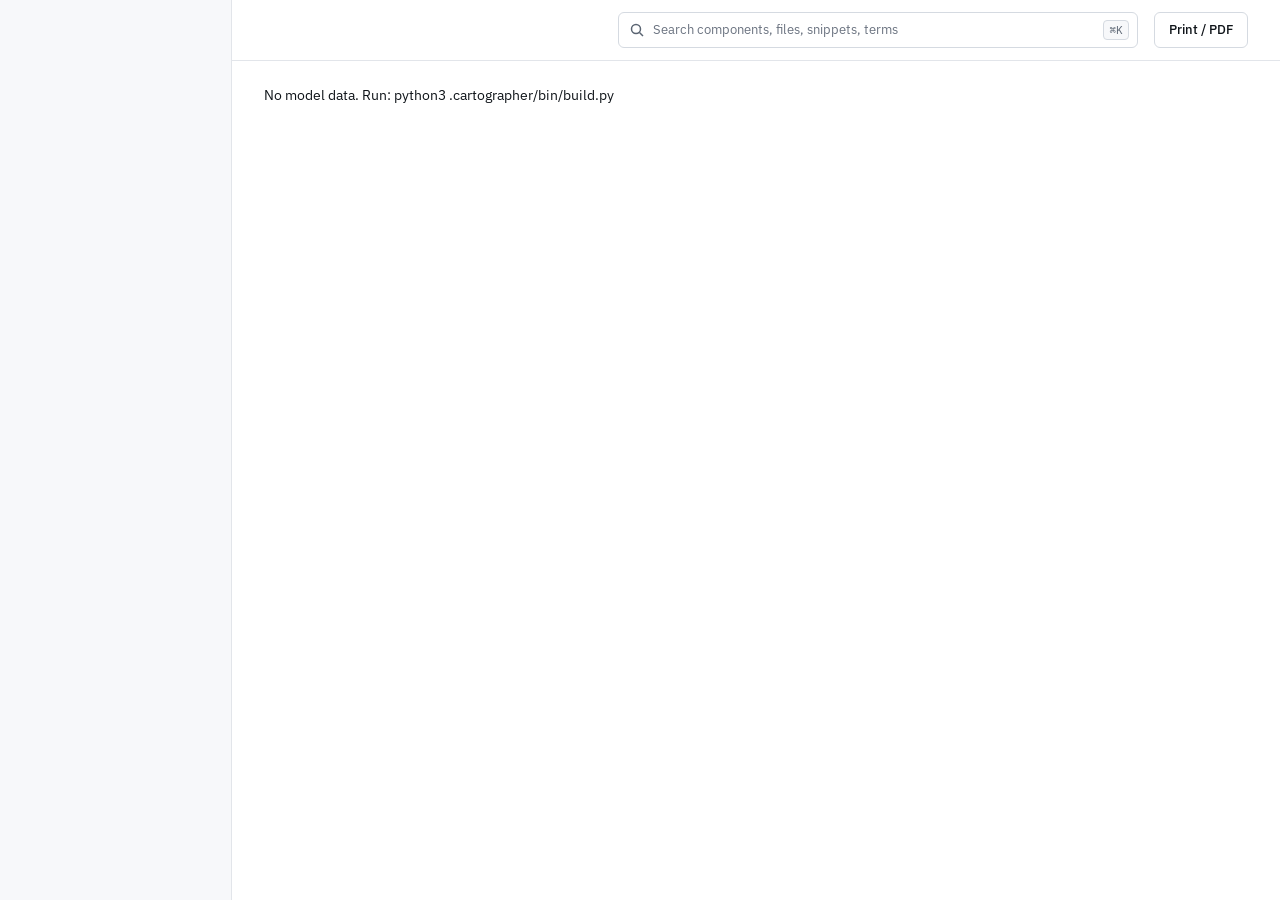
<file: .cartographer/viewer/index.html>
<!doctype html>
<html lang="en">
<head>
<meta charset="utf-8">
<meta name="viewport" content="width=device-width, initial-scale=1">
<title>Cartographer</title>
<link rel="preconnect" href="https://fonts.googleapis.com">
<link href="https://fonts.googleapis.com/css2?family=IBM+Plex+Mono:wght@400;500&family=IBM+Plex+Sans:wght@400;500;600&display=swap" rel="stylesheet">
<style>
:root{
  --ink:#0F1419; --ink-2:#2B323C; --ink-3:#4A5260; --muted:#5A6472; --faint:#6B7380;
  --line:#E2E5EA; --line-2:#D5DAE1; --subtle:#F7F8FA; --hover:#EEF1F5;
  --blue:#0047BB; --blue-ink:#003A99; --blue-tint:#E6EDFA; --blue-wash:#F3F7FE; --blue-line:#B8CCF0; --blue-2:#5B86D6; --blue-3:#A9C0EA;
  --hi-fg:#9F1C14; --hi-bg:#FDECEA; --md-fg:#8A3B0A; --md-bg:#FDF1E7; --lo-fg:#2B323C; --lo-bg:#EEF1F5;
  --warm:#9A3412; --warm-dot:#C2410C; --warm-wash:#FFF8F2; --warm-line:#F1D7C2;
  --add:#1F6F43; --del:#9F1C14;
  --sans:'IBM Plex Sans','Segoe UI',system-ui,-apple-system,sans-serif;
  --mono:'IBM Plex Mono',ui-monospace,SFMono-Regular,Menlo,Consolas,monospace;
}
*{box-sizing:border-box}
html,body{margin:0;background:#fff;color:var(--ink);font-family:var(--sans);font-size:14px;line-height:1.5;-webkit-font-smoothing:antialiased}
a{color:var(--blue);text-decoration:none}a:hover{color:var(--blue-ink)}
button{font:inherit;color:inherit}
:focus-visible{outline:2px solid var(--blue);outline-offset:2px}
code,.mono{font-family:var(--mono);font-size:12px}
h1,h2,h3{margin:0;font-weight:600}
h1{font-size:22px;line-height:1.25;letter-spacing:-.015em}
h2{font-size:16px}
.sr{position:absolute;width:1px;height:1px;overflow:hidden;clip:rect(0 0 0 0);white-space:nowrap}
.app{display:flex;min-height:100vh}
/* sidebar */
.side{flex:0 0 232px;background:var(--subtle);border-right:1px solid var(--line);padding:16px 12px;display:flex;flex-direction:column;gap:20px;position:sticky;top:0;height:100vh;overflow-y:auto}
.brand{display:flex;align-items:center;gap:10px;padding:4px 8px;font-weight:600;font-size:15px;letter-spacing:-.01em}
.repo-card{border:1px solid var(--line);background:#fff;border-radius:6px;padding:10px 12px;display:flex;flex-direction:column;gap:2px}
.repo-card .k{font-size:12px;color:var(--muted)}.repo-card .v{font-weight:600;word-break:break-word}
.navgroup{display:flex;flex-direction:column;gap:2px}
.eyebrow{font-size:12px;font-weight:600;letter-spacing:.04em;text-transform:uppercase;color:var(--muted)}
.navgroup .eyebrow{padding:0 8px 6px}
.navlink{display:flex;align-items:center;gap:10px;padding:7px 8px;border-radius:5px;color:var(--ink-2)}
.navlink:hover{background:var(--hover);color:var(--ink)}
.navlink[aria-current]{background:var(--blue-tint);color:var(--blue);font-weight:600}
.navlink .count{margin-left:auto;font-size:11px;color:var(--muted);font-variant-numeric:tabular-nums}
.side-foot{margin-top:auto;border-top:1px solid var(--line);padding:12px 8px 0;display:flex;flex-direction:column;gap:4px;font-size:12px;color:var(--muted)}
.side-foot .behind{color:#8A4B08;display:flex;align-items:center;gap:6px}
.dot{width:8px;height:8px;border-radius:4px;background:var(--warm-dot);display:inline-block;flex:0 0 8px}
/* top bar */
.mainwrap{flex:1 1 auto;min-width:0;display:flex;flex-direction:column}
.top{display:flex;flex-wrap:wrap;align-items:center;gap:12px 16px;padding:12px 32px;border-bottom:1px solid var(--line);background:#fff;position:sticky;top:0;z-index:5}
.crumbs{font-size:13px;color:var(--muted);display:flex;flex-wrap:wrap;gap:6px;align-items:center}
.crumbs a{color:var(--muted)}.crumbs a:hover{color:var(--ink)}.crumbs .sep{color:#9AA1AC}.crumbs .cur{color:var(--ink)}
.searchbtn{flex:1 1 280px;max-width:520px;margin-left:auto;height:36px;border:1px solid var(--line-2);border-radius:6px;background:#fff;display:flex;align-items:center;gap:8px;padding:0 8px 0 10px;color:var(--faint);font-size:13px;cursor:pointer;text-align:left}
.searchbtn:hover{border-color:#B8BFC9}
.kbd{margin-left:auto;font-family:var(--mono);font-size:11px;color:var(--muted);border:1px solid var(--line-2);border-radius:4px;padding:1px 5px;background:var(--subtle)}
.btn{height:36px;padding:0 14px;border:1px solid var(--line-2);border-radius:6px;background:#fff;font-size:13px;font-weight:500;color:var(--ink);cursor:pointer;display:inline-flex;align-items:center;gap:8px;white-space:nowrap}
.btn:hover{border-color:#B8BFC9;color:var(--ink)}
.btn.primary{background:var(--blue);border-color:var(--blue);color:#fff;font-weight:600}.btn.primary:hover{background:var(--blue-ink);color:#fff}
.iconbtn{width:32px;height:32px;padding:0;justify-content:center}
main{padding:24px 32px 56px;display:flex;flex-direction:column;gap:24px;width:100%;max-width:1280px}
/* primitives */
.lede{margin:0;max-width:780px;font-size:15px;line-height:1.6;color:var(--ink-2)}
.sub{margin:0;font-size:14px;color:var(--ink-3)}
.muted{color:var(--muted)}.small{font-size:12px}.s13{font-size:13px}
.row{display:flex;flex-wrap:wrap;gap:12px;align-items:center}
.between{display:flex;flex-wrap:wrap;justify-content:space-between;align-items:baseline;gap:8px 12px}
.cols{display:flex;flex-wrap:wrap;gap:28px;align-items:flex-start}
.col-main{flex:999 1 520px;min-width:0;display:flex;flex-direction:column;gap:28px}
.col-side{flex:1 1 320px;min-width:0;display:flex;flex-direction:column;gap:20px}
.section{display:flex;flex-direction:column;gap:10px}
.box{border:1px solid var(--line);border-radius:8px;background:#fff}
.box.pad{padding:12px 16px}
.list{list-style:none;margin:0;padding:0}
.list>li+li{border-top:1px solid var(--line)}
.rowlink{display:flex;gap:14px;align-items:flex-start;padding:12px 16px;color:var(--ink)}
.rowlink:hover{background:var(--subtle);color:var(--ink)}
.pill{display:inline-flex;align-items:center;font-size:12px;color:var(--ink-2);border:1px solid var(--line-2);border-radius:4px;padding:1px 8px;background:#fff;white-space:nowrap}
.pill.blue{color:var(--blue);background:var(--blue-tint);border-color:transparent;font-weight:500}
.pill.gray{background:var(--hover);border-color:transparent;font-weight:500}
.sev{font-size:11px;font-weight:600;letter-spacing:.03em;text-transform:uppercase;border-radius:4px;padding:2px 6px;white-space:nowrap;display:inline-block}
.sev.high{color:var(--hi-fg);background:var(--hi-bg)}.sev.medium{color:var(--md-fg);background:var(--md-bg)}.sev.low{color:var(--lo-fg);background:var(--lo-bg)}
.kind{font-size:11px;font-weight:600;letter-spacing:.03em;text-transform:uppercase;border-radius:4px;padding:1px 6px;color:var(--ink-2);background:var(--hover);white-space:nowrap}
.kind.gotcha{color:var(--md-fg);background:var(--md-bg)}.kind.invariant{color:var(--hi-fg);background:var(--hi-bg)}.kind.entry-point{color:var(--blue);background:var(--blue-tint)}
.num{font-variant-numeric:tabular-nums}
.stats{display:flex;flex-wrap:wrap;gap:6px 0;padding:10px 0;border-top:1px solid var(--line);border-bottom:1px solid var(--line);font-size:14px;color:var(--ink-2)}
.stat{padding:0 16px;border-left:1px solid var(--line)}
.stat:first-child{padding-left:0;border-left:0}
.stat .v{font-weight:600;color:var(--ink);font-variant-numeric:tabular-nums}
.stat .s{color:var(--muted)}
.bar{height:4px;background:var(--hover);border-radius:2px;overflow:hidden}.bar>span{display:block;height:100%;background:var(--blue);border-radius:2px}
.bar.t6{height:6px}
.numcircle{flex:0 0 24px;height:24px;border-radius:12px;border:1px solid var(--blue-line);color:var(--blue);font-size:12px;font-weight:600;display:flex;align-items:center;justify-content:center;font-variant-numeric:tabular-nums;background:#fff}
.numcircle.on{background:var(--blue);border-color:var(--blue);color:#fff}
.chip{display:inline-flex;align-items:center;gap:6px;font-size:13px;color:var(--ink);border:1px solid var(--line-2);background:#fff;border-radius:5px;padding:3px 10px}
a.chip:hover{border-color:var(--blue);color:var(--blue)}
.chip.ext{background:var(--subtle)}
.riskdot{width:6px;height:6px;border-radius:3px;background:var(--warm-dot);display:inline-block}
table.t{width:100%;border-collapse:collapse;font-size:13px}
.t th{background:var(--subtle);text-align:left;padding:9px 16px;font-size:12px;font-weight:600;color:var(--ink-3);white-space:nowrap}
.t td{padding:10px 16px;border-top:1px solid var(--line);vertical-align:top}
.t tr:hover td{background:var(--subtle)}
.t .r{text-align:right;font-variant-numeric:tabular-nums}
.scrollx{overflow-x:auto}
.seg{display:inline-flex;border:1px solid var(--line-2);border-radius:6px;padding:2px;background:var(--subtle)}
.seg button{height:30px;padding:0 12px;border:0;border-radius:4px;background:transparent;font-size:13px;color:var(--ink-3);cursor:pointer}
.seg button[aria-pressed=true]{background:#fff;box-shadow:0 0 0 1px var(--line-2);font-weight:600;color:var(--ink)}
.tabs{display:flex;gap:4px;border-bottom:1px solid var(--line);overflow-x:auto}
.tabs button{height:40px;padding:0 12px;border:0;background:transparent;font-size:13px;font-weight:500;color:var(--ink-3);cursor:pointer;white-space:nowrap;display:inline-flex;align-items:center;gap:6px}
.tabs button[aria-selected=true]{font-weight:600;color:var(--blue);box-shadow:inset 0 -2px 0 var(--blue)}
.tabs .c{font-size:11px;color:var(--ink-3);background:var(--hover);border-radius:8px;padding:0 6px}
.filterchips{display:flex;gap:6px;flex-wrap:wrap}
.filterchips button{height:32px;padding:0 12px;border-radius:16px;border:1px solid var(--line-2);background:#fff;font-size:13px;font-weight:500;cursor:pointer;color:var(--ink)}
.filterchips button[aria-pressed=true]{border-color:var(--blue);background:var(--blue-tint);color:var(--blue);font-weight:600}
.filterchips .n{color:var(--muted);font-variant-numeric:tabular-nums;margin-left:4px}
.filterchips button[aria-pressed=true] .n{color:var(--blue)}
.callout{display:flex;flex-wrap:wrap;align-items:center;gap:12px 20px;padding:14px 16px;border:1px solid var(--warm-line);background:var(--warm-wash);border-radius:8px}
.callout.text{display:block;line-height:1.6}.callout.text code{padding:1px 6px}
.callout.info{border-color:var(--blue-line);background:var(--blue-wash)}
.callout code{background:#fff;border:1px solid var(--warm-line);border-radius:6px;padding:6px 10px;color:var(--ink-2)}
.empty{padding:28px 20px;color:var(--ink-3);font-size:13px}
dl.facts{margin:0;display:grid;grid-template-columns:repeat(2,minmax(0,1fr));gap:10px 16px;padding:8px 16px}
dl.facts dt{font-size:12px;color:var(--muted)}dl.facts dd{margin:0;font-size:18px;font-weight:600;font-variant-numeric:tabular-nums}
dl.facts dd small{font-size:12px;font-weight:500;color:var(--ink-3)}
.spark{display:flex;align-items:flex-end;gap:3px;height:40px}.spark span{flex:1 1 0;border-radius:2px 2px 0 0;background:var(--blue-3)}
.spark span.cur{background:var(--blue)}
.ownrow{display:grid;grid-template-columns:96px minmax(0,1fr) 40px;gap:10px;align-items:center;font-size:13px}
.ownrow .name{font-family:var(--mono);font-size:12px;overflow:hidden;text-overflow:ellipsis;white-space:nowrap}
.deprow{display:flex;justify-content:space-between;gap:12px;font-size:13px;color:var(--ink);padding:3px 0}
.deprow:hover{color:var(--blue)}
.deprow .l{color:var(--muted);text-align:right}
/* architecture */
.archmap{border:1px solid var(--line);border-radius:8px;overflow:hidden}
.lane{display:flex;flex-wrap:wrap;border-top:1px solid var(--line);margin-top:-1px}
.lane.external{background:var(--subtle)}
.lane-h{flex:0 0 148px;padding:16px;display:flex;flex-direction:column;gap:2px;border-right:1px solid var(--hover)}
.lane-h .d{font-size:12px;color:var(--muted)}
.lane-b{flex:1 1 320px;padding:14px 16px;display:grid;grid-template-columns:repeat(auto-fill,minmax(min(208px,100%),1fr));gap:12px}
.node{text-align:left;cursor:pointer;background:#fff;border:1px solid var(--line-2);border-radius:6px;padding:12px;display:flex;flex-direction:column;gap:8px;min-height:92px;transition:opacity .12s,border-color .12s}
.node:hover{border-color:var(--blue)}
.node.sel{border-color:var(--blue);box-shadow:0 0 0 1px var(--blue);background:var(--blue-wash)}
.node.rel{border-color:var(--blue)}
.node.dim{opacity:.5}
.node .nm{font-size:14px;font-weight:600}.node .kd{font-size:12px;color:var(--muted)}
.node .mt{font-size:12px;color:var(--ink-3);font-variant-numeric:tabular-nums}
.node .rel-tag{flex:0 0 auto;font-size:11px;font-weight:600;color:var(--blue);background:var(--blue-tint);border-radius:4px;padding:1px 6px;white-space:nowrap}
.node .rk{font-size:11px;font-weight:600;color:var(--md-fg);white-space:nowrap}
.legend{display:flex;flex-wrap:wrap;gap:6px 20px;padding:10px 16px;border-top:1px solid var(--line);background:var(--subtle);font-size:12px;color:var(--ink-3);align-items:center}
.panel>div{padding:14px 20px;border-bottom:1px solid var(--line);display:flex;flex-direction:column;gap:8px}
.panel>div:last-child{border-bottom:0}
.filter-in{height:32px;border:1px solid var(--line-2);border-radius:6px;padding:0 10px;font:inherit;font-size:13px;min-width:200px}
.filter-in:focus{outline:2px solid var(--blue);outline-offset:-1px}
/* code */
.codecard{border:1px solid var(--line-2);border-radius:8px;overflow:hidden;background:#fff}
.codehead{display:flex;flex-wrap:wrap;justify-content:space-between;align-items:center;gap:8px 16px;padding:12px 16px;border-bottom:1px solid var(--line);background:var(--subtle)}
.codehead .t{display:flex;align-items:center;gap:8px;flex-wrap:wrap;font-weight:600}
.codewhy{margin:0;padding:12px 16px;font-size:13px;color:var(--ink-2);border-bottom:1px solid var(--line)}
.codebody{tab-size:4;-moz-tab-size:4;overflow-x:auto;padding:10px 0;font-family:var(--mono);font-size:13px;line-height:22px}
.cl{display:flex;min-width:max-content}
.cl.ann{background:var(--blue-wash)}.cl.on{background:#DCE7FB}
.gut{flex:0 0 64px;display:flex;align-items:center;justify-content:flex-end;gap:8px;padding-right:14px;color:var(--faint);user-select:none;font-variant-numeric:tabular-nums}
.mk{width:16px;height:16px;border-radius:8px;background:#fff;color:var(--blue);box-shadow:inset 0 0 0 1px var(--blue);font-family:var(--sans);font-size:10px;font-weight:600;display:inline-flex;align-items:center;justify-content:center}
.cl.on .mk{background:var(--blue);color:#fff}
.src{white-space:pre;padding-right:16px}
.tk-k{color:#0047BB}.tk-s{color:#8A4B08}.tk-c{color:#5A6472;font-style:italic}.tk-a{color:#5B3FA8}.tk-n{color:#8A4B08}
.anns{list-style:none;margin:0;padding:0;border-top:1px solid var(--line)}
.anns button{width:100%;text-align:left;border:0;background:#fff;padding:12px 16px;display:flex;gap:12px;cursor:pointer;border-top:1px solid var(--hover)}
.anns li:first-child button{border-top:0}
.anns button:hover{background:var(--subtle)}.anns button[aria-pressed=true]{background:var(--blue-wash)}
.anns .badge{flex:0 0 20px;height:20px;border-radius:10px;background:var(--blue-tint);color:var(--blue);font-size:11px;font-weight:600;display:inline-flex;align-items:center;justify-content:center}
.anns button[aria-pressed=true] .badge{background:var(--blue);color:#fff}
.drift{font-size:12px;font-weight:500;border-radius:4px;padding:1px 8px}
.drift.fresh{color:var(--add);background:#E9F5EE}.drift.moved{color:var(--ink-2);background:var(--hover)}.drift.stale,.drift.missing{color:var(--md-fg);background:var(--md-bg)}
/* flows */
.lanepath{display:flex;flex-wrap:wrap;align-items:center;gap:6px;padding:12px 14px;border:1px solid var(--line);border-radius:8px;background:var(--subtle)}
.lanepath .chip.on{background:var(--blue);border-color:var(--blue);color:#fff;font-weight:600}
.steps button{width:100%;text-align:left;border:0;background:#fff;padding:14px 16px;display:flex;gap:12px;cursor:pointer}
.steps button:hover{background:var(--subtle)}.steps button[aria-pressed=true]{background:var(--blue-wash)}
/* changes */
.chart{display:flex;gap:10px}
.yax{display:flex;flex-direction:column;justify-content:space-between;height:160px;font-size:11px;color:var(--muted);text-align:right;font-variant-numeric:tabular-nums}
.plot{height:160px;display:flex;align-items:flex-end;gap:6px;border-bottom:1px solid #C9CED6;background:linear-gradient(var(--hover),var(--hover)) 0 0/100% 1px no-repeat,linear-gradient(var(--hover),var(--hover)) 0 50%/100% 1px no-repeat}
.plot .b{flex:1 1 0;display:flex;flex-direction:column;align-items:center;justify-content:flex-end;gap:4px;height:100%}
.plot .b span:first-child{font-size:11px;color:var(--ink-3);font-variant-numeric:tabular-nums}
.plot .b span:last-child{width:100%;max-width:44px;background:var(--blue-2);border-radius:3px 3px 0 0}
.plot .b.peak span:last-child{background:var(--blue)}
.xax{display:flex;gap:6px;font-size:11px;color:var(--muted)}.xax span{flex:1 1 0;text-align:center}
.minis{display:flex;align-items:flex-end;gap:2px;height:20px;width:120px}.minis span{flex:1 1 0;border-radius:1px;background:#8FA3BF}
.minis.hot span{background:var(--warm-dot)}
.up{color:var(--warm);font-weight:600}.down{color:var(--blue);font-weight:600}.flat{color:var(--ink-2);font-weight:600}
/* palette */
dialog.pal{border:1px solid var(--line-2);border-radius:10px;padding:0;width:min(640px,calc(100vw - 32px));box-shadow:0 16px 48px rgba(15,20,25,.18);margin-top:12vh}
dialog.pal::backdrop{background:rgba(15,20,25,.28)}
.pal input{width:100%;height:48px;border:0;border-bottom:1px solid var(--line);padding:0 16px;font:inherit;font-size:15px;outline:none}
.pal ul{list-style:none;margin:0;padding:6px;max-height:min(60vh,480px);overflow-y:auto}
.pal li button{width:100%;text-align:left;border:0;background:transparent;border-radius:6px;padding:8px 10px;display:flex;gap:12px;align-items:center;cursor:pointer}
.pal li button[aria-selected=true]{background:var(--blue-tint)}
.pal .ty{flex:0 0 78px;font-size:11px;font-weight:600;letter-spacing:.03em;text-transform:uppercase;color:var(--muted)}
.pal .nm{font-weight:500}.pal .ds{font-size:12px;color:var(--muted);white-space:nowrap;overflow:hidden;text-overflow:ellipsis;margin-left:auto;max-width:45%}
.pal .foot{display:flex;gap:14px;padding:8px 14px;border-top:1px solid var(--line);font-size:12px;color:var(--muted)}

/* matrix */
.t.matrix{width:auto;border-collapse:separate;border-spacing:3px;font-size:12px;margin:4px}
.t.matrix th{background:#fff;padding:0 10px 0 4px;text-align:right}
.t.matrix th.mx-col{height:130px;vertical-align:bottom;padding:0 0 6px;width:36px;text-align:center}
.matrix th.mx-col span{display:inline-block;writing-mode:vertical-rl;transform:rotate(180deg);white-space:nowrap;font-weight:500;color:var(--ink-2);max-height:118px;overflow:hidden;text-overflow:ellipsis}
.t.matrix td.mx{width:36px;height:32px;padding:0;text-align:center;vertical-align:middle;border:0;border-radius:3px;background:var(--subtle);color:#fff;font-weight:600;font-variant-numeric:tabular-nums}
.t.matrix td.mx.self{background:repeating-linear-gradient(45deg,#F7F8FA,#F7F8FA 3px,#EEF1F5 3px,#EEF1F5 6px)}
.t.matrix td.mx.unmodeled{box-shadow:inset 0 0 0 2px #0F1419}
.t.matrix tr:hover td.mx{filter:brightness(.97)}
/* signals */
.sig{display:flex;gap:12px;align-items:flex-start;padding:12px 16px}
.sigmark{flex:0 0 10px;height:10px;border-radius:2px;margin-top:6px}
.sig-hi{background:#B42318;color:#fff}.sig-md{background:#C2410C;color:#fff}.sig-lo{background:#C9CED6;color:var(--ink)}
.sigkind{flex:0 0 auto;margin-left:auto;font-size:11px;font-weight:600;letter-spacing:.03em;text-transform:uppercase;color:var(--muted);white-space:nowrap}
.sigcount{font-size:11px;font-weight:600;border-radius:4px;padding:1px 6px;white-space:nowrap}
.sigcount.sig-hi{background:var(--hi-bg);color:var(--hi-fg)}.sigcount.sig-md{background:var(--md-bg);color:var(--md-fg)}.sigcount.sig-lo{background:var(--hover);color:var(--ink-2)}
.size{display:inline-flex;align-items:center;justify-content:center;min-width:28px;height:22px;padding:0 6px;border-radius:4px;font-size:12px;font-weight:600;background:var(--hover);color:var(--ink-2)}
.size-L,.size-XL{background:var(--md-bg);color:var(--md-fg)}
/* review guide */
.frow{display:flex;gap:12px;align-items:flex-start;padding:9px 16px;border-top:1px solid var(--hover)}
.st{flex:0 0 18px;height:18px;border-radius:3px;font-size:11px;font-weight:600;display:inline-flex;align-items:center;justify-content:center;background:var(--hover);color:var(--ink-2);margin-top:1px}
.st-A{background:#E9F5EE;color:var(--add)}.st-D{background:var(--hi-bg);color:var(--hi-fg)}.st-R{background:var(--blue-tint);color:var(--blue)}
.ftag{font-size:11px;font-weight:600;border-radius:4px;padding:0 6px;white-space:nowrap}
.warmtag{background:var(--md-bg);color:var(--md-fg)}.bluetag{background:var(--blue-tint);color:var(--blue)}.graytag{background:var(--hover);color:var(--ink-2)}
.mchip{display:inline-flex;align-items:center;font-size:12px;color:var(--ink-3);border:1px solid var(--line-2);background:#fff;border-radius:4px;padding:2px 8px;min-height:22px}
.mchip.touched{background:var(--blue);border-color:var(--blue);color:#fff;font-weight:600}
.mchip.blast{border-color:var(--blue);color:var(--blue);box-shadow:inset 0 0 0 1px var(--blue);font-weight:500}
a.mchip:hover{border-color:var(--blue)}a.mchip.touched:hover{color:#fff}
/* guardrails */
.vrow{display:flex;gap:12px;align-items:flex-start;padding:12px 16px;border-top:1px solid var(--line)}
.vrow:first-child{border-top:0}
.vrow .fix{font-size:13px;color:var(--ink-2)}.vrow .fix b{font-weight:600;color:var(--ink)}
.cov{font-size:11px;font-weight:600;border-radius:4px;padding:1px 7px;white-space:nowrap}
.cov-gap{background:var(--md-bg);color:var(--md-fg)}.cov-part{background:var(--blue-tint);color:var(--blue)}.cov-ok{background:var(--hover);color:var(--ink-2)}
.ok-pill{font-size:12px;font-weight:600;border-radius:4px;padding:2px 8px;background:#E9F5EE;color:var(--add)}
.fail-pill{font-size:12px;font-weight:600;border-radius:4px;padding:2px 8px;background:var(--hi-bg);color:var(--hi-fg)}
.rate{display:grid;grid-template-columns:96px 1fr 44px;align-items:center;gap:4px 10px;font-size:12px;color:var(--ink-3)}
.rate .bar{height:8px;background:var(--hover);border-radius:4px;overflow:hidden}.rate .bar span{display:block;height:100%;border-radius:4px;background:var(--blue)}
.rate .bar.base span{background:#9AA1AC}
.proof{border:1px solid var(--line);border-radius:8px;overflow:hidden}
.proof-head{display:flex;flex-wrap:wrap;gap:8px 24px;justify-content:space-between;align-items:flex-start;padding:14px 16px;background:var(--subtle);border-bottom:1px solid var(--line)}
.crow{display:grid;grid-template-columns:84px 76px minmax(0,1fr) auto;gap:4px 12px;align-items:baseline;padding:8px 16px;border-top:1px solid var(--hover);font-size:13px}
.crow:first-child{border-top:0}
.otag{font-size:11px;font-weight:600;border-radius:4px;padding:0 6px}.otag.fixed{background:var(--md-bg);color:var(--md-fg)}.otag.reverted{background:var(--hi-bg);color:var(--hi-fg)}
details.cls{border-top:1px solid var(--line)}details.cls:first-child{border-top:0}
details.cls summary{display:flex;gap:12px;align-items:center;padding:11px 16px;cursor:pointer;list-style:none}
details.cls summary::-webkit-details-marker{display:none}
details.cls[open] summary{background:var(--subtle)}
.ruledef{display:grid;grid-template-columns:minmax(120px,170px) minmax(0,1fr);gap:8px 16px;font-size:13px;align-items:baseline}
.ruledef .k{color:var(--muted);font-size:12px}
@media (max-width:640px){.ruledef{grid-template-columns:1fr}}
.cmd{font-family:var(--mono);font-size:12px;background:var(--subtle);border:1px solid var(--line);border-radius:6px;padding:8px 12px;color:var(--ink-2);display:block;overflow-x:auto;white-space:pre}
/* diff */
.diff .dl{display:flex;min-width:max-content}
.diff .dl.add{background:#EAF6EF}.diff .dl.del{background:#FCEEEC}
.gut2{flex:0 0 46px;text-align:right;padding-right:8px;color:var(--faint);user-select:none;font-variant-numeric:tabular-nums}
.diff .sg{flex:0 0 16px;color:var(--ink-3);user-select:none}
.diff .dl.add .sg{color:var(--add)}.diff .dl.del .sg{color:var(--del)}
.morebtn{margin:6px 16px;border:1px solid var(--line-2);background:#fff;border-radius:6px;height:30px;padding:0 12px;font-size:12px;font-weight:500;cursor:pointer;font-family:var(--sans)}
.morebtn:hover{border-color:var(--blue);color:var(--blue)}
.chipline{display:flex;flex-wrap:wrap;gap:8px}
.sigchip{display:inline-flex;align-items:center;gap:8px;height:30px;padding:0 12px;border:1px solid var(--line-2);border-radius:15px;font-size:13px;color:var(--ink);background:#fff}
a.sigchip:hover{border-color:var(--blue);color:var(--blue)}
.sigchip .dot{width:8px;height:8px}
.cmeta{display:inline-flex;font-size:11px;font-weight:600;border-radius:4px;padding:0 6px;white-space:nowrap}
.cmeta.ai{background:var(--blue-tint);color:var(--blue)}.cmeta.fix{background:var(--md-bg);color:var(--md-fg)}.cmeta.prn{background:var(--hover);color:var(--ink-2)}
@media (max-width:900px){
  .app{flex-direction:column}.side{position:static;height:auto;flex:none;border-right:0;border-bottom:1px solid var(--line)}
  .top,main{padding-left:16px;padding-right:16px}.top{position:static}
}
@media print{.side,.top{display:none}main{max-width:none}}
</style>
</head>
<body>
<div class="app">
  <nav class="side" aria-label="Primary" id="side"></nav>
  <div class="mainwrap">
    <header class="top">
      <div class="crumbs" id="crumbs"></div>
      <button class="searchbtn" id="openPalette" type="button" aria-label="Search the model (Ctrl or Command K)">
        <svg width="16" height="16" viewBox="0 0 16 16" fill="none" stroke="#5A6472" stroke-width="1.5" aria-hidden="true"><circle cx="7" cy="7" r="4.5"/><path d="m10.5 10.5 3.5 3.5"/></svg>
        Search components, files, snippets, terms<span class="kbd">⌘K</span>
      </button>
      <button class="btn" type="button" id="printBtn">Print / PDF</button>
    </header>
    <main id="view" tabindex="-1"></main>
  </div>
</div>
<dialog class="pal" id="palette" aria-label="Search">
  <input id="palInput" type="search" placeholder="Jump to a component, flow, snippet, file, term or risk" autocomplete="off" aria-controls="palList">
  <ul id="palList" role="listbox"></ul>
  <div class="foot"><span>↑↓ to move</span><span>Enter to open</span><span>Esc to close</span></div>
</dialog>
<script id="cartograph-data" type="application/json">/*__CARTOGRAPH_DATA__*/null</script>
<script>
(function () {
'use strict';

// ------------------------------------------------------------------ data
var RAW = document.getElementById('cartograph-data').textContent;
var D = null;
try { D = JSON.parse(RAW); } catch (e) { D = null; }
if (!D || !D.model) {
  document.getElementById('view').textContent = 'No model data. Run: python3 .cartographer/bin/build.py';
  return;
}
var M = D.model, F = D.facts || {}, ISSUES = D.issues || [];
M.layers = M.layers || []; M.components = M.components || []; M.edges = M.edges || [];
M.flows = M.flows || []; M.snippets = M.snippets || []; M.risks = M.risks || [];
M.decisions = M.decisions || []; M.glossary = M.glossary || []; M.questions = M.questions || []; M.readingPath = M.readingPath || [];
var CF = F.components || {};
function idx(list) { var o = {}; list.forEach(function (x) { o[x.id] = x; }); return o; }
var COMP = idx(M.components), LAYER = idx(M.layers), SNIP = idx(M.snippets), FLOW = idx(M.flows), RISK = idx(M.risks);
var SEV_ORDER = { high: 0, medium: 1, low: 2 };

// ------------------------------------------------------------------ dom helpers
function h(tag, attrs) {
  var el = document.createElement(tag);
  if (attrs) for (var k in attrs) {
    var v = attrs[k];
    if (v == null || v === false) continue;
    if (k === 'class') el.className = v;
    else if (k === 'style') el.setAttribute('style', v);
    else if (k.slice(0, 2) === 'on') el.addEventListener(k.slice(2).toLowerCase(), v);
    else if (v === true) el.setAttribute(k, '');
    else el.setAttribute(k, v);
  }
  for (var i = 2; i < arguments.length; i++) add(el, arguments[i]);
  return el;
}
function add(el, c) {
  if (c == null || c === false) return;
  if (Array.isArray(c)) { c.forEach(function (x) { add(el, x); }); return; }
  el.appendChild(c.nodeType ? c : document.createTextNode(String(c)));
}
var SVGNS = 'http://www.w3.org/2000/svg';
function icon(d, size) {
  var s = document.createElementNS(SVGNS, 'svg');
  s.setAttribute('width', size || 16); s.setAttribute('height', size || 16); s.setAttribute('viewBox', '0 0 16 16');
  s.setAttribute('fill', 'none'); s.setAttribute('stroke', 'currentColor'); s.setAttribute('stroke-width', '1.5');
  s.setAttribute('stroke-linecap', 'round'); s.setAttribute('stroke-linejoin', 'round'); s.setAttribute('aria-hidden', 'true');
  d.split('|').forEach(function (p) { var e = document.createElementNS(SVGNS, 'path'); e.setAttribute('d', p); s.appendChild(e); });
  return s;
}
var I = {
  overview: 'M2.5 2.5h4v4h-4z|M9.5 2.5h4v4h-4z|M2.5 9.5h4v4h-4z|M9.5 9.5h4v4h-4z',
  arch: 'M8 2 14 5 8 8 2 5Z|M2 8l6 3 6-3|M2 11l6 3 6-3',
  flow: 'M3 3.5h7a2.25 2.25 0 0 1 0 4.5H6a2.25 2.25 0 0 0 0 4.5h7',
  code: 'M6 4 2 8l4 4|M10 4l4 4-4 4',
  risk: 'M8 1.5 14 4v4c0 3.5-2.6 5.7-6 6.5C4.6 13.7 2 11.5 2 8V4Z|M8 5.5v3|M8 10.6v.4',
  changes: 'M1.5 8h3l2-5 3 10 2-5h3',
  structure: 'M3.5 2.5h3v3h-3z|M9.5 10.5h3v3h-3z|M3.5 10.5h3v3h-3z|M5 5.5v5|M6.5 4h3.5a1.5 1.5 0 0 1 1.5 1.5v5',
  guard: 'M8 1.5 13.5 3.5v4.2c0 3.2-2.3 5.6-5.5 6.8-3.2-1.2-5.5-3.6-5.5-6.8V3.5Z|M5.6 8l1.7 1.7 3.2-3.4',
  pr: 'M4.5 2.5v11|M11.5 6.5v7|M4.5 13.5a1.5 1.5 0 1 0 0-.01|M11.5 4.5a1.5 1.5 0 1 0 0-.01|M11.5 6.5c0-2-1.5-3-3.5-3H7',
  chev: 'm6 3.5 4.5 4.5L6 12.5', prev: 'M10 3.5 5.5 8l4.5 4.5', arrow: 'M3 8h10|M9.5 4.5 13 8l-3.5 3.5',
  copy: 'M5.5 5.5h8v8h-8z|M10.5 5.5V3a.5.5 0 0 0-.5-.5H3a.5.5 0 0 0-.5.5v7a.5.5 0 0 0 .5.5h2.5',
  ext: 'M9 2.5h4.5V7|M13.5 2.5 7 9|M12 9.5V13a.5.5 0 0 1-.5.5h-8A.5.5 0 0 1 3 13V5a.5.5 0 0 1 .5-.5H7'
};
function fmt(n) { return n == null ? '—' : Number(n).toLocaleString('en-US'); }
function kfmt(n) { if (n == null) return '—'; return n >= 10000 ? (Math.round(n / 100) / 10).toFixed(1).replace(/\.0$/, '') + 'k' : fmt(n); }
function pct(now, prior) {
  if (prior == null) return null;
  if (!prior) return now ? { t: 'new', c: now >= 3 ? 'up' : 'flat' } : null;
  var d = Math.round((now - prior) / prior * 100);
  var small = now + prior < 6; // too few commits for a trend to mean anything
  return { t: (d > 0 ? '+' : d < 0 ? '−' : '±') + Math.abs(d) + '%', c: small ? 'flat' : d >= 50 ? 'up' : d <= -30 ? 'down' : 'flat', v: d };
}
function shortDate(s) { if (!s) return '—'; var d = new Date(s.length <= 10 ? s + 'T12:00:00Z' : s); return d.toLocaleDateString('en-US', { month: 'short', day: 'numeric' }); }
function cname(id) { return COMP[id] ? COMP[id].name : (id === '_unmapped' ? 'Unmapped' : id); }
function short(path) { var p = path.split('/'); return p.length > 4 ? p[0] + '/…/' + p.slice(-2).join('/') : path; }
function base(path) { return path.split('/').pop(); }
function blobUrl(path, line) {
  var t = M.repo && M.repo.blobUrl; if (!t) return null;
  var commit = (F.head && F.head.commit) || (M.generated && M.generated.commit) || 'HEAD';
  return t.replace('{commit}', commit).replace('{path}', path).replace('{line}', line || 1);
}
function evRef(ev, opts) {
  if (!ev || !ev.path) return h('span', { class: 'muted small' }, 'No code reference');
  var label = (opts && opts.full ? ev.path : short(ev.path)) + (ev.line ? ':' + ev.line : '') + (ev.end ? '–' + ev.end : '');
  var url = blobUrl(ev.path, ev.line);
  var c = h('code', { title: ev.path + (ev.note ? ' — ' + ev.note : ''), style: 'color:var(--blue);word-break:break-all' }, label);
  return url ? h('a', { href: url, target: '_blank', rel: 'noopener' }, c) : c;
}
function sevPill(s) { return h('span', { class: 'sev ' + s }, s); }
function compLink(id, cls) { return h('a', { href: '#/component/' + encodeURIComponent(id), class: cls || 'pill' }, cname(id)); }

// ------------------------------------------------------------------ syntax highlighting
var KW = {
  c: 'abstract assert async await break case catch class const continue default def defer do else enum export extends final finally fn for foreach from func function go goto if implements import in instanceof interface internal is let match mod module namespace new not null nil None of override package pass private protected pub public raise readonly record return sealed select self static struct super switch synchronized this throw throws trait true false True False try type typeof use using val var void volatile when where while with yield lambda and or elif except global nonlocal println',
  sql: 'select from where and or not insert into values update set delete create table index view join left right inner outer on group by order having limit as distinct union all case when then else end is null like in exists between primary key foreign references begin commit rollback declare procedure function returns return cursor fetch loop if merge using matched'
};
var KWS = {}; Object.keys(KW).forEach(function (k) { KWS[k] = {}; KW[k].split(' ').forEach(function (w) { KWS[k][w] = 1; }); });
function langOf(s) { return (s.language || (s.path || '').split('.').pop() || '').toLowerCase(); }
function commentStyle(lang) {
  if (/^(py|python|rb|ruby|sh|bash|yaml|yml|toml|r|pl|perl|ps1|powershell|tf|hcl|properties)$/.test(lang)) return '#';
  if (/^(sql|plsql|pls|pkb|pks)$/.test(lang)) return '--';
  if (/^(cbl|cob|cobol)$/.test(lang)) return '*>';
  return '//';
}
function tokenize(line, lang, st) {
  var out = [], i = 0, kws = /^(sql|plsql|pls|pkb|pks)$/.test(lang) ? KWS.sql : KWS.c, ci = kws === KWS.sql;
  var lc = commentStyle(lang), block = lc === '//' || lc === '--';
  while (i < line.length) {
    var rest = line.slice(i), m;
    if (st.inBlock) {
      var e = rest.indexOf('*/');
      if (e < 0) { out.push(['c', rest]); break; }
      out.push(['c', rest.slice(0, e + 2)]); i += e + 2; st.inBlock = false; continue;
    }
    if (block && rest.slice(0, 2) === '/*') { st.inBlock = true; continue; }
    if (rest.slice(0, lc.length) === lc) { out.push(['c', rest]); break; }
    if ((m = /^("(?:[^"\\]|\\.)*"?|'(?:[^'\\]|\\.)*'?|`(?:[^`\\]|\\.)*`?)/.exec(rest))) { out.push(['s', m[0]]); i += m[0].length; continue; }
    if ((m = /^@[A-Za-z_][\w.]*/.exec(rest))) { out.push(['a', m[0]]); i += m[0].length; continue; }
    if ((m = /^\d[\d_.]*[a-zA-Z]*/.exec(rest))) { out.push(['n', m[0]]); i += m[0].length; continue; }
    if ((m = /^[A-Za-z_$][\w$]*/.exec(rest))) { var w = m[0]; out.push([kws[ci ? w.toLowerCase() : w] ? 'k' : '', w]); i += w.length; continue; }
    out.push(['', rest[0]]); i += 1;
  }
  return out;
}

// code card: snippet + annotations; clicking a note highlights its line
function codeCard(sn, opts) {
  opts = opts || {};
  var lines = (sn.code || '').replace(/\s+$/, '').split('\n').map(function (l) { return l.replace(/\t/g, '    '); });
  var indent = Math.min.apply(null, lines.filter(function (l) { return l.trim(); }).map(function (l) { return l.match(/^ */)[0].length; }).concat([999]));
  if (indent && indent < 999) lines = lines.map(function (l) { return l.slice(indent); });
  var anns = (sn.annotations || []).slice().sort(function (a, b) { return a.line - b.line; });
  var active = { v: anns.length ? anns[0].line : null };
  var drift = (F.snippets || {})[sn.id];
  var lang = langOf(sn), st = { inBlock: false };
  var rows = [];
  var markOf = {}; anns.forEach(function (a, i) { markOf[a.line] = i + 1; });
  var bodyEl = h('div', { class: 'codebody', role: 'region', 'aria-label': 'Code: ' + sn.title });
  var inner = h('div');
  lines.forEach(function (src, i) {
    var n = (sn.start || 1) + i;
    var srcEl = h('span', { class: 'src' });
    tokenize(src, lang, st).forEach(function (t) { srcEl.appendChild(t[0] ? h('span', { class: 'tk-' + t[0] }, t[1]) : document.createTextNode(t[1])); });
    if (!src) srcEl.appendChild(document.createTextNode(' '));
    var row = h('div', { class: 'cl' + (markOf[n] ? ' ann' : '') }, h('span', { class: 'gut' }, markOf[n] ? h('span', { class: 'mk' }, markOf[n]) : null, String(n)), srcEl);
    rows.push([n, row]); inner.appendChild(row);
  });
  bodyEl.appendChild(inner);
  var annList = anns.length ? h('ol', { class: 'anns' }) : null;
  var annBtns = [];
  function paint() {
    rows.forEach(function (r) { r[1].classList.toggle('on', r[0] === active.v); });
    annBtns.forEach(function (b) { b[1].setAttribute('aria-pressed', String(b[0] === active.v)); });
  }
  anns.forEach(function (a, i) {
    var b = h('button', { type: 'button', onclick: function () { active.v = a.line; paint(); } },
      h('span', { class: 'badge' }, i + 1),
      h('span', { style: 'display:flex;flex-direction:column;gap:2px' }, h('span', { class: 'mono muted' }, 'Line ' + a.line), h('span', { class: 's13' }, a.note)));
    annBtns.push([a.line, b]); annList.appendChild(h('li', null, b));
  });
  paint();
  var where = (opts.fullPath ? sn.path : short(sn.path)) + ' : ' + (sn.start || 1) + '–' + ((sn.start || 1) + lines.length - 1) + (sn.pin && sn.pin.commit ? '  ·  pinned @ ' + String(sn.pin.commit).slice(0, 7) : '');
  var url = blobUrl(sn.path, sn.start);
  var copyBtn = h('button', { type: 'button', class: 'btn iconbtn', 'aria-label': 'Copy snippet', title: 'Copy code', onclick: function () { if (navigator.clipboard) navigator.clipboard.writeText(sn.code || ''); } }, icon(I.copy, 14));
  return h('div', { class: 'codecard', id: 'snippet-' + sn.id },
    h('div', { class: 'codehead' },
      h('div', { style: 'display:flex;flex-direction:column;gap:2px;min-width:0' },
        h('span', { class: 't' }, opts.titlePrefix || null, sn.title, sn.kind ? h('span', { class: 'kind ' + sn.kind }, sn.kind.replace('-', ' ')) : null,
          drift && drift.status && drift.status !== 'unknown' && drift.status !== 'fresh' ? h('span', { class: 'drift ' + drift.status, title: 'Compared with the working tree at build time' }, drift.status === 'moved' ? 'Moved to ' + drift.start + '–' + drift.end : drift.status === 'stale' ? 'Stale — code changed since pinned' : 'File missing') : null),
        h('code', { class: 'muted', style: 'word-break:break-all' }, where)),
      h('div', { class: 'row', style: 'gap:6px' }, copyBtn, url ? h('a', { class: 'btn iconbtn', href: url, target: '_blank', rel: 'noopener', 'aria-label': 'Open file at line ' + sn.start }, icon(I.ext, 14)) : null)),
    sn.why ? h('p', { class: 'codewhy' }, sn.why) : null,
    bodyEl, annList);
}

// ------------------------------------------------------------------ chrome
var NAV = [
  ['Model', [['overview', 'Overview', I.overview], ['architecture', 'Architecture', I.arch, M.components.length], ['flows', 'Flows', I.flow, M.flows.length || null], ['code', 'Key code', I.code, M.snippets.length || null], ['risks', 'Decisions & risks', I.risk, M.risks.length || null]]],
  ['Code', [['structure', 'Structure', I.structure, F.structure ? F.structure.compEdges.length : null]]],
  ['History', [['changes', 'Changes & trends', I.changes], ['prs', 'Pull requests', I.pr, (F.prs || []).length || null]]],
  ['Factory', [['guard', 'Guardrails', I.guard, F.guard ? F.guard.rules.filter(function (r) { return (r.status || 'active') === 'active'; }).length : null]]]
];
function renderSide(active) {
  var side = document.getElementById('side'); side.replaceChildren();
  var mark = document.createElementNS(SVGNS, 'svg'); mark.setAttribute('width', 22); mark.setAttribute('height', 22); mark.setAttribute('viewBox', '0 0 22 22'); mark.setAttribute('aria-hidden', 'true');
  [['rect', { width: 22, height: 22, rx: 5, fill: '#0047BB' }], ['path', { d: 'M5 7.5 9 5.5l4 2 4-2v9l-4 2-4-2-4 2Z', fill: 'none', stroke: '#fff', 'stroke-width': 1.4, 'stroke-linejoin': 'round' }], ['path', { d: 'M9 5.5v9M13 7.5v9', stroke: '#fff', 'stroke-width': 1.4 }]].forEach(function (x) { var e = document.createElementNS(SVGNS, x[0]); for (var k in x[1]) e.setAttribute(k, x[1][k]); mark.appendChild(e); });
  side.appendChild(h('div', { class: 'brand' }, mark, 'Cartographer'));
  var head = F.head || {};
  side.appendChild(h('div', { class: 'repo-card' }, h('span', { class: 'k' }, 'Repository'), h('span', { class: 'v' }, M.repo.name || 'repository'),
    h('span', { class: 'mono muted' }, (head.branch || (M.generated || {}).branch || '') + (head.commit ? ' · ' + String(head.commit).slice(0, 7) : ''))));
  NAV.forEach(function (g) {
    side.appendChild(h('div', { class: 'navgroup' }, h('span', { class: 'eyebrow' }, g[0]), g[1].map(function (n) {
      return h('a', { class: 'navlink', href: '#/' + n[0], 'aria-current': active === n[0] ? 'page' : null }, icon(n[2]), n[1], n[3] != null ? h('span', { class: 'count' }, n[3]) : null);
    })));
  });
  var gen = M.generated || {}, sm = F.sinceModel;
  if (M.auto) { side.appendChild(h('div', { class: 'side-foot' }, h('span', null, 'Provisional model (directories)'), h('span', null, 'Facts from ' + String((F.head || {}).commit || '').slice(0, 7)), h('span', { class: 'mono', style: 'color:var(--ink-2)' }, '/cartograph-survey'))); return; }
  var foot = h('div', { class: 'side-foot' }, h('span', null, 'Model built ' + shortDate(gen.at) + (gen.commit ? ' from ' + String(gen.commit).slice(0, 7) : '')));
  if (sm && sm.commits) foot.appendChild(h('span', { class: 'behind' }, h('span', { class: 'dot' }), sm.commits + ' commit' + (sm.commits === 1 ? '' : 's') + ' since'));
  else if (sm && sm.unknownCommit) foot.appendChild(h('span', { class: 'behind' }, h('span', { class: 'dot' }), 'Model commit not in this clone'));
  else if (sm) foot.appendChild(h('span', null, 'Up to date with ' + (head.branch || 'HEAD')));
  foot.appendChild(h('span', { class: 'mono', style: 'color:var(--ink-2)' }, '/cartograph-refresh'));
  side.appendChild(foot);
}
function crumbs(parts) {
  var c = document.getElementById('crumbs'); c.replaceChildren();
  var all = [[M.repo.name, '#/overview']].concat(parts);
  all.forEach(function (p, i) {
    if (i) c.appendChild(h('span', { class: 'sep' }, '/'));
    c.appendChild(i === all.length - 1 ? h('span', { class: 'cur' }, p[0]) : h('a', { href: p[1] }, p[0]));
  });
}

// ------------------------------------------------------------------ routing
function route() {
  var raw = location.hash.replace(/^#\/?/, ''), q = '';
  var qi = raw.indexOf('?'); if (qi >= 0) { q = raw.slice(qi + 1); raw = raw.slice(0, qi); }
  var parts = raw.split('/').filter(Boolean).map(decodeURIComponent);
  var query = {}; q.split('&').filter(Boolean).forEach(function (kv) { var p = kv.split('='); query[decodeURIComponent(p[0])] = decodeURIComponent(p[1] || ''); });
  return { name: parts[0] || 'overview', args: parts.slice(1), query: query };
}
var lastRoute = '';
function render() {
  var r = route(), view = document.getElementById('view');
  var fn = VIEWS[r.name] || VIEWS.overview;
  view.replaceChildren(fn(r));
  var key = r.name + '/' + (r.args[0] || '');
  if (key !== lastRoute) { window.scrollTo(0, 0); lastRoute = key; }
  document.title = 'Cartographer · ' + M.repo.name;
}
window.addEventListener('hashchange', render);

// ------------------------------------------------------------------ shared blocks
function sectionHead(title, aside) { return h('div', { class: 'between' }, h('h2', null, title), aside || null); }
function emptyFacts(msg) { return h('div', { class: 'box empty' }, msg || 'No git history collected. Run collect.py, then build.py.'); }
function weekBars(series, cls) {
  var mx = Math.max.apply(null, series.concat([1]));
  return h('div', { class: cls || 'spark', role: 'img', 'aria-label': 'Weekly commits: ' + series.join(', ') },
    series.map(function (v, i) { return h('span', { class: i >= series.length - 4 ? 'cur' : '', style: 'height:' + Math.max(2, Math.round(v / mx * 100)) + '%' }); }));
}
function deltaEl(d) { return d ? h('span', { class: d.c }, d.t) : h('span', { class: 'muted' }, '—'); }
function componentRisks(id) { return M.risks.filter(function (r) { return (r.components || []).indexOf(id) >= 0; }).sort(function (a, b) { return SEV_ORDER[a.severity] - SEV_ORDER[b.severity]; }); }

// ------------------------------------------------------------------ views
var VIEWS = {};

VIEWS.overview = function () {
  renderSide('overview'); crumbs([['Overview']]);
  var R = F.repo, inv = F.inventory, cov = F.coverage;
  var internal = M.components.filter(function (c) { return c.layer !== 'external'; });
  var sevCount = { high: 0, medium: 0, low: 0 }; M.risks.forEach(function (r) { sevCount[r.severity] = (sevCount[r.severity] || 0) + 1; });
  var page = h('div', { style: 'display:flex;flex-direction:column;gap:28px' });

  var head = h('section', { class: 'section', style: 'gap:14px' },
    h('div', { class: 'row', style: 'align-items:baseline;gap:8px 14px' }, h('h1', { style: 'font-size:24px' }, M.repo.name),
      cov ? h('span', { class: 'pill gray', title: 'Share of lines mapped to a component' }, 'Model covers ' + cov.mappedPct + '% of lines') : null),
    M.repo.summary ? h('p', { class: 'lede' }, M.repo.summary) : null,
    M.repo.purpose ? h('p', { class: 'sub s13' }, M.repo.purpose) : null);
  if (inv && inv.languages.length) {
    var shades = ['#0047BB', '#5B86D6', '#A9C0EA', '#6B7380', '#C9CED6', '#D5DAE1', '#E2E5EA', '#EEF1F5'];
    var langs = inv.languages.slice(0, 5), other = Math.max(0, 100 - langs.reduce(function (a, l) { return a + l.pct; }, 0));
    if (other >= 0.5) langs = langs.concat([{ name: 'Other', pct: Math.round(other * 10) / 10 }]);
    head.appendChild(h('div', { style: 'display:flex;flex-direction:column;gap:8px;max-width:780px' },
      h('div', { style: 'display:flex;height:8px;border-radius:4px;overflow:hidden;gap:2px', role: 'img', 'aria-label': 'Lines by language: ' + langs.map(function (l) { return l.name + ' ' + l.pct + '%'; }).join(', ') },
        langs.map(function (l, i) { return h('span', { style: 'flex:' + l.pct + ';background:' + shades[i] }); })),
      h('div', { class: 'row small', style: 'gap:6px 18px;color:var(--ink-2)' },
        langs.map(function (l, i) { return h('span', { class: 'row', style: 'gap:6px' }, h('span', { style: 'width:8px;height:8px;border-radius:2px;background:' + shades[i] }), l.name + ' ' + l.pct + '%'); }),
        h('span', { class: 'muted' }, fmt(inv.files) + ' files · ' + kfmt(inv.loc) + ' lines'))));
  }
  page.appendChild(head);

  if (M.auto) page.appendChild(h('div', { class: 'callout info text s13' }, h('strong', null, 'Provisional model. '), 'Components are the directories that hold the code, so everything below is computed from git and imports but nothing is explained yet. Run ', h('code', null, '/cartograph-survey'), ' for named components, flows, key code, decisions and risks.'));
  var errs = ISSUES.filter(function (i) { return i.level === 'error'; });
  if (errs.length) page.appendChild(h('details', { class: 'callout' },
    h('summary', { style: 'cursor:pointer;font-weight:600' }, 'Model check: ' + errs.length + ' error' + (errs.length === 1 ? '' : 's') + ', ' + (ISSUES.length - errs.length) + ' warning(s) — some claims may no longer match the code'),
    h('ul', { class: 's13', style: 'margin:8px 0 0;padding-left:18px' }, ISSUES.slice(0, 30).map(function (i) { return h('li', null, h('code', null, i.where), ' — ', i.msg); }))));

  page.appendChild(h('section', { class: 'stats', 'aria-label': 'Key figures' },
    stat('components', M.components.length, internal.length + ' internal · ' + (M.components.length - internal.length) + ' external'),
    stat('commits in 90 days', R ? fmt(R.commits) : '—', R ? (pct(R.commits, R.prior) ? pct(R.commits, R.prior).t + ' vs prior 90 days' : 'no prior window') : 'history not collected'),
    stat('active authors in 90 days', R ? fmt(R.authors) : '—', R && R.newAuthors != null ? R.newAuthors + ' not active in the prior ' + ((R.historyDays || 365) - 90) + ' days' : ''),
    M.risks.length || !F.defects ? stat('open risks', M.risks.length, sevCount.high + ' high · ' + sevCount.medium + ' medium · ' + sevCount.low + ' low')
      : stat('fix commits', Math.round(100 * F.defects.fixCommits / Math.max(1, F.defects.commits)) + '%', fmt(F.defects.fixCommits) + ' in ' + F.defects.windowDays + ' days')));
  page.appendChild(signalChips());

  var left = h('div', { class: 'col-main' }), right = h('aside', { class: 'col-side', style: 'gap:28px' });
  if (M.readingPath.length) {
    left.appendChild(h('section', { class: 'section' }, sectionHead('Start here', h('span', { class: 'small muted' }, 'Curated reading path · ' + M.readingPath.length + ' stops')),
      h('ol', { class: 'list box', style: 'overflow:hidden' }, M.readingPath.map(function (p, i) {
        var t = targetOf(p.target);
        return h('li', null, h('a', { class: 'rowlink', href: t.href },
          h('span', { class: 'numcircle' }, i + 1),
          h('span', { style: 'flex:1 1 auto;min-width:0;display:flex;flex-direction:column;gap:2px' }, h('span', { style: 'font-weight:600' }, p.title), p.note ? h('span', { class: 's13', style: 'color:var(--ink-3)' }, p.note) : null),
          h('span', { class: 'pill' }, t.kind), h('span', { style: 'color:var(--faint);margin-top:2px' }, icon(I.chev))));
      }))));
  }
  left.appendChild(h('section', { class: 'section' }, sectionHead('System at a glance', h('a', { href: '#/architecture', class: 's13', style: 'font-weight:500' }, 'Open architecture')),
    h('div', { class: 'box' }, M.layers.map(function (l, i) {
      var cs = M.components.filter(function (c) { return c.layer === l.id; });
      if (!cs.length) return null;
      return h('div', { class: 'row', style: 'padding:12px 16px;gap:8px 16px;' + (i ? 'border-top:1px solid var(--line)' : '') },
        h('span', { class: 'eyebrow', style: 'flex:0 0 132px' }, l.name),
        h('span', { style: 'flex:1 1 300px;display:flex;flex-wrap:wrap;gap:6px' }, cs.map(function (c) {
          return h('a', { class: 'chip' + (l.id === 'external' ? ' ext' : ''), href: '#/architecture/' + encodeURIComponent(c.id) }, c.name, componentRisks(c.id).length ? h('span', { class: 'riskdot', title: 'Has open risks' }) : null);
        })));
    }))));

  if (R) {
    var top = M.components.filter(function (c) { return CF[c.id] && CF[c.id].commits; }).sort(function (a, b) { return CF[b.id].commits - CF[a.id].commits; }).slice(0, 6);
    var mx = top.length ? CF[top[0].id].commits : 1;
    right.appendChild(h('section', { class: 'section' }, sectionHead('Where change is concentrated', h('span', { class: 'small muted' }, '90 days')),
      h('div', { class: 'box', style: 'padding:6px 0' }, top.length ? top.map(function (c) {
        var f = CF[c.id];
        return h('a', { class: 'rowlink', href: '#/component/' + encodeURIComponent(c.id), style: 'display:grid;grid-template-columns:minmax(0,1fr) 84px 56px;gap:12px;align-items:center;padding:8px 16px' },
          h('span', { style: 'display:flex;flex-direction:column;gap:4px;min-width:0' }, h('span', { class: 's13', style: 'font-weight:500;white-space:nowrap;overflow:hidden;text-overflow:ellipsis' }, c.name), h('span', { class: 'bar' }, h('span', { style: 'width:' + Math.max(3, Math.round(f.commits / mx * 100)) + '%' }))),
          h('span', { class: 's13 num', style: 'text-align:right;color:var(--ink-2)' }, f.commits + ' commits'),
          h('span', { class: 'small num', style: 'text-align:right' }, deltaEl(pct(f.commits, f.prior))));
      }) : h('div', { class: 'empty' }, 'No commits touched mapped components in this window.'))));
  }
  if (M.risks.length) {
    var rs = M.risks.slice().sort(function (a, b) { return SEV_ORDER[a.severity] - SEV_ORDER[b.severity]; }).slice(0, 3);
    right.appendChild(h('section', { class: 'section' }, sectionHead('Highest risks', h('a', { href: '#/risks', class: 's13', style: 'font-weight:500' }, 'All ' + M.risks.length)),
      h('ul', { class: 'list box', style: 'overflow:hidden' }, rs.map(function (r) {
        return h('li', null, h('a', { class: 'rowlink', href: '#/risks/' + encodeURIComponent(r.id) }, h('span', { style: 'margin-top:1px' }, sevPill(r.severity)),
          h('span', { style: 'display:flex;flex-direction:column;gap:2px;min-width:0' }, h('span', { class: 's13', style: 'font-weight:600' }, r.title), h('span', { class: 'small', style: 'color:var(--ink-3)' }, (r.components || []).map(cname).join(' · ')))));
      }))));
  }
  if (M.questions.length) right.appendChild(h('section', { class: 'section' }, h('h2', null, 'Open questions'),
    h('ul', { class: 'list', style: 'display:flex;flex-direction:column;gap:10px' }, M.questions.map(function (q) {
      return h('li', { class: 's13', style: 'display:flex;gap:10px;color:var(--ink-2);border:0' }, h('span', { class: 'mono', style: 'color:var(--faint)' }, '?'), q.q);
    }))));
  page.appendChild(h('div', { class: 'cols' }, left, right));
  return page;
};
function signalChips() {
  var chips = [];
  function chip(href, warm, text) { chips.push(h('a', { class: 'sigchip', href: href }, h('span', { class: 'dot', style: 'background:' + (warm ? 'var(--warm-dot)' : 'var(--blue-2)') }), text)); }
  if (F.coupling) { var hd = F.coupling.components.filter(function (p) { return p.hidden; }).length; if (hd) chip('#/changes?tab=coupling', 1, hd + ' hidden dependenc' + (hd === 1 ? 'y' : 'ies')); }
  if (F.knowledge) {
    var orph = Object.keys(F.knowledge.components).filter(function (c) { return F.knowledge.components[c].orphanedPct >= 50 && COMP[c] && COMP[c].layer !== 'external'; }).length;
    var single = Object.keys(F.knowledge.components).filter(function (c) { return F.knowledge.components[c].activeBusFactor <= 1 && (CF[c] || {}).commits; }).length;
    if (orph) chip('#/changes?tab=knowledge', 1, orph + ' orphaned area' + (orph === 1 ? '' : 's'));
    if (single && (F.repo || {}).authors > 2) chip('#/changes?tab=knowledge', 1, single + ' single-owner area' + (single === 1 ? '' : 's'));
  }
  if (F.structure) {
    var S = F.structure, v = S.compEdges.filter(function (e) { return e.violation; }).length, um = S.compEdges.filter(function (e) { return !e.inModel; }).length;
    if (S.cycles.length) chip('#/structure', 1, S.cycles.length + ' dependency cycle' + (S.cycles.length === 1 ? '' : 's'));
    if (v) chip('#/structure', 1, v + ' layer violation' + (v === 1 ? '' : 's'));
    if (um && !M.auto) chip('#/structure', 0, um + ' code dependenc' + (um === 1 ? 'y' : 'ies') + ' not in the model');
    if (S.untested.length) chip('#/structure?tab=tests', 0, S.untested.length + ' component' + (S.untested.length === 1 ? '' : 's') + ' no test imports');
  }
  if (F.guard) {
    var G = F.guard, over = guardOver(G).length;
    if (G.last && !G.last.ok) chip('#/guard', 1, G.last.blocking.length + ' guardrail failure' + (G.last.blocking.length === 1 ? '' : 's') + ' in the last run');
    if (over) chip('#/guard', 1, over + ' structural count' + (over === 1 ? '' : 's') + ' above baseline');
    var gaps = G.lessons ? G.lessons.classes.filter(function (c) { return c.coverage === 'gap'; }).length : 0;
    if (gaps) chip('#/guard?tab=lessons', 0, gaps + ' repeated mistake' + (gaps === 1 ? '' : 's') + ' no rule catches');
  }
  if (F.ai && F.ai.recent) chip('#/changes?tab=ai', 0, F.ai.recentShare + '% of recent commits AI-assisted');
  if (F.defects && F.defects.commits) chip('#/changes?tab=hotspots', 0, Math.round(100 * F.defects.fixCommits / F.defects.commits) + '% of commits are fixes');
  if (F.prHistory && F.prHistory.stale.length) chip('#/prs', 1, F.prHistory.stale.length + ' PR' + (F.prHistory.stale.length === 1 ? '' : 's') + ' waiting for review');
  return chips.length ? h('div', { class: 'chipline', 'aria-label': 'Signals' }, chips) : null;
}
function stat(k, v, s) { return h('div', { class: 'stat' }, h('span', { class: 'v' }, v), ' ', h('span', { class: 'k' }, k), s ? h('span', { class: 's' }, ' (' + s + ')') : null); }
function targetOf(t) {
  var p = String(t || '').split(':'), kind = p[0], id = p.slice(1).join(':');
  if (kind === 'component') return { kind: 'Component', href: '#/component/' + encodeURIComponent(id) };
  if (kind === 'flow') return { kind: 'Flow', href: '#/flows/' + encodeURIComponent(id) };
  if (kind === 'snippet') return { kind: 'Snippet', href: '#/code/' + encodeURIComponent(id) };
  if (kind === 'risk') return { kind: 'Risk', href: '#/risks/' + encodeURIComponent(id) };
  if (kind === 'decision') return { kind: 'Decision', href: '#/risks' };
  if (kind === 'file') return { kind: 'File', href: blobUrl(id) || '#/overview' };
  var views = { changes: 'changes', architecture: 'architecture', flows: 'flows', code: 'code', risks: 'risks', overview: 'overview' };
  return { kind: 'View', href: '#/' + (views[id] || 'overview') };
}

VIEWS.architecture = function (r) {
  renderSide('architecture'); crumbs([['Architecture']]);
  var sel = r.args[0] && COMP[r.args[0]] ? r.args[0] : (M.components.filter(function (c) { return c.layer !== 'external'; })[0] || M.components[0] || {}).id;
  var mode = r.query.mode || 'structure', showExt = r.query.ext !== '0', filter = (r.query.q || '').toLowerCase();
  function href(s, m, e, q) { var qs = []; if ((m || mode) !== 'structure') qs.push('mode=' + (m || mode)); if (!(e == null ? showExt : e)) qs.push('ext=0'); if (q != null ? q : filter) qs.push('q=' + encodeURIComponent(q != null ? q : filter)); return '#/architecture/' + encodeURIComponent(s || sel) + (qs.length ? '?' + qs.join('&') : ''); }
  var outs = M.edges.filter(function (e) { return e.from === sel; }), ins = M.edges.filter(function (e) { return e.to === sel; });
  var rel = {}; outs.forEach(function (e) { rel[e.to] = '→ ' + (e.kind || 'calls'); }); ins.forEach(function (e) { rel[e.from] = rel[e.from] ? '↔ both' : '← ' + (e.kind === 'calls' || !e.kind ? 'called by' : e.kind + ' by'); });
  var maxC = 1; M.components.forEach(function (c) { if (CF[c.id] && CF[c.id].commits > maxC) maxC = CF[c.id].commits; });
  var page = h('div', { style: 'display:flex;flex-direction:column;gap:20px' });
  var filterIn = h('input', { class: 'filter-in', type: 'search', placeholder: 'Filter components', value: filter, 'aria-label': 'Filter components',
    onchange: function (e) { location.hash = href(null, null, null, e.target.value); } });
  page.appendChild(h('div', { class: 'row', style: 'justify-content:space-between;align-items:flex-end;gap:16px' },
    h('div', { style: 'display:flex;flex-direction:column;gap:4px;max-width:680px' }, h('h1', null, 'Architecture'),
      h('p', { class: 'sub' }, 'Components by layer. Select one to trace what it depends on and what depends on it; everything unrelated recedes.')),
    h('div', { class: 'row' }, filterIn,
      h('div', { class: 'seg', role: 'group', 'aria-label': 'Colour by' }, [['structure', 'Structure'], ['churn', 'Churn'], ['ownership', 'Ownership']].map(function (m) {
        return h('button', { type: 'button', 'aria-pressed': String(mode === m[0]), onclick: function () { location.hash = href(null, m[0]); } }, m[1]);
      })),
      h('button', { type: 'button', class: 'btn', 'aria-pressed': String(showExt), onclick: function () { location.hash = href(null, null, !showExt); } },
        h('span', { style: 'width:28px;height:16px;border-radius:8px;position:relative;display:inline-block;background:' + (showExt ? 'var(--blue)' : '#B8BFC9') }, h('span', { style: 'position:absolute;top:2px;left:' + (showExt ? 14 : 2) + 'px;width:12px;height:12px;border-radius:6px;background:#fff' })), 'External systems'))));

  var map = h('section', { class: 'archmap', 'aria-label': 'Layered component map', style: 'flex:999 1 560px;min-width:0' });
  M.layers.forEach(function (l) {
    if (l.id === 'external' && !showExt) return;
    var cs = M.components.filter(function (c) { return c.layer === l.id && (!filter || (c.name + ' ' + (c.paths || []).join(' ') + ' ' + (c.tech || []).join(' ')).toLowerCase().indexOf(filter) >= 0); });
    if (!cs.length) return;
    map.appendChild(h('div', { class: 'lane' + (l.id === 'external' ? ' external' : '') },
      h('div', { class: 'lane-h' }, h('span', { class: 'eyebrow', style: 'color:var(--ink-2)' }, l.name), l.description ? h('span', { class: 'd' }, l.description) : null),
      h('div', { class: 'lane-b' }, cs.map(function (c) {
        var f = CF[c.id] || {}, isSel = c.id === sel, rr = rel[c.id], risks = componentRisks(c.id), ext = c.layer === 'external';
        var cls = 'node' + (isSel ? ' sel' : rr ? ' rel' : ' dim');
        var style = '';
        if (mode === 'churn' && !ext && f.commits) style = 'background:rgba(0,71,187,' + (0.04 + 0.22 * f.commits / maxC).toFixed(3) + ')';
        var metric;
        if (ext) metric = c.summary ? h('span', { class: 'mt' }, c.summary) : null;
        else if (mode === 'ownership') metric = h('span', { style: 'display:flex;flex-direction:column;gap:6px' },
          h('span', { class: 'mt' }, f.owners && f.owners[0] ? f.owners[0].name + ' · ' + f.owners[0].share + '% of changes' : 'No history'),
          f.busFactor ? h('span', { class: 'small', style: 'font-weight:600;color:' + (f.busFactor <= 1 ? 'var(--warm)' : 'var(--ink-2)') }, 'Bus factor ' + f.busFactor) : null);
        else metric = h('span', { style: 'display:flex;flex-direction:column;gap:6px' },
          h('span', { class: 'mt' }, [f.files != null ? fmt(f.files) + ' files' : null, f.loc != null ? kfmt(f.loc) + ' lines' : null, f.commits != null ? f.commits + ' commits' : null].filter(Boolean).join(' · ') || (c.paths || [])[0] || ''),
          h('span', { class: 'row', style: 'gap:8px;flex-wrap:nowrap' },
            mode === 'churn' ? h('span', { class: 'small' }, deltaEl(pct(f.commits || 0, f.prior))) : h('span', { class: 'bar', style: 'flex:1 1 auto' }, h('span', { style: 'background:var(--blue-2);width:' + (f.commits ? Math.max(4, Math.round(f.commits / maxC * 100)) : 0) + '%' })),
            risks.length ? h('span', { class: 'rk' }, risks.length + (risks.length === 1 ? ' risk' : ' risks')) : null));
        return h('button', { type: 'button', class: cls, style: style, 'aria-pressed': String(isSel), onclick: function () { location.hash = href(c.id); } },
          h('span', { style: 'display:flex;justify-content:space-between;align-items:flex-start;gap:8px' },
            h('span', { style: 'display:flex;flex-direction:column;gap:1px;min-width:0' }, h('span', { class: 'nm' }, c.name), h('span', { class: 'kd' }, c.kind || '')),
            rr && !isSel ? h('span', { class: 'rel-tag' }, rr) : null),
          metric);
      }))));
  });
  var legend = h('div', { class: 'legend' });
  if (mode === 'structure') legend.appendChild(h('span', { class: 'row', style: 'gap:6px' }, h('span', { style: 'width:18px;height:4px;background:var(--blue-2);border-radius:2px;display:inline-block' }), 'Commits · 90 days, relative'));
  if (mode === 'churn') legend.appendChild(h('span', null, 'Fill = commits in 90 days · change vs prior 90 days'));
  if (mode === 'ownership') legend.appendChild(h('span', null, 'Top author share of changes · bus factor = authors covering half of all changes (12 months)'));
  legend.appendChild(h('span', { class: 'row', style: 'gap:6px' }, h('span', { class: 'rel-tag', style: 'font-size:11px;font-weight:600;color:var(--blue);background:var(--blue-tint);border-radius:4px;padding:0 6px' }, '→'), 'The selection depends on it'));
  legend.appendChild(h('span', { class: 'row', style: 'gap:6px' }, h('span', { style: 'font-size:11px;font-weight:600;color:var(--blue);background:var(--blue-tint);border-radius:4px;padding:0 6px' }, '←'), 'It depends on the selection'));
  if (F.coverage && F.coverage.mappedPct < 98) legend.appendChild(h('span', { style: 'margin-left:auto' }, 'Unmapped: ' + F.coverage.unmapped.slice(0, 3).map(function (u) { return u.dir + ' (' + kfmt(u.loc) + ')'; }).join(', ')));
  map.appendChild(legend);

  var c = COMP[sel] || {}, cf = CF[sel] || {};
  var VER = {}; ((F.structure || {}).verification || []).forEach(function (v) { VER[v.from + '|' + v.to] = v; });
  function depRows(list, key, emptyMsg) {
    if (!list.length) return h('span', { class: 's13 muted' }, emptyMsg);
    return list.map(function (e) {
      var v = VER[e.from + '|' + e.to];
      var badge = v && v.status === 'verified' ? h('span', { class: 'drift fresh', title: v.count + ' file(s) import across this edge' }, '✓ code') : v && v.status === 'unseen' ? h('span', { class: 'drift stale', title: 'No import found: runtime wiring, or the edge is wrong' }, 'not in imports') : null;
      return h('a', { class: 'deprow', href: href(e[key]) }, h('span', { class: 'row', style: 'gap:6px;flex-wrap:nowrap' }, h('span', { style: 'font-weight:500' }, cname(e[key])), badge), h('span', { class: 'l' }, e.label || e.kind || ''));
    });
  }
  var unmodeled = ((F.structure || {}).compEdges || []).filter(function (e) { return !e.inModel && (e.from === sel || e.to === sel); });
  var panel = h('aside', { class: 'box panel', 'aria-label': 'Selected component', style: 'flex:1 1 340px;min-width:0;align-self:flex-start' },
    h('div', { style: 'padding:18px 20px;gap:6px' }, h('span', { class: 'small muted' }, (LAYER[c.layer] || {}).name + (c.kind ? ' · ' + c.kind : '')),
      h('h2', { style: 'font-size:18px;letter-spacing:-.01em' }, c.name || ''),
      (c.paths || []).length ? h('code', { style: 'color:var(--ink-2);word-break:break-all' }, c.paths.join(', ')) : null,
      c.summary ? h('p', { class: 's13', style: 'margin:6px 0 0;color:var(--ink-2);line-height:1.55' }, c.summary) : null),
    h('div', null, h('span', { class: 'eyebrow' }, 'Depends on · ' + outs.length), depRows(outs, 'to', 'Nothing inside the model')),
    h('div', null, h('span', { class: 'eyebrow' }, 'Used by · ' + ins.length), depRows(ins, 'from', c.layer === 'external' ? 'No inbound edges in the model' : 'Entry point — nothing in the model calls it')),
    unmodeled.length ? h('div', { style: 'background:var(--subtle)' }, h('span', { class: 'eyebrow' }, 'In code, not in the model · ' + unmodeled.length), unmodeled.slice(0, 6).map(function (e) {
      var other = e.from === sel ? e.to : e.from;
      return h('a', { class: 'deprow', href: href(other) }, h('span', null, h('span', { class: 'muted' }, e.from === sel ? '→ ' : '← '), h('span', { style: 'font-weight:500' }, cname(other))), h('span', { class: 'l' }, e.count + ' file' + (e.count === 1 ? '' : 's') + (e.violation ? ' · against layering' : '')));
    })) : null,
    (c.keyFiles || []).length ? h('div', null, h('span', { class: 'eyebrow' }, 'Key files'), c.keyFiles.slice(0, 5).map(function (f) {
      return h('div', { style: 'display:flex;flex-direction:column' }, evRef({ path: f.path }), h('span', { class: 'small muted' }, f.role || ''));
    })) : null,
    c.layer !== 'external' ? h('div', { style: 'flex-direction:row;flex-wrap:wrap;gap:10px' },
      h('a', { class: 'btn primary', href: '#/component/' + encodeURIComponent(sel) }, 'Open component'),
      M.flows.some(function (fl) { return (fl.steps || []).some(function (s) { return s.component === sel; }); }) ? h('a', { class: 'btn', href: '#/flows?through=' + encodeURIComponent(sel) }, 'Flows through it') : null) : null);
  page.appendChild(h('div', { class: 'cols', style: 'gap:20px' }, map, panel));
  return page;
};

VIEWS.component = function (r) {
  renderSide('architecture');
  var id = r.args[0], c = COMP[id];
  if (!c) { crumbs([['Architecture', '#/architecture'], ['Not found']]); return h('div', { class: 'empty' }, 'Unknown component: ' + id); }
  var layer = LAYER[c.layer] || {};
  crumbs([['Architecture', '#/architecture/' + encodeURIComponent(id)], [layer.name || c.layer, '#/architecture/' + encodeURIComponent(id)], [c.name]]);
  var cf = CF[id] || {}, tab = r.query.tab || 'overview';
  var snips = (c.snippets || []).map(function (s) { return SNIP[s]; }).filter(Boolean);
  M.snippets.forEach(function (s) { if (s.component === id && snips.indexOf(s) < 0) snips.push(s); });
  var outs = M.edges.filter(function (e) { return e.from === id; }), ins = M.edges.filter(function (e) { return e.to === id; });
  var risks = componentRisks(id);
  var evidence = (c.evidence || []).map(function (e) { return [e, 'Component']; });
  outs.concat(ins).forEach(function (e) { (e.evidence || []).forEach(function (ev) { evidence.push([ev, 'Edge · ' + cname(e.from) + ' → ' + cname(e.to)]); }); });
  risks.forEach(function (rk) { (rk.evidence || []).forEach(function (ev) { evidence.push([ev, 'Risk · ' + rk.title]); }); });
  var conf = { high: 'High confidence', medium: 'Medium confidence', low: 'Low confidence' }[c.confidence] || null;
  var page = h('div', { style: 'display:flex;flex-direction:column;gap:20px' });
  page.appendChild(h('div', { class: 'row', style: 'justify-content:space-between;align-items:flex-start;gap:16px' },
    h('div', { style: 'display:flex;flex-direction:column;gap:8px;min-width:0' },
      h('div', { class: 'row', style: 'gap:8px 12px' }, h('h1', { style: 'font-size:24px' }, c.name), h('span', { class: 'pill' }, (layer.name || c.layer) + (c.kind ? ' · ' + c.kind : '')),
        conf ? h('span', { class: 'pill blue' }, conf + ' · ' + evidence.length + ' evidence link' + (evidence.length === 1 ? '' : 's')) : null),
      (c.paths || []).length ? h('code', { style: 'font-size:13px;color:var(--ink-2);word-break:break-all' }, c.paths.join('  ·  ')) : null),
    h('div', { class: 'row', style: 'gap:8px' },
      (c.paths || []).length ? h('button', { type: 'button', class: 'btn', onclick: function () { if (navigator.clipboard) navigator.clipboard.writeText(c.paths[0]); } }, 'Copy path') : null,
      (c.paths || []).length && blobUrl(c.paths[0]) ? h('a', { class: 'btn primary', href: blobUrl(c.paths[0]).replace(/#L\d+$/, ''), target: '_blank', rel: 'noopener' }, 'Open in repo') : null)));
  var ifaces = ((F.structure || {}).api || []).filter(function (a) { return a.component === id; });
  var tabs = [['overview', 'Overview'], ['code', 'Key code', snips.length], ['deps', 'Dependencies', outs.length + ins.length], ['interfaces', 'Interfaces', ifaces.length || null], ['history', 'History'], ['evidence', 'Evidence', evidence.length]];
  page.appendChild(h('div', { class: 'tabs', role: 'tablist', 'aria-label': 'Component sections' }, tabs.map(function (t) {
    return h('button', { type: 'button', role: 'tab', 'aria-selected': String(tab === t[0]), onclick: function () { location.hash = '#/component/' + encodeURIComponent(id) + (t[0] === 'overview' ? '' : '?tab=' + t[0]); } }, t[1], t[2] ? h('span', { class: 'c' }, t[2]) : null);
  })));
  var main = h('div', { class: 'col-main' });
  if (tab === 'overview') {
    var intro = h('section', { class: 'section', style: 'gap:12px' });
    if (c.summary) intro.appendChild(h('p', { class: 'lede' }, c.summary));
    if ((c.responsibilities || []).length) intro.appendChild(h('ul', { style: 'margin:0;padding-left:18px;display:flex;flex-direction:column;gap:4px;color:var(--ink-2)' }, c.responsibilities.map(function (x) { return h('li', null, x); })));
    if ((c.tech || []).length || (c.interfaces || []).length) intro.appendChild(h('div', { class: 'row', style: 'gap:6px' },
      (c.tech || []).map(function (t) { return h('span', { class: 'pill' }, t); }),
      (c.interfaces || []).map(function (it) { return h('span', { class: 'pill blue', title: it.ref || '' }, (it.kind || '').toUpperCase() + ' · ' + it.name); })));
    main.appendChild(intro);
    if (snips.length) main.appendChild(h('section', { class: 'section', 'aria-label': 'Key code' }, sectionHead('Key code', h('span', { class: 'small muted' }, 'Select a note to locate it')), snips.slice(0, 2).map(function (s) { return codeCard(s); }),
      snips.length > 2 ? h('a', { href: '#/component/' + encodeURIComponent(id) + '?tab=code', class: 's13', style: 'font-weight:500' }, 'All ' + snips.length + ' snippets') : null));
    if ((c.keyFiles || []).length) main.appendChild(keyFilesTable(c));
  } else if (tab === 'code') {
    main.appendChild(snips.length ? h('div', { class: 'section', style: 'gap:20px' }, snips.map(function (s) { return codeCard(s); })) : h('div', { class: 'box empty' }, 'No curated snippets for this component yet. Ask an agent: /cartograph-snippets ' + c.name));
  } else if (tab === 'deps') {
    function edgeTable(list, key, title) {
      return h('section', { class: 'section' }, h('h2', null, title + ' · ' + list.length), list.length ? h('div', { class: 'box scrollx' }, h('table', { class: 't' },
        h('thead', null, h('tr', null, h('th', null, 'Component'), h('th', null, 'Relationship'), h('th', null, 'Evidence'))),
        h('tbody', null, list.map(function (e) {
          return h('tr', null, h('td', null, h('a', { href: '#/component/' + encodeURIComponent(e[key]), style: 'font-weight:500;color:var(--ink)' }, cname(e[key]))),
            h('td', null, (e.kind || 'calls') + (e.label ? ' · ' + e.label : '')), h('td', null, (e.evidence || []).length ? (e.evidence || []).map(function (ev) { return h('div', null, evRef(ev)); }) : h('span', { class: 'muted small' }, '—')));
        })))) : h('div', { class: 'box empty' }, 'None in the model.'));
    }
    main.appendChild(edgeTable(outs, 'to', 'Depends on')); main.appendChild(edgeTable(ins, 'from', 'Used by'));
  } else if (tab === 'history') {
    if (!cf.weekly) main.appendChild(emptyFacts());
    else {
      main.appendChild(h('section', { class: 'box pad section' }, sectionHead('Weekly commits', h('span', { class: 'small muted' }, '13 weeks')), weekChart(cf.weekly)));
      var rc = (F.recent || []).filter(function (x) { return (x.components || []).indexOf(id) >= 0; });
      main.appendChild(h('section', { class: 'section' }, h('h2', null, 'Recent commits'), rc.length ? commitList(rc) : h('div', { class: 'box empty' }, 'None among the latest 40 commits.')));
      var hs = (F.hotspots || []).filter(function (x) { return x.component === id; });
      if (hs.length) main.appendChild(h('section', { class: 'section' }, h('h2', null, 'Hotspots in this component'), hotspotTable(hs, false)));
    }
  } else if (tab === 'interfaces') {
    main.appendChild(ifaces.length ? table(620, [th('Kind', 0, 'width:120px'), th('Method', 0, 'width:80px'), th('Name'), th('Declared at')], ifaces.slice(0, 200).map(function (a) {
      return h('tr', null, h('td', { class: 'muted small' }, a.kind), h('td', { class: 'mono' }, a.method || ''), h('td', { class: 'mono', style: 'color:var(--ink)' }, a.name || '—'), h('td', null, evRef({ path: a.path, line: a.line })));
    })) : h('div', { class: 'box empty' }, 'No routes, tools, topics, jobs or tables found in this component’s code.'));
  } else if (tab === 'evidence') {
    main.appendChild(evidence.length ? h('div', { class: 'box scrollx' }, h('table', { class: 't' }, h('thead', null, h('tr', null, h('th', null, 'Reference'), h('th', null, 'Supports'), h('th', null, 'Note'))),
      h('tbody', null, evidence.map(function (x) { return h('tr', null, h('td', null, evRef(x[0], { full: true })), h('td', null, x[1]), h('td', { class: 'muted' }, x[0].note || '')); })))) : h('div', { class: 'box empty' }, 'No evidence recorded. Claims without evidence should be treated as unverified.'));
  }
  var side = h('aside', { class: 'col-side' });
  side.appendChild(h('section', { class: 'box' },
    h('div', { class: 'between', style: 'padding:12px 16px;border-bottom:1px solid var(--line)' }, h('h2', { style: 'font-size:14px' }, 'Facts'), h('span', { class: 'small muted' }, 'Computed from git · 90 days')),
    h('dl', { class: 'facts' },
      h('div', null, h('dt', null, 'Files'), h('dd', null, fmt(cf.files))),
      h('div', null, h('dt', null, 'Lines'), h('dd', null, fmt(cf.loc))),
      h('div', null, h('dt', null, 'Commits'), h('dd', null, fmt(cf.commits), ' ', pct(cf.commits || 0, cf.prior) ? h('small', null, pct(cf.commits || 0, cf.prior).t) : null)),
      h('div', null, h('dt', null, 'Authors'), h('dd', null, fmt(cf.authors))),
      cf.fixRatio != null ? h('div', null, h('dt', null, 'Fix commits'), h('dd', null, cf.fixRatio + '%')) : null,
      cf.aiShare != null ? h('div', null, h('dt', null, 'AI-assisted'), h('dd', null, cf.aiShare + '%')) : null,
      F.age && F.age.components[id] ? h('div', null, h('dt', null, 'Median file age'), h('dd', null, F.age.components[id].medianDays >= 365 ? (F.age.components[id].medianDays / 365).toFixed(1) + 'y' : F.age.components[id].medianDays + 'd')) : null,
      F.structure && F.structure.testReach[id] != null ? h('div', null, h('dt', null, 'Test files'), h('dd', null, F.structure.testReach[id])) : null),
    cf.weekly ? h('div', { style: 'padding:4px 16px 14px;display:flex;flex-direction:column;gap:6px' }, h('span', { class: 'small muted' }, 'Weekly commits'), weekBars(cf.weekly),
      F.repo ? h('div', { class: 'between small muted' }, h('span', null, shortDate(F.repo.weekStarts[0])), h('span', null, shortDate(F.repo.weekStarts[F.repo.weekStarts.length - 1]))) : null) : null,
    cf.last ? h('div', { class: 'small muted', style: 'padding:0 16px 12px' }, 'Last change ' + shortDate(cf.last.date) + ' · ' + cf.last.author) : null));
  if ((cf.owners || []).length) side.appendChild(h('section', { class: 'box pad section' }, sectionHead('Ownership', h('span', { class: 'small', style: 'font-weight:600;color:' + (cf.busFactor <= 1 ? 'var(--warm)' : 'var(--muted)') }, 'Bus factor ' + cf.busFactor)),
    cf.owners.slice(0, 5).map(function (o) { return h('div', { class: 'ownrow', title: o.lastActive ? 'Last commit ' + o.lastActive : '' }, h('span', { class: 'name', style: o.active === false ? 'color:var(--faint);text-decoration:line-through' : '' }, o.name), h('span', { class: 'bar t6' }, h('span', { style: 'width:' + o.share + '%' + (o.active === false ? ';background:#C9CED6' : '') })), h('span', { class: 'num muted', style: 'text-align:right' }, o.share + '%')); }),
    cf.activeBusFactor != null && cf.activeBusFactor !== cf.busFactor ? h('span', { class: 'small muted' }, 'Struck through: no commits in 90 days. Active bus factor ' + cf.activeBusFactor + '.') : null));
  side.appendChild(h('section', { class: 'box pad section', style: 'gap:6px' }, h('h2', { style: 'font-size:14px' }, 'Depends on'),
    outs.length ? outs.map(function (e) { return h('a', { class: 'deprow', href: '#/component/' + encodeURIComponent(e.to) }, h('span', { style: 'font-weight:500' }, cname(e.to)), h('span', { class: 'l' }, e.label || e.kind || '')); }) : h('span', { class: 's13 muted' }, 'Nothing in the model'),
    h('h2', { style: 'font-size:14px;margin-top:8px' }, 'Used by'),
    ins.length ? ins.map(function (e) { return h('a', { class: 'deprow', href: '#/component/' + encodeURIComponent(e.from) }, h('span', { style: 'font-weight:500' }, cname(e.from)), h('span', { class: 'l' }, e.label || e.kind || '')); }) : h('span', { class: 's13 muted' }, 'Entry point')));
  if (risks.length) side.appendChild(h('section', { class: 'box pad section' }, h('h2', { style: 'font-size:14px' }, 'Risks'), risks.map(function (rk) {
    return h('a', { href: '#/risks/' + encodeURIComponent(rk.id), class: 'row', style: 'gap:10px;align-items:flex-start;flex-wrap:nowrap;color:var(--ink)' }, h('span', { style: 'margin-top:1px' }, sevPill(rk.severity)), h('span', { class: 's13' }, rk.title));
  })));
  page.appendChild(h('div', { class: 'cols' }, main, side));
  return page;
};
function keyFilesTable(c) {
  return h('section', { class: 'section' }, h('h2', null, 'Key files'), h('div', { class: 'box scrollx' }, h('table', { class: 't', style: 'min-width:560px' },
    h('thead', null, h('tr', null, h('th', null, 'File'), h('th', null, 'Role'), h('th', { class: 'r' }, 'Lines'), h('th', { class: 'r' }, 'Commits · 90d'), h('th', null, 'Last change'))),
    h('tbody', null, c.keyFiles.map(function (f) {
      var fs = (F.files || {})[f.path] || {};
      return h('tr', null, h('td', null, evRef({ path: f.path })), h('td', { style: 'color:var(--ink-2)' }, f.role || ''), h('td', { class: 'r' }, fmt(fs.loc)), h('td', { class: 'r' }, fs.commits != null ? fmt(fs.commits) : '0'),
        h('td', { class: 'muted' }, fs.last ? shortDate(fs.last.date) + ' · ' + fs.last.author : '—'));
    })))));
}
function weekChart(series) {
  var mx = Math.max.apply(null, series.concat([1])), top = Math.max(4, Math.ceil(mx / 4) * 4);
  var peak = series.indexOf(mx), starts = (F.repo && F.repo.weekStarts) || [];
  return h('div', { class: 'chart' },
    h('div', { class: 'yax' }, h('span', null, top), h('span', null, top / 2), h('span', null, '0')),
    h('div', { style: 'flex:1 1 auto;display:flex;flex-direction:column;gap:6px;min-width:0' },
      h('div', { class: 'plot', role: 'img', 'aria-label': 'Weekly commits: ' + series.join(', ') }, series.map(function (v, i) {
        return h('span', { class: 'b' + (i === peak && v ? ' peak' : '') }, h('span', null, v || ''), h('span', { style: 'height:' + Math.round(v / top * 140) + 'px' }));
      })),
      h('div', { class: 'xax' }, series.map(function (_, i) { return h('span', null, i % 2 === 0 && starts[i] ? shortDate(starts[i]) : ''); }))));
}
function commitList(list) {
  return h('ul', { class: 'list box', style: 'overflow:hidden' }, list.map(function (c) {
    return h('li', { style: 'padding:10px 16px;display:grid;grid-template-columns:64px minmax(0,1fr) auto;gap:4px 14px;align-items:baseline' },
      h('code', { style: 'color:var(--blue)' }, c.sha),
      h('span', { style: 'display:flex;flex-direction:column;gap:4px;min-width:0' }, h('span', { class: 's13', style: 'font-weight:500' }, c.subject),
        h('span', { class: 'row', style: 'gap:6px' }, (c.components || []).map(function (k) { return h('a', { class: 'pill', href: '#/component/' + encodeURIComponent(k), style: 'font-size:11px;padding:0 6px' }, cname(k)); }),
          c.ai ? h('span', { class: 'cmeta ai' }, 'AI · ' + c.ai) : null, c.fix ? h('span', { class: 'cmeta fix' }, 'fix') : null, c.pr ? h('span', { class: 'cmeta prn' }, '#' + c.pr) : null,
          c.files != null ? h('span', { class: 'small muted' }, c.files + ' file' + (c.files === 1 ? '' : 's')) : null)),
      h('span', { class: 'small', style: 'color:var(--ink-3);text-align:right;white-space:nowrap' }, c.author + ' · ' + shortDate(c.date)));
  }));
}
function hotspotTable(list, showComp) {
  return h('div', { class: 'box scrollx' }, h('table', { class: 't', style: 'min-width:720px' },
    h('thead', null, h('tr', null, h('th', null, 'File'), showComp ? h('th', null, 'Component') : null, h('th', { class: 'r' }, 'Commits'), h('th', { class: 'r' }, 'Churn'), h('th', { class: 'r' }, 'Authors'), h('th', { class: 'r' }, 'Lines'), h('th', { style: 'width:140px' }, 'Score'))),
    h('tbody', null, list.map(function (x) {
      return h('tr', null, h('td', null, evRef({ path: x.path }), x.isNew ? h('span', { class: 'pill gray', style: 'margin-left:8px;font-size:11px;padding:0 6px' }, 'New') : null),
        showComp ? h('td', { style: 'color:var(--ink-2)' }, x.component ? h('a', { href: '#/component/' + encodeURIComponent(x.component), style: 'color:var(--ink-2)' }, cname(x.component)) : h('span', { class: 'muted' }, 'Unmapped')) : null,
        h('td', { class: 'r' }, x.commits), h('td', { class: 'r mono' }, h('span', { style: 'color:var(--add)' }, '+' + fmt(x.add)), ' ', h('span', { style: 'color:var(--del)' }, '−' + fmt(x.del))),
        h('td', { class: 'r' }, x.authors), h('td', { class: 'r' }, fmt(x.loc)), h('td', null, h('span', { class: 'bar t6', style: 'display:block' }, h('span', { style: 'width:' + x.score + '%' }))));
    }))));
}

VIEWS.flows = function (r) {
  renderSide('flows');
  var list = M.flows;
  if (r.query.through) list = list.filter(function (f) { return (f.steps || []).some(function (s) { return s.component === r.query.through; }); });
  if (!M.flows.length) { crumbs([['Flows']]); return h('div', { class: 'box empty' }, 'No flows in the model yet. Ask an agent: /cartograph-architecture trace the main request paths.'); }
  var f = FLOW[r.args[0]] || list[0] || M.flows[0], steps = f.steps || [];
  var si = Math.max(0, Math.min(steps.length - 1, parseInt(r.args[1] || '1', 10) - 1 || 0));
  crumbs([['Flows', '#/flows'], [f.name]]);
  function href(fid, s) { return '#/flows/' + encodeURIComponent(fid) + '/' + (s + 1) + (r.query.through ? '?through=' + encodeURIComponent(r.query.through) : ''); }
  var page = h('div', { style: 'display:flex;flex-direction:column;gap:20px' });
  if (r.query.through) page.appendChild(h('div', { class: 'callout info text s13' }, 'Showing flows through ', h('strong', null, cname(r.query.through)), ' · ', h('a', { href: '#/flows/' + encodeURIComponent(f.id) }, 'Show all flows')));
  page.appendChild(h('div', { class: 'tabs', role: 'tablist', 'aria-label': 'Flows' }, list.map(function (fl) {
    return h('button', { type: 'button', role: 'tab', 'aria-selected': String(fl.id === f.id), onclick: function () { location.hash = href(fl.id, 0); } }, fl.name);
  })));
  page.appendChild(h('div', { style: 'display:flex;flex-direction:column;gap:8px;max-width:820px' },
    h('div', { class: 'row', style: 'gap:8px 12px' }, h('h1', null, f.name), f.trigger ? h('code', { style: 'background:var(--hover);border-radius:4px;padding:2px 8px;color:var(--ink-2)' }, f.trigger) : null),
    f.summary ? h('p', { style: 'margin:0;line-height:1.6;color:var(--ink-2)' }, f.summary) : null));
  page.appendChild(h('div', { class: 'lanepath', 'aria-label': 'Path through components' }, steps.map(function (s, i) {
    return h('span', { class: 'row', style: 'gap:6px' }, i ? h('span', { style: 'color:var(--faint);display:inline-flex' }, icon(I.arrow)) : null,
      h('a', { class: 'chip' + (i === si ? ' on' : ''), href: href(f.id, i) }, cname(s.component)));
  })));
  var stepList = h('ol', { class: 'list box steps', 'aria-label': 'Steps', style: 'flex:1 1 340px;min-width:0;overflow:hidden;align-self:flex-start' }, steps.map(function (s, i) {
    var sn = s.snippet && SNIP[s.snippet];
    return h('li', null, h('button', { type: 'button', 'aria-pressed': String(i === si), onclick: function () { location.hash = href(f.id, i); } },
      h('span', { class: 'numcircle' + (i === si ? ' on' : '') }, i + 1),
      h('span', { style: 'display:flex;flex-direction:column;gap:3px;min-width:0' }, h('span', { class: 'eyebrow', style: 'color:var(--ink-3)' }, cname(s.component)), h('span', null, s.action),
        h('span', { class: 'small', style: 'color:' + (sn ? 'var(--blue)' : 'var(--muted)') }, sn ? 'Snippet · ' + sn.title : (s.evidence ? short(s.evidence.path) + (s.evidence.line ? ':' + s.evidence.line : '') : 'No reference')))));
  }));
  var s = steps[si] || {}, sn = s.snippet && SNIP[s.snippet];
  var nav = h('div', { class: 'row', style: 'gap:8px' },
    h('a', { class: 'btn iconbtn', href: href(f.id, Math.max(0, si - 1)), 'aria-label': 'Previous step', style: 'width:34px;height:34px' }, icon(I.prev, 14)),
    h('a', { class: 'btn iconbtn', href: href(f.id, Math.min(steps.length - 1, si + 1)), 'aria-label': 'Next step', style: 'width:34px;height:34px' }, icon(I.chev, 14)));
  var right;
  if (sn) {
    right = h('section', { 'aria-label': 'Code for the selected step', style: 'flex:999 1 560px;min-width:0;display:flex;flex-direction:column;gap:10px' },
      h('div', { class: 'between' }, h('span', { class: 's13 muted' }, 'Step ' + (si + 1) + ' of ' + steps.length + ' · ' + cname(s.component)), nav), codeCard(sn));
  } else {
    right = h('section', { class: 'codecard', style: 'flex:999 1 560px;min-width:0' },
      h('div', { class: 'codehead' }, h('div', { style: 'display:flex;flex-direction:column;gap:2px' }, h('span', { class: 'small muted' }, 'Step ' + (si + 1) + ' · ' + cname(s.component)), h('span', { style: 'font-weight:600' }, s.action || ''), s.evidence ? evRef(s.evidence, { full: true }) : null), nav),
      h('div', { style: 'padding:28px 20px;display:flex;flex-direction:column;gap:10px;align-items:flex-start' },
        h('span', { style: 'font-weight:600' }, 'No curated snippet for this step'),
        h('span', { class: 's13', style: 'color:var(--ink-3);max-width:520px' }, 'The model links this step to its source location as evidence. Promote it to a key snippet if reviewers keep opening it.'),
        s.evidence ? h('code', { style: 'background:var(--hover);border-radius:6px;padding:8px 12px;color:var(--ink-2)' }, '/cartograph-snippets ' + s.evidence.path + (s.evidence.line ? ':' + s.evidence.line : '')) : null));
  }
  page.appendChild(h('div', { class: 'cols', style: 'gap:20px' }, stepList, right));
  return page;
};

VIEWS.code = function (r) {
  renderSide('code'); crumbs([['Key code']]);
  var kind = r.query.kind || 'all', comp = r.query.c || 'all', focus = r.args[0];
  var kinds = {}; M.snippets.forEach(function (s) { kinds[s.kind || 'other'] = (kinds[s.kind || 'other'] || 0) + 1; });
  var list = M.snippets.filter(function (s) { return (kind === 'all' || (s.kind || 'other') === kind) && (comp === 'all' || s.component === comp); });
  function href(k, c) { var q = []; if (k !== 'all') q.push('kind=' + k); if (c !== 'all') q.push('c=' + encodeURIComponent(c)); return '#/code' + (q.length ? '?' + q.join('&') : ''); }
  var stale = M.snippets.filter(function (s) { var d = (F.snippets || {})[s.id]; return d && (d.status === 'stale' || d.status === 'missing'); }).length;
  var page = h('div', { style: 'display:flex;flex-direction:column;gap:20px' },
    h('div', { class: 'row', style: 'justify-content:space-between;align-items:flex-end;gap:16px' },
      h('div', { style: 'display:flex;flex-direction:column;gap:4px;max-width:720px' }, h('h1', null, 'Key code'),
        h('p', { class: 'sub' }, 'The handful of places that explain the system: entry points, core logic, invariants and gotchas. Each is pinned to a commit and re-checked against the code on every build.')),
      h('label', { class: 'row s13', style: 'gap:8px' }, 'Component', h('select', { class: 'filter-in', style: 'min-width:180px', onchange: function (e) { location.hash = href(kind, e.target.value); } },
        h('option', { value: 'all' }, 'All components'), M.components.filter(function (c) { return M.snippets.some(function (s) { return s.component === c.id; }); }).map(function (c) { return h('option', { value: c.id, selected: comp === c.id }, c.name); })))),
    h('div', { class: 'filterchips', role: 'group', 'aria-label': 'Filter by kind' },
      [['all', 'All', M.snippets.length]].concat(Object.keys(kinds).sort().map(function (k) { return [k, k.replace('-', ' '), kinds[k]]; })).map(function (k) {
        return h('button', { type: 'button', 'aria-pressed': String(kind === k[0]), onclick: function () { location.hash = href(k[0], comp); } }, k[1].charAt(0).toUpperCase() + k[1].slice(1), h('span', { class: 'n' }, k[2]));
      })));
  if (stale) page.appendChild(h('div', { class: 'callout text s13' }, h('strong', null, stale + ' snippet' + (stale === 1 ? '' : 's') + ' no longer match the code.'), ' Run ', h('code', null, '/cartograph-refresh'), ' to re-extract or retire them.'));
  if (!list.length) page.appendChild(h('div', { class: 'box empty' }, M.snippets.length ? 'No snippets match these filters.' : 'No snippets yet. Ask an agent: /cartograph-snippets'));
  list.forEach(function (s) {
    var cc = codeCard(s, { titlePrefix: null });
    page.appendChild(h('div', { style: 'display:flex;flex-direction:column;gap:6px' },
      h('div', { class: 'row small muted', style: 'gap:8px' }, s.component ? compLink(s.component) : null, (M.flows.filter(function (f) { return (f.steps || []).some(function (st) { return st.snippet === s.id; }); })).map(function (f) { return h('a', { class: 'pill', href: '#/flows/' + encodeURIComponent(f.id) }, 'Flow · ' + f.name); })),
      cc));
  });
  if (focus) setTimeout(function () { var el = document.getElementById('snippet-' + focus); if (el) el.scrollIntoView({ block: 'start' }); }, 0);
  return page;
};

// ------------------------------------------------------------------ changes & trends (tabbed)
function tabsBar(base, current, list) {
  return h('div', { class: 'tabs', role: 'tablist', 'aria-label': 'Sections' }, list.map(function (t) {
    return h('button', { type: 'button', role: 'tab', 'aria-selected': String(current === t[0]), onclick: function () { location.hash = base + (t[0] === list[0][0] ? '' : '?tab=' + t[0]); } }, t[1], t[2] != null && t[2] !== '' ? h('span', { class: 'c' }, t[2]) : null);
  }));
}
function meter(pctv, color) { return h('span', { class: 'bar t6', style: 'display:block;min-width:60px' }, h('span', { style: 'width:' + Math.max(0, Math.min(100, pctv || 0)) + '%' + (color ? ';background:' + color : '') })); }
function compCell(id) { return id ? h('a', { href: '#/component/' + encodeURIComponent(id), style: 'color:var(--ink-2)' }, cname(id)) : h('span', { class: 'muted' }, 'Unmapped'); }
function th(label, right, style) { return h('th', { class: right ? 'r' : '', style: style || null }, label); }
function table(minw, heads, rows) { return h('div', { class: 'box scrollx' }, h('table', { class: 't', style: 'min-width:' + minw + 'px' }, h('thead', null, h('tr', null, heads)), h('tbody', null, rows))); }

VIEWS.changes = function (r) {
  renderSide('changes'); crumbs([['Changes & trends']]);
  var R = F.repo, tab = r.query.tab || 'activity';
  var hidden = F.coupling ? F.coupling.components.filter(function (p) { return p.hidden; }).length : 0;
  var orphaned = F.knowledge ? Object.keys(F.knowledge.components).filter(function (c) { return F.knowledge.components[c].orphanedPct >= 50 && COMP[c]; }).length : 0;
  var page = h('div', { style: 'display:flex;flex-direction:column;gap:20px' },
    h('div', { class: 'row', style: 'justify-content:space-between;align-items:flex-end' },
      h('div', { style: 'display:flex;flex-direction:column;gap:4px;max-width:760px' }, h('h1', null, 'Changes & trends'),
        h('p', { class: 'sub' }, 'Computed from git history and mapped onto the model’s components. Activity compares the last 90 days with the 90 before; coupling, defects, knowledge and AI use the full history window' + (R ? ' (' + (R.historyDays || 365) + ' days)' : '') + '.')),
      R ? h('span', { class: 'pill' }, 'As of ' + shortDate((F.head || {}).date) + (R.truncated ? ' · history truncated' : '')) : null),
    tabsBar('#/changes', tab, [['activity', 'Activity'], ['hotspots', 'Hotspots & age', (F.hotspots || []).length || null], ['coupling', 'Coupling', hidden || null], ['knowledge', 'Knowledge', orphaned || null], ['ai', 'AI-assisted', F.ai ? F.ai.recentShare + '%' : null]]));
  if (!R) { page.appendChild(emptyFacts()); return page; }
  var body = { activity: changesActivity, hotspots: changesHotspots, coupling: changesCoupling, knowledge: changesKnowledge, ai: changesAI }[tab] || changesActivity;
  page.appendChild(body());
  return page;
};

function changesActivity() {
  var R = F.repo, wrap = h('div', { style: 'display:flex;flex-direction:column;gap:24px' });
  var sm = F.sinceModel;
  if (sm && sm.commits && !M.auto) {
    var comps = Object.keys(sm.components || {}).sort(function (a, b) { return sm.components[b] - sm.components[a]; });
    wrap.appendChild(h('section', { class: 'callout', 'aria-label': 'Since the model was built' },
      h('div', { style: 'flex:1 1 420px;display:flex;flex-direction:column;gap:2px' },
        h('span', { style: 'font-weight:600' }, sm.commits + ' commit' + (sm.commits === 1 ? '' : 's') + ' since the model was built' + ((M.generated || {}).at ? ' on ' + shortDate(M.generated.at) : '')),
        h('span', { class: 's13', style: 'color:var(--ink-2)' }, sm.files + ' files in ' + comps.length + ' area' + (comps.length === 1 ? '' : 's') + ': ' + comps.slice(0, 5).map(function (k) { return cname(k) + ' (' + sm.components[k] + ')'; }).join(', ') + '.')),
      h('code', null, '/cartograph-refresh')));
  }
  var d = pct(R.commits, R.prior);
  wrap.appendChild(h('section', { class: 'stats', 'aria-label': 'Window totals' },
    stat('commits', fmt(R.commits), d ? d.t + ' vs prior 90 days' : ''),
    stat('files changed', fmt(R.filesChanged), fmt(R.filesAdded) + ' new · ' + fmt(R.filesDeleted) + ' deleted'),
    stat('authors', fmt(R.authors), R.newAuthors != null ? R.newAuthors + ' not active in the prior ' + ((R.historyDays || 365) - 90) + ' days' : ''),
    stat('lines', '+' + kfmt(R.linesAdded), '−' + kfmt(R.linesDeleted) + ' removed')));
  var mx = Math.max.apply(null, R.weekly), pk = R.weekly.indexOf(mx);
  wrap.appendChild(h('section', { class: 'box pad section', style: 'padding:16px 20px;gap:12px' }, sectionHead('Weekly commits', h('span', { class: 'small muted' }, 'Peak ' + mx + ' · week of ' + shortDate(R.weekStarts[pk]))), weekChart(R.weekly)));
  var trend = M.components.filter(function (c) { return CF[c.id] && (CF[c.id].commits || CF[c.id].prior); }).map(function (c) { var f = CF[c.id]; return { c: c, f: f, d: pct(f.commits || 0, f.prior) }; })
    .sort(function (a, b) { return (b.f.commits || 0) - (a.f.commits || 0); });
  wrap.appendChild(h('section', { class: 'section' }, sectionHead('Components by activity', h('span', { class: 'small muted' }, 'Last 90 days vs the 90 before')),
    trend.length ? table(720, [th('Component'), th('Commits', 1), th('Prior', 1), th('Change', 1), th('Authors', 1), th('13 weeks')], trend.map(function (x) {
      var mxw = Math.max.apply(null, (x.f.weekly || [0]).concat([1]));
      return h('tr', null, h('td', null, h('a', { href: '#/component/' + encodeURIComponent(x.c.id) + '?tab=history', style: 'font-weight:500;color:var(--ink)' }, x.c.name)),
        h('td', { class: 'r', style: 'font-weight:600' }, x.f.commits || 0), h('td', { class: 'r muted' }, x.f.prior == null ? '—' : x.f.prior), h('td', { class: 'r' }, deltaEl(x.d)),
        h('td', { class: 'r' }, x.f.authors || 0),
        h('td', null, h('span', { class: 'minis' + (x.d && x.d.c === 'up' ? ' hot' : '') }, (x.f.weekly || []).map(function (v) { return h('span', { style: v ? 'height:' + Math.max(3, Math.round(v / mxw * 20)) + 'px' : 'height:1px;background:#D5DAE1' }); }))));
    })) : h('div', { class: 'box empty' }, 'No component activity in this window.')));
  wrap.appendChild(h('section', { class: 'section' }, sectionHead('Recent commits', h('a', { href: '#/prs', class: 's13', style: 'font-weight:500' }, 'Pull requests')), commitList((F.recent || []).slice(0, 15))));
  return wrap;
}

function changesHotspots() {
  var wrap = h('div', { style: 'display:flex;flex-direction:column;gap:24px' });
  if ((F.hotspots || []).length) wrap.appendChild(h('section', { class: 'section' }, sectionHead('Hotspots', h('span', { class: 'small muted' }, 'Commits in 90 days × file size. Large files that keep changing are where review cost and defects concentrate.')), hotspotTable(F.hotspots.slice(0, 15), true)));
  var Dd = F.defects;
  if (Dd && Dd.files.length) {
    wrap.appendChild(h('section', { class: 'section' }, sectionHead('Defect hotspots', h('span', { class: 'small muted' }, Dd.fixCommits + ' of ' + Dd.commits + ' commits in ' + Dd.windowDays + ' days are fixes (subject says fix, bug, hotfix, regression…)')),
      table(640, [th('File'), th('Component'), th('Fix commits', 1), th('Lines', 1), th('Score', 0, 'width:140px')], Dd.files.slice(0, 12).map(function (x) {
        return h('tr', null, h('td', null, evRef({ path: x.path })), h('td', null, compCell(x.component)), h('td', { class: 'r' }, x.fixes), h('td', { class: 'r' }, fmt(x.loc)), h('td', null, meter(x.score, 'var(--warm-dot)')));
      }))));
  }
  var A = F.age;
  if (A) {
    var shades = ['#0047BB', '#5B86D6', '#A9C0EA', '#C9CED6', '#E2E5EA'];
    var rows = M.components.filter(function (c) { return A.components[c.id]; }).map(function (c) { return [c, A.components[c.id], CF[c.id] || {}]; })
      .sort(function (a, b) { return b[1].medianDays - a[1].medianDays; });
    wrap.appendChild(h('section', { class: 'box pad section', style: 'padding:16px 20px;gap:12px' },
      sectionHead('Code age', h('span', { class: 'small muted' }, 'Lines by time since the file last changed')),
      h('div', { style: 'display:flex;height:12px;border-radius:3px;overflow:hidden;gap:2px', role: 'img', 'aria-label': A.buckets.map(function (b) { return b.label + ' ' + b.pct + '%'; }).join(', ') },
        A.buckets.map(function (b, i) { return b.pct ? h('span', { style: 'flex:' + b.pct + ';background:' + shades[i] }) : null; })),
      h('div', { class: 'row small', style: 'gap:6px 18px;color:var(--ink-2)' }, A.buckets.map(function (b, i) { return h('span', { class: 'row', style: 'gap:6px' }, h('span', { style: 'width:8px;height:8px;border-radius:2px;background:' + shades[i] }), b.label + ' ' + b.pct + '%'); }))));
    if (rows.length) wrap.appendChild(h('section', { class: 'section' }, sectionHead('Components by age', h('span', { class: 'small muted' }, 'Old and still changing is legacy that is actively risky; old and quiet is stable')),
      table(720, [th('Component'), th('Median file age', 1), th('Untouched 2y+', 1), th('Changed < 90d', 1), th('Commits · 90d', 1), th('Read')], rows.map(function (x) {
        var c = x[0], a = x[1], f = x[2], read = a.stalePct >= 40 && (f.commits || 0) >= 5 ? ['Old and active', 'up'] : a.stalePct >= 60 ? ['Stable legacy', 'muted'] : a.freshPct >= 60 ? ['New code', 'muted'] : ['', 'muted'];
        return h('tr', null, h('td', null, h('a', { href: '#/component/' + encodeURIComponent(c.id), style: 'font-weight:500;color:var(--ink)' }, c.name)),
          h('td', { class: 'r' }, a.medianDays >= 365 ? (a.medianDays / 365).toFixed(1) + 'y' : a.medianDays + 'd'), h('td', { class: 'r' }, a.stalePct + '%'), h('td', { class: 'r' }, a.freshPct + '%'),
          h('td', { class: 'r' }, f.commits || 0), h('td', { class: read[1] + ' small' }, read[0]));
      }))));
  }
  return wrap;
}

function changesCoupling() {
  var C = F.coupling, wrap = h('div', { style: 'display:flex;flex-direction:column;gap:24px' });
  if (!C) return emptyFacts();
  wrap.appendChild(h('p', { class: 'sub s13', style: 'max-width:820px' }, 'Coupling is how often two things change in the same commit (degree = shared commits ÷ average commits of the two). Pairs that change together without a dependency in the code or the model usually share something hidden: a table, a message format, a copied rule. Commits touching more than ' + C.maxFilesPerCommit + ' files are ignored.'));
  var hiddenRows = C.components.filter(function (p) { return p.hidden; });
  if (hiddenRows.length) wrap.appendChild(h('div', { class: 'callout text s13' }, h('strong', null, hiddenRows.length + ' hidden dependenc' + (hiddenRows.length === 1 ? 'y' : 'ies') + ': '),
    hiddenRows.slice(0, 4).map(function (p, i) { return [i ? ', ' : '', cname(p.a) + ' ~ ' + cname(p.b) + ' (' + p.degree + '%)']; }), '. They change together but nothing in the code or model connects them.'));
  wrap.appendChild(h('section', { class: 'section' }, sectionHead('Component pairs', h('span', { class: 'small muted' }, 'Code, schema and interface files only')),
    C.components.length ? table(760, [th('Components'), th('Shared commits', 1), th('Degree', 0, 'width:160px'), th('In model'), th('In code'), th('')], C.components.slice(0, 25).map(function (p) {
      return h('tr', { style: p.hidden ? 'background:var(--warm-wash)' : null }, h('td', null, compCell(p.a), h('span', { class: 'muted' }, '  ~  '), compCell(p.b)),
        h('td', { class: 'r' }, p.shared), h('td', null, h('span', { class: 'row', style: 'gap:8px;flex-wrap:nowrap' }, meter(p.degree, p.hidden ? 'var(--warm-dot)' : null), h('span', { class: 'num small', style: 'min-width:32px' }, p.degree + '%'))),
        h('td', null, p.inModel ? 'Yes' : h('span', { class: 'muted' }, 'No')), h('td', null, p.inCode == null ? h('span', { class: 'muted' }, '—') : p.inCode ? 'Yes' : h('span', { class: 'muted' }, 'No')),
        h('td', null, p.hidden ? h('span', { class: 'pill', style: 'color:var(--md-fg);border-color:#E9C4A6' }, 'Hidden') : null));
    })) : h('div', { class: 'box empty' }, 'No component pairs change together often enough to report.')));
  wrap.appendChild(h('section', { class: 'section' }, sectionHead('File pairs', h('span', { class: 'small muted' }, 'Degree ≥ 40% · no import between them first · a file and its own test are left out')),
    C.files.length ? table(860, [th('File A'), th('File B'), th('Shared', 1), th('P(B|A)', 1), th('P(A|B)', 1), th('Degree', 0, 'width:120px'), th('Import')], C.files.slice(0, 25).map(function (p) {
      return h('tr', null, h('td', null, evRef({ path: p.a })), h('td', null, evRef({ path: p.b })), h('td', { class: 'r' }, p.shared), h('td', { class: 'r' }, Math.round(p.pBgivenA * 100) + '%'), h('td', { class: 'r' }, Math.round(p.pAgivenB * 100) + '%'),
        h('td', null, meter(p.degree)), h('td', null, p.inCode == null ? '—' : p.inCode ? 'Yes' : h('span', { class: 'muted' }, 'No')));
    })) : h('div', { class: 'box empty' }, 'No strongly coupled file pairs.')));
  return wrap;
}

function changesKnowledge() {
  var K = F.knowledge, wrap = h('div', { style: 'display:flex;flex-direction:column;gap:24px' });
  if (!K) return emptyFacts();
  wrap.appendChild(h('p', { class: 'sub s13', style: 'max-width:820px' }, 'Who holds the knowledge of each area, from who changed it over the history window. Inactive = no commits in the last ' + K.inactiveDays + ' days. Orphaned share = changes made by people who are now inactive. Bus factor = how many people cover half the changes. This is a map of where knowledge sits, not a measure of anyone’s performance.'));
  var rows = M.components.filter(function (c) { return K.components[c.id] && c.layer !== 'external'; }).map(function (c) { return [c, K.components[c.id], CF[c.id] || {}]; })
    .sort(function (a, b) { return (b[1].orphanedPct - a[1].orphanedPct) || (a[1].activeBusFactor - b[1].activeBusFactor); });
  wrap.appendChild(h('section', { class: 'stats' },
    stat('orphaned areas', rows.filter(function (x) { return x[1].orphanedPct >= 50; }).length, 'half or more of changes by inactive people'),
    stat('single-owner areas', rows.filter(function (x) { return x[1].activeBusFactor <= 1 && (x[2].commits || 0) > 0; }).length, 'active bus factor 1, still changing'),
    stat('inactive contributors', K.inactiveAuthors, 'committed in the window, not in the last ' + K.inactiveDays + ' days')));
  wrap.appendChild(table(900, [th('Component'), th('Most active owner'), th('Orphaned share', 0, 'width:180px'), th('Bus factor', 1), th('Active', 1), th('Commits · 90d', 1), th('Last change')], rows.map(function (x) {
    var c = x[0], k = x[1], f = x[2], act = (f.owners || []).filter(function (o) { return o.active; })[0], top = (f.owners || [])[0];
    var warn = k.orphanedPct >= 50 || (k.activeBusFactor <= 1 && (f.commits || 0) > 0);
    return h('tr', null, h('td', null, h('a', { href: '#/component/' + encodeURIComponent(c.id) + '?tab=history', style: 'font-weight:500;color:var(--ink)' }, c.name)),
      h('td', null, act ? h('span', null, h('span', { class: 'mono' }, act.name), h('span', { class: 'muted small' }, ' · ' + act.share + '%')) : h('span', { class: 'muted small' }, top ? 'None active (was ' + top.name + ')' : '—')),
      h('td', null, h('span', { class: 'row', style: 'gap:8px;flex-wrap:nowrap' }, meter(k.orphanedPct, k.orphanedPct >= 50 ? 'var(--warm-dot)' : 'var(--blue-2)'), h('span', { class: 'num small', style: 'min-width:38px' }, Math.round(k.orphanedPct) + '%'))),
      h('td', { class: 'r' }, k.busFactor), h('td', { class: 'r', style: 'font-weight:600;color:' + (warn ? 'var(--warm)' : 'var(--ink-2)') }, k.activeBusFactor),
      h('td', { class: 'r' }, f.commits || 0), h('td', { class: 'muted small' }, f.last ? shortDate(f.last.date) + ' · ' + f.last.author : '—'));
  })));
  return wrap;
}

function changesAI() {
  var A = F.ai, wrap = h('div', { style: 'display:flex;flex-direction:column;gap:24px' });
  if (!A) return emptyFacts();
  wrap.appendChild(h('p', { class: 'sub s13', style: 'max-width:820px' }, 'Commits credited to an AI tool through Co-authored-by trailers, “Generated with” footers or AI bot authors. AI help that is not credited in the commit is invisible here, so treat shares as a floor. Follow-up fix and revert rates compare groups of commits; AI use clusters in some areas and periods, so a gap is a prompt to look closer, not proof of cause.'));
  var fu = A.followUpFix, rv = A.reverted;
  wrap.appendChild(h('section', { class: 'stats' },
    stat('AI-assisted · 90d', A.recentShare + '%', fmt(A.recent) + ' commits'),
    stat('AI-assisted · ' + ((F.repo || {}).historyDays || 365) + 'd', A.share + '%', fmt(A.commits) + ' commits'),
    stat('fixed within ' + fu.days + ' days', fu.ai[1] ? fu.aiPct + '% AI' : '—', 'vs ' + fu.humanPct + '% other commits (' + fu.ai[1] + ' / ' + fu.human[1] + ' commits)'),
    stat('reverted', rv.ai[1] ? rv.aiPct + '% AI' : '—', 'vs ' + rv.humanPct + '% other commits')));
  var mx = Math.max.apply(null, A.monthly.map(function (m) { return m.total; }).concat([1]));
  wrap.appendChild(h('section', { class: 'box pad section', style: 'padding:16px 20px;gap:12px' },
    sectionHead('AI-assisted commits by month', h('span', { class: 'row small', style: 'gap:14px;color:var(--ink-3)' }, h('span', { class: 'row', style: 'gap:6px' }, h('span', { style: 'width:10px;height:10px;border-radius:2px;background:var(--blue)' }), 'AI-assisted'), h('span', { class: 'row', style: 'gap:6px' }, h('span', { style: 'width:10px;height:10px;border-radius:2px;background:#D5DAE1' }), 'Other'))),
    h('div', { style: 'display:flex;flex-direction:column;gap:6px' },
      h('div', { class: 'plot', style: 'height:150px', role: 'img', 'aria-label': 'Monthly commits, AI-assisted share' }, A.monthly.map(function (m) {
        var tot = Math.round(m.total / mx * 130), ai = Math.round(m.ai / mx * 130);
        return h('span', { class: 'b' }, h('span', null, m.total ? Math.round(100 * m.ai / m.total) + '%' : ''),
          h('span', { style: 'display:flex;flex-direction:column;justify-content:flex-end;width:100%;max-width:44px;height:' + tot + 'px;background:#D5DAE1;border-radius:3px 3px 0 0;overflow:hidden' }, h('span', { style: 'display:block;height:' + ai + 'px;background:var(--blue)' })));
      })),
      h('div', { class: 'xax' }, A.monthly.map(function (m) { var d = new Date(m.month + '-15T12:00:00Z'); return h('span', null, d.toLocaleDateString('en-US', { month: 'short' })); })))));
  var rows = M.components.filter(function (c) { return CF[c.id] && CF[c.id].aiShare != null && CF[c.id].commits; }).sort(function (a, b) { return CF[b.id].aiShare - CF[a.id].aiShare; });
  wrap.appendChild(h('div', { class: 'cols', style: 'gap:24px' },
    h('section', { class: 'section', style: 'flex:999 1 520px;min-width:0' }, sectionHead('By component', h('span', { class: 'small muted' }, '90 days')),
      rows.length ? table(520, [th('Component'), th('AI-assisted', 0, 'width:200px'), th('Commits', 1), th('Fix share · window', 1)], rows.map(function (c) {
        var f = CF[c.id];
        return h('tr', null, h('td', null, h('a', { href: '#/component/' + encodeURIComponent(c.id), style: 'font-weight:500;color:var(--ink)' }, c.name)),
          h('td', null, h('span', { class: 'row', style: 'gap:8px;flex-wrap:nowrap' }, meter(f.aiShare), h('span', { class: 'num small', style: 'min-width:38px' }, Math.round(f.aiShare) + '%'))),
          h('td', { class: 'r' }, f.commits), h('td', { class: 'r' }, (f.fixRatio || 0) + '%'));
      })) : h('div', { class: 'box empty' }, 'No component activity in 90 days.')),
    h('section', { class: 'section', style: 'flex:1 1 300px;min-width:0' }, h('h2', null, 'Tools credited'),
      A.tools.length ? h('div', { class: 'box', style: 'padding:6px 0' }, A.tools.map(function (t) {
        return h('div', { class: 'between', style: 'padding:8px 16px' }, h('span', { style: 'font-weight:500' }, t.name), h('span', { class: 'num muted' }, fmt(t.commits) + ' commits'));
      })) : h('div', { class: 'box empty' }, 'No AI-credited commits in the window.'))));
  return wrap;
}

// ------------------------------------------------------------------ structure (static graph)
VIEWS.structure = function (r) {
  renderSide('structure'); crumbs([['Structure']]);
  var S = F.structure, tab = r.query.tab || 'dependencies';
  var page = h('div', { style: 'display:flex;flex-direction:column;gap:20px' },
    h('div', { style: 'display:flex;flex-direction:column;gap:4px;max-width:780px' }, h('h1', null, 'Structure'),
      h('p', { class: 'sub' }, 'What the code itself says: dependencies from imports, interfaces it declares, and which components tests reach. Use it to check the model, not replace it — dynamic wiring (DI by name, HTTP between services) is invisible to imports.')));
  if (!S) { page.appendChild(h('div', { class: 'box empty' }, 'No static graph yet. Run: python3 .cartographer/bin/graph.py, then build.py.')); return page; }
  var unseen = S.verification.filter(function (v) { return v.status === 'unseen'; }), unmodeled = S.compEdges.filter(function (e) { return !e.inModel; });
  var viol = S.compEdges.filter(function (e) { return e.violation; });
  var langs = S.languages, LN = { jvm: 'JVM', py: 'Python', js: 'JS/TS', go: 'Go', cs: 'C#' };
  page.appendChild(h('section', { class: 'stats' },
    stat('files scanned', fmt(S.filesScanned), Object.keys(langs).map(function (k) { return LN[k] + ' ' + langs[k].files; }).join(' · ')),
    stat('component dependencies', S.compEdges.length, unmodeled.length + ' not in the model'),
    stat('model edges unseen', unseen.length, 'of ' + S.verification.filter(function (v) { return v.status !== 'n/a'; }).length + ' checkable'),
    stat('cycles · violations', S.cycles.length + ' · ' + viol.length, 'between components'),
    stat('interfaces', fmt(S.apiTotal), 'routes, tools, topics, jobs, tables')));
  page.appendChild(tabsBar('#/structure', tab, [['dependencies', 'Dependencies', S.compEdges.length], ['interfaces', 'Interfaces', S.apiTotal], ['tests', 'Test reach', S.untested.length ? S.untested.length + ' untested' : null], ['libraries', 'Libraries', S.external.length]]));
  if (tab === 'dependencies') {
    if (S.cycles.length) page.appendChild(h('div', { class: 'callout text s13' }, h('strong', null, 'Dependency cycle' + (S.cycles.length > 1 ? 's' : '') + ': '), S.cycles.map(function (cy, i) { return [i ? '; ' : '', cy.map(cname).join(' ⇄ ')]; }), '. Components in a cycle can only be changed, tested and released together.'));
    var ids = M.components.filter(function (c) { return c.layer !== 'external' && S.compEdges.some(function (e) { return e.from === c.id || e.to === c.id; }); }).map(function (c) { return c.id; });
    if (ids.length && ids.length <= 30) {
      var cell = {}; S.compEdges.forEach(function (e) { cell[e.from + '|' + e.to] = e; });
      var mxc = Math.max.apply(null, S.compEdges.map(function (e) { return e.count; }).concat([1]));
      page.appendChild(h('section', { class: 'section' }, sectionHead('Dependency matrix', h('span', { class: 'small muted' }, 'Row imports column · number = files importing · outlined = not in the model · orange = against layering')),
        h('div', { class: 'box scrollx' }, h('table', { class: 't matrix' },
          h('thead', null, h('tr', null, h('th', null, ''), ids.map(function (id) { return h('th', { class: 'mx-col', title: cname(id) }, h('span', null, cname(id))); }))),
          h('tbody', null, ids.map(function (a) {
            return h('tr', null, h('th', { scope: 'row', style: 'background:#fff;font-weight:500;color:var(--ink);white-space:nowrap' }, cname(a)), ids.map(function (b) {
              var e = cell[a + '|' + b];
              if (a === b) return h('td', { class: 'mx self' });
              if (!e) return h('td', { class: 'mx' });
              var alpha = (0.12 + 0.6 * e.count / mxc).toFixed(2);
              return h('td', { class: 'mx' + (e.inModel ? '' : ' unmodeled') + (e.violation ? ' viol' : ''), style: 'color:' + (alpha > 0.45 ? '#fff' : '#0F1419') + ';background:' + (e.violation ? 'rgba(194,65,12,' + alpha + ')' : 'rgba(0,71,187,' + alpha + ')'), title: cname(a) + ' → ' + cname(b) + ': ' + e.count + ' file(s) · e.g. ' + e.example.path + ':' + e.example.line }, e.count);
            }));
          }))))));
    }
    page.appendChild(h('div', { class: 'cols', style: 'gap:24px' },
      h('section', { class: 'section', style: 'flex:1 1 440px;min-width:0' }, sectionHead('In code, not in the model', h('span', { class: 'small muted' }, unmodeled.length + ' dependencies')),
        unmodeled.length ? table(440, [th('Dependency'), th('Files', 1), th('Example')], unmodeled.slice(0, 20).map(function (e) {
          return h('tr', null, h('td', null, compCell(e.from), ' → ', compCell(e.to), e.violation ? h('span', { class: 'pill', style: 'margin-left:6px;color:var(--md-fg);border-color:#E9C4A6;font-size:11px;padding:0 6px' }, 'against layering') : null),
            h('td', { class: 'r' }, e.count), h('td', null, evRef({ path: e.example.path, line: e.example.line })));
        })) : h('div', { class: 'box empty' }, 'Every code dependency between components is in the model.')),
      h('section', { class: 'section', style: 'flex:1 1 440px;min-width:0' }, sectionHead('Model edges checked against imports', null),
        table(440, [th('Edge'), th('Kind'), th('Status')], S.verification.filter(function (v) { return v.status !== 'n/a'; }).map(function (v) {
          return h('tr', null, h('td', null, compCell(v.from), ' → ', compCell(v.to)), h('td', { class: 'muted' }, v.kind),
            h('td', null, v.status === 'verified' ? h('span', { class: 'drift fresh' }, '✓ ' + v.count + ' file' + (v.count === 1 ? '' : 's')) : h('span', { class: 'drift stale', title: 'No import found. Fine for runtime wiring (DI by name, HTTP, messaging); otherwise the edge may be wrong.' }, 'Not seen in imports')));
        })))));
    if (S.fanIn.length) page.appendChild(h('section', { class: 'section' }, sectionHead('Most depended-on files', h('span', { class: 'small muted' }, 'Changing these ripples furthest')),
      table(560, [th('File'), th('Component'), th('Imported by', 1)], S.fanIn.slice(0, 10).map(function (x) { return h('tr', null, h('td', null, evRef({ path: x.path })), h('td', null, compCell(x.component)), h('td', { class: 'r' }, x.count)); }))));
  } else if (tab === 'interfaces') {
    var kind = r.query.kind || 'all', kinds = {};
    S.api.forEach(function (a) { kinds[a.kind] = (kinds[a.kind] || 0) + 1; });
    var list = S.api.filter(function (a) { return kind === 'all' || a.kind === kind; });
    var KL = { http: 'HTTP routes', 'mcp-tool': 'MCP tools', 'mcp-resource': 'MCP resources', 'mcp-prompt': 'MCP prompts', 'event-in': 'Consumed topics', 'event-out': 'Published topics', job: 'Scheduled jobs', table: 'Tables' };
    page.appendChild(h('div', { class: 'filterchips', role: 'group', 'aria-label': 'Interface kind' }, [['all', 'All', S.api.length]].concat(Object.keys(kinds).sort().map(function (k) { return [k, KL[k] || k, kinds[k]]; })).map(function (k) {
      return h('button', { type: 'button', 'aria-pressed': String(kind === k[0]), onclick: function () { location.hash = '#/structure?tab=interfaces' + (k[0] === 'all' ? '' : '&kind=' + k[0]); } }, k[1], h('span', { class: 'n' }, k[2]));
    })));
    page.appendChild(table(760, [th('Kind', 0, 'width:130px'), th('Method', 0, 'width:90px'), th('Name'), th('Component'), th('Declared at')], list.slice(0, 300).map(function (a) {
      return h('tr', null, h('td', { class: 'muted small' }, KL[a.kind] || a.kind), h('td', { class: 'mono' }, a.method || ''), h('td', { class: 'mono', style: 'color:var(--ink)' }, a.name || '—'), h('td', null, compCell(a.component)), h('td', null, evRef({ path: a.path, line: a.line })));
    })));
    if (list.length > 300) page.appendChild(h('p', { class: 'small muted' }, 'Showing 300 of ' + list.length + '.'));
  } else if (tab === 'tests') {
    var tr = Object.keys(S.testReach).map(function (c) { return [c, S.testReach[c]]; }).sort(function (a, b) { return a[1] - b[1]; });
    page.appendChild(h('p', { class: 'sub s13', style: 'max-width:780px' }, 'How many test files import each component. Zero means no test touches it directly — it may still be covered end to end, but changes there get no fast feedback.'));
    page.appendChild(table(560, [th('Component'), th('Test files importing it', 1), th('Lines', 1), th('Commits · 90d', 1)], tr.map(function (x) {
      var f = CF[x[0]] || {};
      return h('tr', { style: x[1] ? null : 'background:var(--warm-wash)' }, h('td', null, compCell(x[0])), h('td', { class: 'r', style: x[1] ? null : 'font-weight:600;color:var(--warm)' }, x[1]), h('td', { class: 'r' }, fmt(f.loc)), h('td', { class: 'r' }, f.commits || 0));
    })));
  } else {
    page.appendChild(h('p', { class: 'sub s13' }, 'Third-party packages and namespaces imported, by number of import statements.'));
    page.appendChild(table(420, [th('Package'), th('Imports', 1)], S.external.map(function (x) { return h('tr', null, h('td', { class: 'mono' }, x[0]), h('td', { class: 'r' }, x[1])); })));
  }
  return page;
};

// ------------------------------------------------------------------ pull requests
function hrs(x) { return x == null ? '—' : x < 48 ? (x < 10 ? x.toFixed(1) : Math.round(x)) + 'h' : (x / 24).toFixed(1) + 'd'; }
var LEVEL = { high: ['High', 'sig-hi'], medium: ['Medium', 'sig-md'], info: ['Info', 'sig-lo'] };
VIEWS.prs = function () {
  renderSide('prs'); crumbs([['Pull requests']]);
  var H = F.prHistory, P = F.prs || [];
  var page = h('div', { style: 'display:flex;flex-direction:column;gap:24px' },
    h('div', { style: 'display:flex;flex-direction:column;gap:4px;max-width:780px' }, h('h1', null, 'Pull requests'),
      h('p', { class: 'sub' }, 'How work flows through review, and each analyzed PR explained against the model: what it touches, what it might break, who should look at it.')));
  if (H) {
    var cyc = H.cycleHours.n ? ['Cycle time (median)', hrs(H.cycleHours.median), 'open → merge · p75 ' + hrs(H.cycleHours.p75)] : H.leadHours.n ? ['Lead time (median)', hrs(H.leadHours.median), 'first commit → merge · ' + H.leadHours.n + ' merge commits'] : ['Cycle time', '—', 'needs GitHub API or merge commits'];
    page.appendChild(h('section', { class: 'stats' },
      stat('merged · 90d', fmt(H.merged), H.botMerged ? H.botMerged + ' by bots' : 'none by bots'),
      stat('median size', H.medianLines == null ? '—' : fmt(H.medianLines) + ' lines', ['XS', 'S', 'M', 'L', 'XL'].map(function (k) { return k + ' ' + H.sizes[k]; }).join(' · ')),
      stat(cyc[0], cyc[1], cyc[2]),
      stat('first review (median)', H.firstReviewHours.n ? hrs(H.firstReviewHours.median) : '—', H.firstReviewHours.n ? 'p75 ' + hrs(H.firstReviewHours.p75) : 'needs GitHub API'),
      stat('AI-assisted PRs', H.aiShare == null ? '—' : H.aiShare + '%', 'of human-authored merged PRs')));
    var mx = Math.max.apply(null, H.weekly.concat([1]));
    var left = h('section', { class: 'box pad section', style: 'flex:999 1 520px;min-width:0;padding:16px 20px;gap:12px' }, sectionHead('Merged per week', h('span', { class: 'small muted' }, 'Sources: ' + H.sources.join(' + '))), weekChartGeneric(H.weekly, H.weekStarts));
    var right = h('section', { class: 'box pad section', style: 'flex:1 1 300px;min-width:0;padding:16px 20px' }, h('h2', null, 'Review load'),
      H.reviewLoad.reviews ? [h('p', { class: 's13', style: 'margin:0;color:var(--ink-2)' }, H.reviewLoad.reviewers + ' reviewers gave ' + H.reviewLoad.reviews + ' reviews; the busiest three gave ' + H.reviewLoad.top3Share + '%.'),
        H.reviewLoad.top.map(function (x) { var mxr = H.reviewLoad.top[0].reviews; return h('div', { class: 'ownrow' }, h('span', { class: 'name' }, x.name), h('span', { class: 'bar t6' }, h('span', { style: 'width:' + Math.round(100 * x.reviews / mxr) + '%' })), h('span', { class: 'num muted', style: 'text-align:right' }, x.reviews)); })]
        : h('p', { class: 's13 muted', style: 'margin:0' }, 'Review data needs the GitHub API (gh authenticated). Git history alone shows merges, not reviews.'));
    page.appendChild(h('div', { class: 'cols', style: 'gap:20px' }, left, right));
    if (H.stale.length) page.appendChild(h('section', { class: 'section' }, sectionHead('Waiting for a first review', h('span', { class: 'small muted' }, 'Open 7+ days, not draft, no review')),
      table(560, [th('PR'), th('Author'), th('Age', 1)], H.stale.map(function (s) { return h('tr', null, h('td', null, s.url ? h('a', { href: s.url, target: '_blank', rel: 'noopener' }, '#' + s.number + ' ' + s.title) : '#' + s.number + ' ' + s.title), h('td', { class: 'mono' }, s.author), h('td', { class: 'r' }, s.ageDays + 'd')); }))));
    var comps = Object.keys(H.components || {}).filter(function (c) { return COMP[c]; }).sort(function (a, b) { return H.components[b].prs - H.components[a].prs; });
    if (comps.length) page.appendChild(h('section', { class: 'section' }, sectionHead('By component', h('span', { class: 'small muted' }, 'Merged human PRs touching each component, 90 days')),
      table(560, [th('Component'), th('PRs', 1), th('Median lines', 1), th(H.cycleHours.n ? 'Median cycle' : 'Median lead', 1)], comps.slice(0, 15).map(function (c) {
        var x = H.components[c]; return h('tr', null, h('td', null, compCell(c)), h('td', { class: 'r' }, x.prs), h('td', { class: 'r' }, fmt(x.medianLines)), h('td', { class: 'r' }, hrs(x.medianCycleHours)));
      }))));
  }
  page.appendChild(h('section', { class: 'section' }, sectionHead('Analyzed pull requests', h('span', { class: 'small muted mono' }, 'pr.py --pr N · --merged N · --base A --head B')),
    P.length ? table(820, [th('Pull request'), th('Size'), th('Touches'), th('Signals'), th('Analyzed')], P.map(function (p) {
      var cnt = { high: 0, medium: 0, info: 0 }; (p.signals || []).forEach(function (s) { cnt[s.level]++; });
      return h('tr', null, h('td', null, h('a', { href: '#/pr/' + encodeURIComponent(p.id), style: 'font-weight:600;color:var(--ink)' }, (p.meta && p.meta.number ? '#' + p.meta.number + ' ' : '') + p.title),
          h('div', { class: 'small muted' }, p.stats.files + ' files · +' + fmt(p.stats.add) + ' −' + fmt(p.stats.del) + ' · ' + p.stats.commits + ' commit' + (p.stats.commits === 1 ? '' : 's'))),
        h('td', null, h('span', { class: 'size size-' + p.stats.size }, p.stats.size)),
        h('td', { class: 'small' }, (p.touched || []).slice(0, 3).map(function (t) { return t.name; }).join(', ') || h('span', { class: 'muted' }, 'Unmapped')),
        h('td', null, h('span', { class: 'row', style: 'gap:6px' }, ['high', 'medium', 'info'].map(function (l) { return cnt[l] ? h('span', { class: 'sigcount ' + LEVEL[l][1] }, cnt[l] + ' ' + LEVEL[l][0].toLowerCase()) : null; }))),
        h('td', { class: 'muted small' }, shortDate(p.analyzedAt)));
    })) : h('div', { class: 'box empty' }, 'No PRs analyzed yet. Run python3 .cartographer/bin/pr.py --pr <number> (or --merged / --commit / --base --head), then build.py. In CI, the PR workflow does this for every pull request.')));
  if (H && H.recent && H.recent.length) page.appendChild(h('section', { class: 'section' }, sectionHead('Recently merged', null),
    table(760, [th('PR'), th('Author'), th('Lines', 1), th('Components'), th('Merged')], H.recent.slice(0, 15).map(function (p) {
      var an = P.filter(function (x) { return x.meta && x.meta.number === p.number; })[0];
      return h('tr', null, h('td', null, an ? h('a', { href: '#/pr/' + encodeURIComponent(an.id), style: 'font-weight:500' }, '#' + p.number + ' ' + p.title) : p.url ? h('a', { href: p.url, target: '_blank', rel: 'noopener', style: 'color:var(--ink)' }, '#' + p.number + ' ' + p.title) : h('span', null, '#' + p.number + ' ' + p.title),
          p.ai ? h('span', { class: 'pill gray', style: 'margin-left:6px;font-size:11px;padding:0 6px' }, 'AI · ' + p.ai) : null, p.bot ? h('span', { class: 'pill gray', style: 'margin-left:6px;font-size:11px;padding:0 6px' }, 'bot') : null),
        h('td', { class: 'mono' }, p.author || ''), h('td', { class: 'r' }, fmt(p.lines)), h('td', { class: 'small' }, (p.components || []).slice(0, 3).map(cname).join(', ')), h('td', { class: 'muted small' }, shortDate(p.mergedAt)));
    }))));
  return page;
};
function weekChartGeneric(series, starts) {
  var mx = Math.max.apply(null, series.concat([1])), top = Math.max(4, Math.ceil(mx / 4) * 4), peak = series.indexOf(mx);
  return h('div', { class: 'chart' }, h('div', { class: 'yax' }, h('span', null, top), h('span', null, top / 2), h('span', null, '0')),
    h('div', { style: 'flex:1 1 auto;display:flex;flex-direction:column;gap:6px;min-width:0' },
      h('div', { class: 'plot', role: 'img', 'aria-label': 'Weekly: ' + series.join(', ') }, series.map(function (v, i) { return h('span', { class: 'b' + (i === peak && v ? ' peak' : '') }, h('span', null, v || ''), h('span', { style: 'height:' + Math.round(v / top * 140) + 'px' })); })),
      h('div', { class: 'xax' }, series.map(function (_, i) { return h('span', null, i % 2 === 0 && starts[i] ? shortDate(starts[i]) : ''); }))));
}

function srcSpan(text, lang, st) {
  var el = h('span', { class: 'src' });
  tokenize(text, lang, st).forEach(function (t) { el.appendChild(t[0] ? h('span', { class: 'tk-' + t[0] }, t[1]) : document.createTextNode(t[1])); });
  if (!text) el.appendChild(document.createTextNode(' '));
  return el;
}
function refLabel(r) { r = String(r || ''); return r.replace(/^refs\/cartograph\//, '').replace(/^([0-9a-f]{7})[0-9a-f]{5,}/, '$1'); }
function diffBlock(hk) {
  var o = hk.oldStart, n = hk.newStart;
  var body = h('div', { class: 'codebody diff', style: 'padding:6px 0' });
  var SHOW = 24, rows = [], lang = (hk.path.split('.').pop() || '').toLowerCase(), st = { inBlock: false };
  hk.lines.forEach(function (l) {
    var sign = l[0], cls = sign === '+' ? 'dl add' : sign === '-' ? 'dl del' : 'dl';
    var on = sign === '+' ? '' : String(o), nn = sign === '-' ? '' : String(n);
    if (sign !== '+') o++; if (sign !== '-') n++;
    var row = h('div', { class: cls }, h('span', { class: 'gut2' }, on), h('span', { class: 'gut2' }, nn), h('span', { class: 'sg' }, sign === ' ' ? '' : sign), srcSpan(l.slice(1).replace(/\t/g, '    '), lang, st));
    if (rows.length >= SHOW) row.hidden = true;
    rows.push(row); body.appendChild(row);
  });
  if (rows.length > SHOW) {
    var more = h('button', { type: 'button', class: 'morebtn', onclick: function () { rows.forEach(function (x) { x.hidden = false; }); more.remove(); } }, 'Show ' + (rows.length - SHOW) + ' more lines');
    body.appendChild(more);
  }
  if (hk.trimmed) body.appendChild(h('div', { class: 'dl', style: 'color:var(--muted);padding-left:16px;font-family:var(--sans);font-size:12px' }, '… hunk continues'));
  var url = blobUrl(hk.path, hk.newStart);
  return h('div', { class: 'codecard' }, h('div', { class: 'codehead', style: 'padding:10px 16px' },
    h('div', { style: 'display:flex;flex-direction:column;gap:2px;min-width:0' }, h('code', { style: 'color:var(--ink);word-break:break-all;font-weight:500' }, hk.path + ':' + hk.newStart), hk.header ? h('code', { class: 'muted', style: 'word-break:break-all' }, hk.header) : null),
    hk.component ? compLink(hk.component) : null), body);
}

VIEWS.pr = function (r) {
  renderSide('prs');
  var P = (F.prs || []).filter(function (p) { return p.id === r.args[0]; })[0];
  if (!P) { crumbs([['Pull requests', '#/prs'], ['Not found']]); return h('div', { class: 'box empty' }, 'No analysis for ' + r.args[0] + '. Run pr.py, then build.py.'); }
  var meta = P.meta || {}, s = P.stats;
  crumbs([['Pull requests', '#/prs'], [meta.number ? '#' + meta.number : P.id]]);
  var touched = {}; (P.touched || []).forEach(function (t) { touched[t.component] = t.lines; });
  var blast = {}; (P.blast.components || []).forEach(function (b) { blast[b.component] = b.importers; }); (P.blast.inboundModelEdges || []).forEach(function (b) { blast[b.component] = blast[b.component] || 0; });
  var byPath = {}; P.files.forEach(function (f) { byPath[f.path] = f; });
  var page = h('div', { style: 'display:flex;flex-direction:column;gap:20px' });
  page.appendChild(h('div', { style: 'display:flex;flex-direction:column;gap:8px' },
    h('div', { class: 'row', style: 'gap:8px 12px' }, h('h1', { style: 'font-size:22px' }, (meta.number ? '#' + meta.number + ' ' : '') + P.title),
      h('span', { class: 'size size-' + s.size }, s.size), meta.mergedAt || meta.merged ? h('span', { class: 'pill' }, 'Merged') : meta.state === 'open' ? h('span', { class: 'pill blue' }, 'Open') : null),
    h('div', { class: 'row s13', style: 'gap:6px 16px;color:var(--ink-3)' },
      (meta.author || (P.commits[0] || {}).author) ? h('span', null, 'by ', h('span', { class: 'mono', style: 'color:var(--ink)' }, meta.author || P.commits[0].author)) : null,
      h('span', { class: 'mono' }, refLabel(meta.baseRef || P.base) + ' ← ' + refLabel(meta.headRef || P.head)),
      h('span', null, s.files + ' files · ', h('span', { style: 'color:var(--add)' }, '+' + fmt(s.add)), ' ', h('span', { style: 'color:var(--del)' }, '−' + fmt(s.del))),
      h('span', null, s.commits + ' commit' + (s.commits === 1 ? '' : 's') + (s.aiCommits ? ' (' + s.aiCommits + ' AI-assisted)' : '')),
      s.mechanicalFiles ? h('span', null, s.mechanicalFiles + ' mechanical') : null,
      meta.url ? h('a', { href: meta.url, target: '_blank', rel: 'noopener', style: 'font-weight:500' }, 'Open on GitHub') : null)));
  if (P.autoModel) page.appendChild(h('div', { class: 'callout info text s13' }, 'Analyzed against a provisional directory model. Run /cartograph-survey for component names, flows, snippets and risks in this view.'));

  var main = h('div', { class: 'col-main', style: 'gap:24px' }), side = h('aside', { class: 'col-side' });
  if (P.guard) main.appendChild(h('section', { class: 'section' }, sectionHead('Guardrails', h('span', { class: 'row', style: 'gap:8px' }, h('span', { class: P.guard.ok ? 'ok-pill' : 'fail-pill' }, P.guard.ok ? 'Passed' : P.guard.blocking.length + ' blocking'), h('a', { href: '#/guard', class: 'small' }, P.guard.rules + ' rules'))),
    violationList(P.guard.blocking.concat(P.guard.warnings), 'All ' + P.guard.rules + ' rules passed.')));
  main.appendChild(h('section', { class: 'section' }, sectionHead('What to look at', h('span', { class: 'small muted' }, P.signals.length + ' signal' + (P.signals.length === 1 ? '' : 's'))),
    P.signals.length ? h('ul', { class: 'list box', style: 'overflow:hidden' }, P.signals.map(function (sg) {
      return h('li', { class: 'sig' }, h('span', { class: 'sigmark ' + LEVEL[sg.level][1], title: LEVEL[sg.level][0] }),
        h('div', { style: 'display:flex;flex-direction:column;gap:3px;min-width:0' }, h('span', { style: 'font-weight:600' }, sg.title), sg.detail ? h('span', { class: 's13', style: 'color:var(--ink-2)' }, sg.detail) : null,
          (sg.refs || []).length ? h('span', { class: 'row', style: 'gap:6px 12px' }, sg.refs.slice(0, 4).map(function (p) { return evRef({ path: p }); })) : null),
        h('span', { class: 'sigkind' }, sg.kind.replace('-', ' ')));
    })) : h('div', { class: 'box empty' }, 'Nothing stands out: no model drift, missed co-changes, new dependencies, interface or schema changes.')));
  main.appendChild(h('section', { class: 'section' }, sectionHead('Review guide', h('span', { class: 'small muted' }, 'Contracts first, then code by layer, then tests')),
    h('div', { class: 'box', style: 'overflow:hidden' }, P.groups.map(function (g, gi) {
      return h('div', { style: gi ? 'border-top:1px solid var(--line)' : null },
        h('div', { class: 'between', style: 'padding:10px 16px;background:var(--subtle)' }, h('span', { class: 'eyebrow', style: 'color:var(--ink-2)' }, (gi + 1) + ' · ' + g.label), h('span', { class: 'small mono' }, h('span', { style: 'color:var(--add)' }, '+' + g.add), ' ', h('span', { style: 'color:var(--del)' }, '−' + g.del))),
        g.files.map(function (p) {
          var f = byPath[p] || {}, tags = [];
          if (f.snippets && f.snippets.length) tags.push(['Pinned snippet', 'warmtag']);
          if (f.interfaces && f.interfaces.length) tags.push([f.interfaces.length + ' interface', 'bluetag']);
          if (f.newDeps && f.newDeps.length) tags.push(['New dependency', 'warmtag']);
          if (f.hotspotRank) tags.push(['Hotspot #' + f.hotspotRank, 'graytag']);
          if (f.whitespaceOnly) tags.push(['Whitespace only', 'graytag']);
          if (f.status === 'R') tags.push(['Renamed' + (f.similarity ? ' ' + f.similarity + '%' : ''), 'graytag']);
          return h('div', { class: 'frow' }, h('span', { class: 'st st-' + f.status, title: { A: 'Added', M: 'Modified', D: 'Deleted', R: 'Renamed', C: 'Copied' }[f.status] || '' }, f.status),
            h('span', { style: 'flex:1 1 auto;min-width:0;display:flex;flex-direction:column;gap:3px' }, h('span', { class: 'row', style: 'gap:8px' }, evRef({ path: p }), tags.map(function (t) { return h('span', { class: 'ftag ' + t[1] }, t[0]); })),
              f.old ? h('span', { class: 'small muted mono' }, 'from ' + f.old) : null),
            h('span', { class: 'small muted', style: 'flex:0 0 auto;white-space:nowrap' }, f.component ? cname(f.component) : 'Unmapped'),
            h('span', { class: 'mono small', style: 'flex:0 0 84px;text-align:right' }, h('span', { style: 'color:var(--add)' }, '+' + f.add), ' ', h('span', { style: 'color:var(--del)' }, '−' + f.del)));
        }));
    }))));
  if (P.keyHunks.length) main.appendChild(h('section', { class: 'section' }, sectionHead('Key changes', h('span', { class: 'small muted' }, 'Weighted toward pinned snippets, interfaces, new dependencies and hotspots')), P.keyHunks.map(diffBlock)));
  if (P.commits.length) main.appendChild(h('section', { class: 'section' }, h('h2', null, 'Commits'), commitList(P.commits.map(function (c) { return { sha: c.sha, subject: c.subject, author: c.author, date: c.date, files: null, components: [], ai: c.ai, fix: c.fix }; }))));

  // side: where it lands
  var map = h('div', { class: 'box', style: 'overflow:hidden' }, M.layers.map(function (l, i) {
    var cs = M.components.filter(function (c) { return c.layer === l.id; });
    if (!cs.length) return null;
    return h('div', { style: 'padding:10px 14px;display:flex;flex-direction:column;gap:6px;' + (i ? 'border-top:1px solid var(--line)' : '') + (l.id === 'external' ? ';background:var(--subtle)' : '') },
      h('span', { class: 'eyebrow', style: 'font-size:11px' }, l.name),
      h('span', { class: 'row', style: 'gap:6px' }, cs.map(function (c) {
        var t = touched[c.id] != null, b = blast[c.id] != null;
        return h('a', { href: '#/component/' + encodeURIComponent(c.id), class: 'mchip' + (t ? ' touched' : b ? ' blast' : ''), title: t ? touched[c.id] + ' lines changed' : b ? 'Depends on what changed' : '' }, c.name);
      })));
  }));
  side.appendChild(h('section', { class: 'section' }, sectionHead('Where it lands', null), map,
    h('div', { class: 'row small', style: 'gap:6px 16px;color:var(--ink-3)' }, h('span', { class: 'row', style: 'gap:6px' }, h('span', { class: 'mchip touched', style: 'padding:0 8px' }, ' '), 'Changed'), h('span', { class: 'row', style: 'gap:6px' }, h('span', { class: 'mchip blast', style: 'padding:0 8px' }, ' '), 'Depends on the change')),
    P.blast.flows.length ? h('div', { class: 's13' }, h('span', { class: 'muted' }, 'Flows through it: '), P.blast.flows.map(function (f, i) { return [i ? ', ' : '', h('a', { href: '#/flows/' + encodeURIComponent(f.id) }, f.name)]; })) : null,
    P.blast.importerFiles ? h('div', { class: 's13 muted' }, P.blast.importerFiles + ' other file' + (P.blast.importerFiles === 1 ? '' : 's') + ' import the changed code.') : null));
  side.appendChild(h('section', { class: 'box pad section' }, h('h2', { style: 'font-size:14px' }, 'Suggested reviewers'),
    P.reviewers.length ? P.reviewers.map(function (rv) { return h('div', { style: 'display:flex;flex-direction:column' }, h('span', { class: 'mono', style: 'color:var(--ink);font-size:13px' }, rv.name), h('span', { class: 'small muted' }, rv.commits + ' commits to ' + rv.files + ' of these files · active ' + shortDate(rv.lastActive))); })
      : h('span', { class: 's13 muted' }, 'No active contributors other than the author have changed these files in the window.')));
  if (P.missedCoChanges.length) side.appendChild(h('section', { class: 'box pad section' }, h('h2', { style: 'font-size:14px' }, 'Usually changed together'),
    h('p', { class: 'small muted', style: 'margin:0' }, 'Not in this PR, but historically changed with files that are.'),
    P.missedCoChanges.map(function (m) { return h('div', { style: 'display:flex;flex-direction:column;gap:2px' }, evRef({ path: m.file }), h('span', { class: 'small muted' }, Math.round(m.probability * 100) + '% of the time ' + base(m.with) + ' changes (' + m.shared + '/' + m.revs + ')')); })));
  var md = P.modelDrift;
  if (md.snippets.length || md.evidence.length) side.appendChild(h('section', { class: 'box pad section', style: 'border-color:var(--warm-line);background:var(--warm-wash)' }, h('h2', { style: 'font-size:14px' }, 'Model impact'),
    md.snippets.map(function (id) { var sn = SNIP[id]; return h('a', { href: '#/code/' + encodeURIComponent(id), class: 's13', style: 'font-weight:500' }, sn ? sn.title : id); }),
    md.evidence.length ? h('span', { class: 's13', style: 'color:var(--ink-2)' }, md.evidence.length + ' cited line' + (md.evidence.length === 1 ? '' : 's') + ' changed') : null,
    h('code', { style: 'color:var(--ink-2)' }, '/cartograph-refresh')));
  side.appendChild(h('section', { class: 'box pad section' }, h('h2', { style: 'font-size:14px' }, 'Tests'),
    h('dl', { class: 'facts', style: 'padding:0' },
      h('div', null, h('dt', null, 'Test files changed'), h('dd', null, s.testFiles)),
      h('div', null, h('dt', null, 'Tests importing changed code'), h('dd', null, P.blast.testsReaching, P.blast.testsReachingChanged ? h('small', null, ' ' + P.blast.testsReachingChanged + ' changed here') : null))),
    P.blast.untested.length ? h('div', { style: 'display:flex;flex-direction:column;gap:2px' }, h('span', { class: 'small muted' }, 'Changed files no test imports:'), P.blast.untested.slice(0, 5).map(function (p) { return evRef({ path: p }); })) : null));
  page.appendChild(h('div', { class: 'cols' }, main, side));
  return page;
};

VIEWS.risks = function (r) {
  renderSide('risks'); crumbs([['Decisions & risks']]);
  var f = r.query.sev || 'all', focus = r.args[0];
  var counts = { all: M.risks.length, high: 0, medium: 0, low: 0 }; M.risks.forEach(function (x) { counts[x.severity] = (counts[x.severity] || 0) + 1; });
  var list = M.risks.filter(function (x) { return f === 'all' || x.severity === f; }).sort(function (a, b) { return SEV_ORDER[a.severity] - SEV_ORDER[b.severity]; });
  var page = h('div', { style: 'display:flex;flex-direction:column;gap:32px' });
  page.appendChild(h('section', { class: 'section', style: 'gap:12px' },
    h('div', { class: 'row', style: 'justify-content:space-between;align-items:flex-end;gap:16px' },
      h('div', { style: 'display:flex;flex-direction:column;gap:4px;max-width:680px' }, h('h1', null, 'Risks'), h('p', { class: 'sub' }, 'Each risk cites the code that demonstrates it. Severity is a judgment; evidence is not.')),
      h('div', { class: 'filterchips', role: 'group', 'aria-label': 'Filter by severity' }, [['all', 'All'], ['high', 'High'], ['medium', 'Medium'], ['low', 'Low']].map(function (x) {
        return h('button', { type: 'button', 'aria-pressed': String(f === x[0]), onclick: function () { location.hash = '#/risks' + (x[0] === 'all' ? '' : '?sev=' + x[0]); } }, x[1], h('span', { class: 'n' }, counts[x[0]] || 0));
      }))),
    list.length ? h('div', { class: 'box scrollx' }, h('table', { class: 't', style: 'min-width:820px' },
      h('thead', null, h('tr', null, h('th', { style: 'width:92px' }, 'Severity'), h('th', null, 'Risk'), h('th', { style: 'width:120px' }, 'Category'), h('th', { style: 'width:200px' }, 'Components'), h('th', { style: 'width:240px' }, 'Evidence'))),
      h('tbody', null, list.map(function (x) {
        return h('tr', { id: 'risk-' + x.id, style: focus === x.id ? 'background:var(--blue-wash)' : '' }, h('td', null, sevPill(x.severity)),
          h('td', null, h('div', { style: 'display:flex;flex-direction:column;gap:2px' }, h('span', { style: 'font-weight:600' }, x.title), x.detail ? h('span', { style: 'color:var(--ink-2)' }, x.detail) : null)),
          h('td', { style: 'color:var(--ink-2);text-transform:capitalize' }, x.category || ''),
          h('td', null, h('div', { class: 'row', style: 'gap:4px' }, (x.components || []).map(function (k) { return compLink(k); }))),
          h('td', null, (x.evidence || []).length ? x.evidence.map(function (ev) { return h('div', null, evRef(ev)); }) : h('span', { class: 'small muted' }, 'Computed from git or judgment')));
      })))) : h('div', { class: 'box empty' }, 'No risks recorded.')));
  if (M.decisions.length) page.appendChild(h('section', { class: 'section', style: 'gap:12px' },
    h('div', { style: 'display:flex;flex-direction:column;gap:4px' }, h('h2', { style: 'font-size:18px' }, 'Decisions'), h('p', { class: 'sub' }, 'Documented decisions come from ADRs in the repo. Inferred ones are reconstructed from code and should be confirmed by an owner.')),
    h('div', { class: 'box', style: 'overflow:hidden' }, M.decisions.map(function (d, i) {
      var doc = d.status === 'documented';
      return h('article', { style: 'padding:16px 20px;display:flex;flex-direction:column;gap:12px;' + (i ? 'border-top:1px solid var(--line)' : '') },
        h('div', { class: 'row', style: 'gap:8px 12px' }, h('h3', { style: 'font-size:15px' }, d.title),
          h('span', { class: 'pill', style: 'color:' + (doc ? 'var(--blue)' : 'var(--md-fg)') + ';border-color:' + (doc ? 'var(--blue-line)' : '#E9C4A6') }, doc ? 'Documented' : 'Inferred'),
          h('span', { style: 'margin-left:auto;display:flex;gap:10px;flex-wrap:wrap' }, (d.evidence || []).map(function (ev) { return evRef(ev); }))),
        h('div', { style: 'display:grid;grid-template-columns:repeat(auto-fit,minmax(min(220px,100%),1fr));gap:12px 24px' },
          [['Context', d.context], ['Decision', d.decision], ['Consequences', d.consequences]].map(function (p) {
            return h('div', { style: 'display:flex;flex-direction:column;gap:2px' }, h('span', { class: 'eyebrow' }, p[0]), h('span', { class: 's13', style: 'color:' + (p[0] === 'Decision' ? 'var(--ink);font-weight:500' : 'var(--ink-2)') }, p[1] || '—'));
          })));
    }))));
  var cols = h('div', { class: 'cols', style: 'gap:24px' });
  if (M.glossary.length) cols.appendChild(h('section', { class: 'section', id: 'glossary', style: 'flex:999 1 480px;min-width:0;gap:12px' }, h('h2', { style: 'font-size:18px' }, 'Glossary'),
    h('dl', { class: 'box', style: 'margin:0;overflow:hidden' }, M.glossary.map(function (g, i) {
      return h('div', { style: 'padding:12px 16px;display:grid;grid-template-columns:minmax(120px,160px) minmax(0,1fr);gap:4px 16px;' + (i ? 'border-top:1px solid var(--line)' : '') },
        h('dt', { class: 's13', style: 'font-weight:600' }, g.term),
        h('dd', { style: 'margin:0;display:flex;flex-direction:column;gap:2px' }, h('span', { class: 's13', style: 'color:var(--ink-2)' }, g.definition), (g.refs || []).length ? g.refs.map(function (ev) { return evRef(ev); }) : h('span', { class: 'small muted' }, 'No code reference — domain term')));
    }))));
  if (M.questions.length) cols.appendChild(h('section', { class: 'section', style: 'flex:1 1 340px;min-width:0;gap:12px' }, h('h2', { style: 'font-size:18px' }, 'Open questions'),
    h('ul', { class: 'list box', style: 'overflow:hidden' }, M.questions.map(function (q) {
      return h('li', { style: 'padding:12px 16px;display:flex;flex-direction:column;gap:2px' }, h('span', { class: 's13', style: 'font-weight:600' }, q.q), q.context ? h('span', { class: 'small', style: 'color:var(--ink-3)' }, q.context) : null);
    }))));
  if (cols.children.length) page.appendChild(cols);
  if (focus) setTimeout(function () { var el = document.getElementById('risk-' + focus); if (el) el.scrollIntoView({ block: 'center' }); }, 0);
  return page;
};

// ------------------------------------------------------------------ guardrails (factory)
var METRIC_LABEL = { layerViolations: 'Layer violations', cycles: 'Dependency cycles', unmodeledDependencies: 'Dependencies not in the model', hiddenDependencies: 'Hidden dependencies', untestedComponents: 'Components no test imports', checkErrors: 'Model check errors' };
function guardOver(G) { var b = (G.baseline || {}).metrics || {}; return Object.keys(G.current || {}).filter(function (k) { return k in b && G.current[k] > b[k]; }); }
function enforcedAt(r) {
  if (r.type === 'forbid-command') return ['edit'];
  if (r.enforce) return [].concat(r.enforce);
  return r.type === 'protected-paths' ? ['edit', 'diff'] : ['diff'];
}
function enforcedLabel(r) {
  var at = enforcedAt(r), p = [];
  if (at.indexOf('edit') >= 0) p.push(r.type === 'forbid-command' ? 'Agent command hook' : 'Agent edit hook');
  if (at.indexOf('diff') >= 0) p.push(r.type === 'ratchet' ? 'CI' : 'Stop hook, pre-commit, CI');
  return p.join(' · ');
}
function ruleSev(r) { return r.severity || ({ 'interface-change': 'warn', 'max-size': 'warn', 'tests-required': 'warn' }[r.type] || 'block'); }
function sevTag(sev) { return h('span', { class: 'ftag ' + (sev === 'block' ? 'warmtag' : 'graytag') }, sev === 'block' ? 'Blocks' : 'Warns'); }
function violationList(items, empty) {
  if (!items.length) return h('div', { class: 'box empty' }, empty);
  return h('div', { class: 'box', style: 'overflow:hidden' }, items.map(function (v) {
    var warn = v.severity !== 'block';
    return h('div', { class: 'vrow' }, h('span', { class: 'sigmark ' + (warn ? 'sig-md' : 'sig-hi'), title: warn ? 'Warning' : 'Blocking' }),
      h('div', { style: 'display:flex;flex-direction:column;gap:4px;min-width:0;flex:1' },
        h('span', { style: 'font-weight:600' }, v.message),
        v.path ? h('span', null, evRef({ path: v.path, line: v.line })) : null,
        v.fix ? h('span', { class: 'fix' }, h('b', null, 'Fix: '), v.fix) : null,
        v.suppressedBy ? h('span', { class: 'small muted' }, 'Suppressed — ' + v.suppressedBy) : null),
      h('code', { class: 'sigkind', style: 'text-transform:none;letter-spacing:0' }, v.rule));
  }));
}
function rateBars(rule, base) {
  return h('div', { class: 'rate' },
    h('span', null, 'When it fired'), h('span', { class: 'bar' }, h('span', { style: 'width:' + (rule || 0) + '%' })), h('span', { class: 'mono', style: 'color:var(--ink)' }, rule + '%'),
    h('span', null, 'All commits'), h('span', { class: 'bar base' }, h('span', { style: 'width:' + (base || 0) + '%' })), h('span', { class: 'mono' }, base + '%'));
}
VIEWS.guard = function (r) {
  renderSide('guard'); crumbs([['Guardrails']]);
  var G = F.guard, tab = r.query.tab || 'rules';
  var page = h('div', { style: 'display:flex;flex-direction:column;gap:20px' },
    h('div', { style: 'display:flex;flex-direction:column;gap:4px;max-width:800px' }, h('h1', null, 'Guardrails'),
      h('p', { class: 'sub' }, 'Rules every change must pass, checked by script from the diff, the import graph and the model — the same change always gets the same verdict. Agents propose rules from the repo’s own mistakes; people accept them. Each rule is replayed against history to show what it would have caught.')));
  if (!G) {
    page.appendChild(h('div', { class: 'box', style: 'padding:20px;display:flex;flex-direction:column;gap:10px;max-width:760px' },
      h('strong', null, 'No guardrails yet'),
      h('span', { class: 's13', style: 'color:var(--ink-2)' }, 'Suggest rules from this repo’s history and model, review them with their replay proof, then accept the ones worth enforcing.'),
      h('code', { class: 'cmd' }, 'python3 .cartographer/bin/guard.py --suggest --write\npython3 .cartographer/bin/guard.py --proposals\npython3 .cartographer/bin/guard.py --accept <id> ...'),
      h('span', { class: 'small muted' }, 'Or ask an agent: /cartograph-guard')));
    return page;
  }
  var active = G.rules.filter(function (x) { return (x.status || 'active') === 'active'; });
  var blocks = active.filter(function (x) { return ruleSev(x) === 'block'; }).length;
  var over = guardOver(G), rp = {}; ((G.replay || {}).rules || []).forEach(function (x) { rp[x.rule] = x; });
  var exValid = G.exceptions.filter(function (e) { return e.state === 'valid'; }), exSoon = exValid.filter(function (e) { return e.daysLeft != null && e.daysLeft <= 14; }), exBad = G.exceptions.filter(function (e) { return e.state !== 'valid'; });
  var L = G.lessons, gaps = L ? L.classes.filter(function (c) { return c.coverage === 'gap'; }) : [];
  var proven = active.filter(function (x) { var q = rp[x.rule || x.id]; return q && q.followedByFixOrRevert; }).length;
  page.appendChild(h('section', { class: 'stats' },
    stat('active rules', active.length, blocks + ' block · ' + (active.length - blocks) + ' warn'),
    stat('last run', G.last ? (G.last.ok ? 'Passed' : G.last.blocking.length + ' blocking') : '—', G.last ? G.last.label : 'guard.py has not run here'),
    stat('ratchet', over.length ? over.length + ' above' : 'Holding', Object.keys(G.current).length + ' structural counts vs baseline'),
    stat('proven on history', proven + ' of ' + active.length, G.replay ? G.replay.window.commits + ' commits replayed' : 'run guard.py --replay'),
    stat('exceptions', exValid.length, (exSoon.length ? exSoon.length + ' expiring soon' : 'none expiring') + (exBad.length ? ' · ' + exBad.length + ' expired' : ''))));
  page.appendChild(tabsBar('#/guard', tab, [['rules', 'Rules', active.length], ['proof', 'Proof', G.replay ? G.replay.window.commits + ' commits' : null], ['lessons', 'Lessons', gaps.length ? gaps.length + ' gaps' : null], ['exceptions', 'Exceptions & proposals', (G.exceptions.length + G.proposed.length) || null], ['activity', 'Activity', ((G.events || []).length + (G.simulated || []).length) || null]]));

  if (tab === 'rules') {
    if (G.last) page.appendChild(h('section', { class: 'section' }, sectionHead('Last run', h('span', { class: 'row', style: 'gap:8px' }, h('span', { class: G.last.ok ? 'ok-pill' : 'fail-pill' }, G.last.ok ? 'Passed' : 'Failed'), h('span', { class: 'small muted mono' }, G.last.label + ' · ' + shortDate(G.last.at)))),
      violationList(G.last.blocking.concat(G.last.warnings), 'Every rule passed.')));
    var FIELD_LABEL = { paths: 'Applies to', when: 'When these change', require: 'Must also change', from: 'Importing from', to: 'May not import', module: 'Import text matching',
      pattern: 'Pattern', needs: 'Must add', status: 'File status', ignore: 'Names ignored', sources: 'Values that must match', fileStatus: 'Git status', kinds: 'Interface kinds', on: 'Interface change',
      allowAdd: 'New files allowed', allowDelete: 'Deletes allowed', minLines: 'Minimum lines', max: 'Maximum lines', exclude: 'Excluded', metrics: 'Counts', tests: 'Test files', ignoreTests: 'Skip tests', always: 'Check on every change' };
    var SKIP = { id: 1, type: 1, description: 1, fix: 1, evidence: 1, severity: 1, source: 1, added: 1, status: 1, enforce: 1 };
    function fieldVal(k, v) {
      if (k === 'sources') return h('div', { style: 'display:flex;flex-direction:column;gap:4px' }, v.map(function (sv) { return h('span', null, h('code', null, sv.path), ' ', h('code', { style: 'color:var(--ink-3)' }, '/' + sv.pattern + '/')); }));
      if (typeof v === 'boolean') return h('span', null, v ? 'Yes' : 'No');
      if (k === 'pattern' || k === 'module' || k === 'ignore') return h('code', { style: 'word-break:break-all' }, '/' + v + '/');
      var list = Array.isArray(v) ? v : [v];
      return h('span', { class: 'row', style: 'gap:4px 6px' }, list.map(function (x) { return h('code', { style: 'word-break:break-all' }, String(x)); }));
    }
    function rowDetails(x, q) {
      var dl = h('div', { class: 'ruledef' });
      Object.keys(x).filter(function (k) { return !SKIP[k] && k.charAt(0) !== '_'; }).forEach(function (k) { dl.appendChild(h('span', { class: 'k' }, FIELD_LABEL[k] || k)); dl.appendChild(h('div', null, fieldVal(k, x[k]))); });
      dl.appendChild(h('span', { class: 'k' }, 'Enforced at')); dl.appendChild(h('div', null, enforcedLabel(x)));
      dl.appendChild(h('span', { class: 'k' }, 'On failure')); dl.appendChild(h('div', null, ruleSev(x) === 'block' ? 'Blocks' : 'Warns'));
      if (x.fix) { dl.appendChild(h('span', { class: 'k' }, 'Fix it says')); dl.appendChild(h('div', null, x.fix)); }
      if ((x.evidence || []).length) { dl.appendChild(h('span', { class: 'k' }, 'Evidence')); dl.appendChild(h('div', { class: 'row', style: 'gap:4px 6px' }, x.evidence.map(function (e) { return h('code', null, e); }))); }
      if (q && q.replayable) { dl.appendChild(h('span', { class: 'k' }, 'Replay')); dl.appendChild(h('div', null, q.fired ? q.fired + ' of ' + q.commits + ' commits; ' + q.followedByFixOrRevert + ' later fixed or reverted (' + q.hitRatePct + '% vs ' + q.baseRatePct + '% base)' : 'Never fired in ' + q.commits + ' commits')); }
      dl.appendChild(h('span', { class: 'k' }, 'Added')); dl.appendChild(h('div', null, (x.added || '—') + ' · ' + (x.source || 'manual')));
      var raw = {}; Object.keys(x).forEach(function (k) { if (k.charAt(0) !== '_') raw[k] = x[k]; });
      return h('div', { style: 'padding:4px 16px 14px;display:flex;flex-direction:column;gap:10px' }, dl,
        h('details', null, h('summary', { class: 'small', style: 'cursor:pointer;color:var(--blue)' }, 'Rule as written in guardrails.json'), h('code', { class: 'cmd', style: 'margin-top:6px' }, JSON.stringify(raw, null, 2))));
    }
    var rows = active.map(function (x) {
      var q = rp[x.id], proof;
      if (!q || !q.replayable) proof = h('span', { class: 'small muted' }, q ? 'Needs today’s model' : (enforcedAt(x).indexOf('diff') < 0 ? 'Agent hook only' : '—'));
      else if (!q.fired) proof = h('span', { class: 'small muted' }, 'Never fired in ' + q.commits);
      else proof = h('span', { class: 's13' }, q.fired + ' commit' + (q.fired === 1 ? '' : 's') + ' · ', h('strong', null, q.hitRatePct + '%'), ' later fixed', h('span', { class: 'muted' }, ' (vs ' + q.baseRatePct + '%)'));
      return h('details', { class: 'cls', id: 'rule-' + x.id },
        h('summary', null,
          h('span', { style: 'display:flex;flex-direction:column;gap:2px;flex:1 1 320px;min-width:0' }, h('code', { style: 'color:var(--ink);font-weight:500;word-break:break-all' }, x.id), h('span', { class: 's13', style: 'color:var(--ink-2)' }, x.description || '')),
          h('span', { class: 'small mono', style: 'flex:0 0 150px;color:var(--ink-3)' }, x.type),
          h('span', { style: 'flex:0 0 64px' }, sevTag(ruleSev(x))),
          h('span', { class: 'small', style: 'flex:0 0 150px;color:var(--ink-3)' }, enforcedLabel(x)),
          h('span', { style: 'flex:0 0 220px' }, proof)),
        rowDetails(x, q));
    });
    page.appendChild(h('section', { class: 'section' }, sectionHead('Rules', h('span', { class: 'small muted' }, 'Open a rule for its full definition · guard.py --explain <file> shows which apply')),
      h('div', { class: 'box', style: 'overflow:hidden' }, rows)));
    if ((G.judgment || []).length) page.appendChild(h('section', { class: 'section' }, sectionHead('Not enforced by script', h('span', { class: 'small muted' }, 'Rules that need judgment stay in the agent instructions and review')),
      h('ul', { class: 'list box', style: 'overflow:hidden' }, G.judgment.map(function (j) {
        return h('li', { class: 'vrow' }, h('span', { class: 'sigmark sig-lo' }), h('div', { style: 'display:flex;flex-direction:column;gap:2px' }, h('span', null, j.text), h('span', { class: 'small muted' }, (j.why ? j.why + ' · ' : '') + (j.source || ''))));
      }))));
    var keys = Object.keys(G.current);
    if (keys.length) page.appendChild(h('section', { class: 'section' }, sectionHead('Ratchet', h('span', { class: 'small muted' }, G.baseline ? 'Baseline from ' + G.baseline.at + (G.baseline.head ? ' · ' + G.baseline.head.slice(0, 7) : '') : 'No baseline: run guard.py --baseline')),
      table(560, [th('Structural count'), th('Baseline', 1), th('Now', 1), th('')], keys.map(function (k) {
        var b = G.baseline && G.baseline.metrics ? G.baseline.metrics[k] : null, up = b != null && G.current[k] > b, down = b != null && G.current[k] < b;
        return h('tr', null, h('td', null, METRIC_LABEL[k] || k), h('td', { class: 'r mono' }, b == null ? '—' : b), h('td', { class: 'r mono', style: up ? 'color:var(--hi-fg);font-weight:600' : '' }, G.current[k]),
          h('td', { class: 'small' }, up ? h('span', { class: 'fail-pill' }, 'Above baseline') : down ? h('span', { class: 'ok-pill' }, 'Improved — tighten with --baseline') : h('span', { class: 'muted' }, 'Holding')));
      }))));
  }

  if (tab === 'proof') {
    if (!G.replay) { page.appendChild(h('div', { class: 'box empty' }, 'No replay yet. Run: python3 .cartographer/bin/guard.py --replay')); return page; }
    var W = G.replay.window;
    page.appendChild(h('p', { class: 's13', style: 'margin:0;color:var(--ink-2);max-width:820px' }, 'Each rule, as configured today, was run against the ' + W.commits + ' non-merge commits of the last ' + W.days + ' days. ',
      h('strong', null, W.followedByFixOrRevert + ' of them (' + Math.round(100 * W.followedByFixOrRevert / Math.max(1, W.commits)) + '%)'), ' were reverted or followed by a fix to the same files within 14 days — the base rate. A rule earns its place when the commits it fires on needed fixing more often than that. Correlational: read the examples.'));
    var focus = r.query.rule;
    G.replay.rules.filter(function (q) { return q.replayable; }).sort(function (a, b) { return (b.rule === focus) - (a.rule === focus) || (b.lift || 0) - (a.lift || 0); }).forEach(function (q) {
      var card = h('div', { class: 'proof', id: 'proof-' + q.rule },
        h('div', { class: 'proof-head' },
          h('div', { style: 'display:flex;flex-direction:column;gap:4px;min-width:240px' }, h('code', { style: 'font-size:13px;font-weight:600;color:var(--ink)' }, q.rule),
            h('span', { class: 's13', style: 'color:var(--ink-2)' }, q.fired ? 'Fired on ' + q.fired + ' of ' + q.commits + ' commits (' + q.firedPct + '%) · ' + q.followedByFixOrRevert + ' later fixed or reverted' + (q.lift ? ' · ' + q.lift + '× the base rate' : '') : 'Never fired in the window')),
          q.fired ? h('div', { style: 'flex:0 1 320px;min-width:240px' }, rateBars(q.hitRatePct, q.baseRatePct)) : null),
        q.examples && q.examples.length ? h('div', null, q.examples.map(function (e) {
          return h('div', { class: 'crow' }, h('code', { style: 'color:var(--ink-2)' }, e.sha.slice(0, 9)), h('span', { class: 'small muted' }, shortDate(e.date)),
            h('span', { style: 'display:flex;flex-direction:column;gap:2px;min-width:0' }, h('span', null, e.subject), h('span', { class: 'small muted' }, (e.where ? e.where + ' — ' : '') + e.message)),
            e.outcome ? h('span', { class: 'otag ' + e.outcome }, e.outcome === 'fixed' ? 'Fixed within 14 days' : 'Reverted') : h('span', { class: 'small muted' }, 'No follow-up'));
        })) : null);
      page.appendChild(card);
    });
    var nr = G.replay.rules.filter(function (q) { return !q.replayable; });
    if (nr.length) page.appendChild(h('p', { class: 'small muted', style: 'margin:0' }, 'Not replayable (they check today’s model or facts): ' + nr.map(function (q) { return q.rule; }).join(', ') + '.'));
    if (focus) setTimeout(function () { var el = document.getElementById('proof-' + focus); if (el) el.scrollIntoView({ block: 'start' }); }, 0);
  }

  if (tab === 'lessons') {
    if (!L) { page.appendChild(h('div', { class: 'box empty' }, 'No lessons harvested yet. Run: python3 .cartographer/bin/learn.py')); return page; }
    var occ = L.occurrences || {}, OL = { 'follow-up-fix': 'needed a fix within 14 days', 'missed-partner': 'skipped a usual partner file, then fixed it', revert: 'were reverted', 'migration-edit': 'edited an applied migration' };
    page.appendChild(h('p', { class: 's13', style: 'margin:0;color:var(--ink-2);max-width:820px' }, 'Mistakes are read from git, not opinions. In the last ' + L.window.days + ' days: ',
      Object.keys(occ).map(function (k, i) { return [i ? '; ' : '', h('strong', null, occ[k]), ' commits ' + (OL[k] || k)]; }), '. Repeats form classes; each class is checked against today’s rules by replay. Gaps are what /cartograph-learn turns into rules, tests or design changes.'));
    var CV = { gap: ['Gap', 'cov-gap'], 'partly covered': ['Partly covered', 'cov-part'], covered: ['Covered', 'cov-ok'] }, KL = { 'follow-up-fix': 'Fixed again', 'missed-partner': 'Missed partner', revert: 'Reverted', 'migration-edit': 'Migration edit' };
    page.appendChild(h('section', { class: 'section' }, sectionHead('Repeated mistakes', h('span', { class: 'small muted' }, L.classes.length + ' classes')),
      h('div', { class: 'box', style: 'overflow:hidden' }, L.classes.map(function (c) {
        var key = c.key.indexOf(' -> ') > 0 ? c.key.split(' -> ').map(short).join(' → ') : (COMP[c.key] ? cname(c.key) : short(c.key));
        var cand = c.candidate || {};
        return h('details', { class: 'cls' },
          h('summary', null, h('span', { class: 'cov ' + CV[c.coverage][1] }, CV[c.coverage][0]), h('span', { class: 'small', style: 'flex:0 0 104px;color:var(--ink-3)' }, KL[c.kind] || c.kind),
            h('code', { style: 'flex:1 1 auto;min-width:0;color:var(--ink);word-break:break-all' }, key), h('span', { class: 'mono small' }, '×' + c.occurrences),
            h('span', { class: 'small muted', style: 'flex:0 0 auto' }, c.coveredBy.length ? 'by ' + c.coveredBy[0].rule : (cand.level ? 'fix with a ' + cand.level : ''))),
          h('div', { style: 'padding:4px 0 10px' },
            c.examples.map(function (e) { return h('div', { class: 'crow' }, h('code', { style: 'color:var(--ink-2)' }, e.sha.slice(0, 9)), h('span', { class: 'small muted' }, shortDate(e.date)), h('span', { style: 'display:flex;flex-direction:column;gap:2px;min-width:0' }, h('span', null, e.subject), h('span', { class: 'small muted' }, e.detail)), h('span', null)); }),
            cand.hint || (cand.rule && cand.rule.id) ? h('div', { class: 's13', style: 'padding:8px 16px 0;color:var(--ink-2)' }, h('strong', null, 'Next: '), cand.hint || ('proposed rule '), cand.rule && cand.rule.id ? h('code', null, cand.rule.id) : null) : null));
      }))));
    var side2 = [];
    (L.ruleHealth || []).forEach(function (x) { side2.push(h('li', { class: 'vrow' }, h('span', { class: 'sigmark sig-md' }), h('div', { style: 'display:flex;flex-direction:column;gap:2px' }, h('span', null, h('code', null, x.rule), ' — ', h('strong', null, x.issue)), h('span', { class: 'small muted' }, x.detail)))); });
    ((L.guardLog || {}).repeats || []).forEach(function (x) { side2.push(h('li', { class: 'vrow' }, h('span', { class: 'sigmark sig-lo' }), h('div', { style: 'display:flex;flex-direction:column;gap:2px' }, h('span', null, 'Agents hit ', h('code', null, x.rule), ' in ' + x.blockedRuns + ' guard runs'), h('span', { class: 'small muted' }, 'They learn about it too late: surface it in guard.py --explain and the area’s notes.')))); });
    if (side2.length) page.appendChild(h('section', { class: 'section' }, sectionHead('Rule health'), h('ul', { class: 'list box', style: 'overflow:hidden' }, side2)));
  }

  if (tab === 'activity') {
    var simMode = r.query.src === 'sim', filt = r.query.f || 'all';
    var EV = ((simMode ? G.simulated : G.events) || []).slice().reverse();
    var SRC = { 'edit-hook': 'Agent edit hook', 'command-hook': 'Agent command hook', 'stop-hook': 'Stop hook', 'cursor-stop': 'Cursor stop hook', 'pre-commit': 'Pre-commit', ci: 'CI', cli: 'Command line', simulation: 'Diff rules' };
    var norm = function (d) { return d === 'pass' ? 'allow' : (d === 'release' ? 'block' : d); };
    var counts = { all: EV.length, block: 0, warn: 0, allow: 0 };
    EV.forEach(function (e) { var d = norm(e.decision); if (counts[d] != null) counts[d]++; });
    page.appendChild(h('div', { class: 'row', style: 'gap:6px' },
      h('a', { href: '#/guard?tab=activity', class: 'chip', style: !simMode ? 'border-color:var(--blue);color:var(--blue);background:var(--blue-tint)' : '' }, 'Live activity ' + (G.events || []).length),
      h('a', { href: '#/guard?tab=activity&src=sim', class: 'chip', style: simMode ? 'border-color:var(--blue);color:var(--blue);background:var(--blue-tint)' : '' }, 'Simulated history ' + (G.simulated || []).length)));
    page.appendChild(h('p', { class: 's13', style: 'margin:0;color:var(--ink-2);max-width:840px' }, simMode
      ? ['Every past commit replayed through today’s rules as if the guardrails had been live, dated at the commit. Agent-hook rules are judged on what each commit added, standing in for an agent typing it. Command rules cannot be replayed. Simulated: nothing was blocked at the time. From ', h('code', null, '.cartographer/log/simulated.jsonl'), ' (', h('code', null, 'guard.py --simulate-history'), ').']
      : ['Every decision the guardrails made, newest first: agent edits and commands allowed or refused before they ran, Stop-hook verdicts, pre-commit and CI runs. From ', h('code', null, '.cartographer/log/events.jsonl'), '; print it with ', h('code', null, 'guard.py --log'), '.']));
    // weekly timeline
    var weeks = {}; EV.forEach(function (e) { if (!e.at) return; var d = new Date(e.at); var m = new Date(Date.UTC(d.getUTCFullYear(), d.getUTCMonth(), d.getUTCDate() - ((d.getUTCDay() + 6) % 7))); var k = m.toISOString().slice(0, 10); var w = weeks[k] = weeks[k] || { block: 0, warn: 0, allow: 0 }; var n = norm(e.decision); if (w[n] != null) w[n]++; });
    var wk = Object.keys(weeks).sort();
    if (wk.length > 1 || simMode) {
      var mx = Math.max.apply(null, wk.map(function (k) { return weeks[k].block + weeks[k].warn; }).concat([1]));
      page.appendChild(h('section', { class: 'section' }, sectionHead(simMode ? 'What would have fired, by week' : 'Decisions by week', h('span', { class: 'small muted' }, 'Blocked and warned; weeks start Monday (UTC)')),
        h('div', { class: 'box', style: 'padding:16px;display:flex;align-items:flex-end;gap:6px;height:170px;overflow-x:auto' }, wk.map(function (k) {
          var w = weeks[k];
          return h('div', { style: 'flex:1 0 34px;display:flex;flex-direction:column;align-items:center;gap:4px;height:100%;justify-content:flex-end', title: k + ': ' + w.block + ' blocked, ' + w.warn + ' warned, ' + w.allow + ' passed' },
            h('span', { class: 'small mono', style: 'color:var(--ink-2)' }, (w.block + w.warn) || ''),
            h('div', { style: 'width:100%;display:flex;flex-direction:column;justify-content:flex-end;height:100px' },
              h('div', { style: 'background:var(--blue-3);height:' + Math.round(w.warn / mx * 100) + 'px' }),
              h('div', { style: 'background:var(--blue);height:' + Math.round(w.block / mx * 100) + 'px;border-radius:0 0 2px 2px' })),
            h('span', { class: 'small muted', style: 'white-space:nowrap' }, shortDate(k)));
        })),
        h('div', { class: 'row small muted', style: 'gap:14px' }, h('span', null, h('span', { style: 'display:inline-block;width:10px;height:10px;background:var(--blue);margin-right:6px' }), 'Blocked'), h('span', null, h('span', { style: 'display:inline-block;width:10px;height:10px;background:var(--blue-3);margin-right:6px' }), 'Warned'))));
    }
    page.appendChild(h('div', { class: 'row', style: 'gap:6px' }, [['all', 'All'], ['block', 'Blocked'], ['warn', 'Warned'], ['allow', simMode ? 'Passed' : 'Allowed']].map(function (f) {
      return h('a', { href: '#/guard?tab=activity' + (simMode ? '&src=sim' : '') + '&f=' + f[0], class: 'chip', style: filt === f[0] ? 'border-color:var(--blue);color:var(--blue);background:var(--blue-tint)' : '' }, f[1] + ' ' + counts[f[0]]);
    })));
    var rows = EV.filter(function (e) { return filt === 'all' || norm(e.decision) === filt; }).slice(0, 300);
    if (!rows.length) { page.appendChild(h('div', { class: 'box empty' }, EV.length ? 'Nothing matches this filter.' : (simMode ? 'No simulation yet. Run: python3 .cartographer/bin/guard.py --simulate-history' : 'No guardrail activity logged yet. Hooks, pre-commit and CI write to .cartographer/log/events.jsonl as they run.'))); return page; }
    var DC = { block: 'fail-pill', release: 'fail-pill', warn: 'cov cov-gap', allow: 'ok-pill', pass: 'ok-pill' };
    var DL = simMode ? { block: 'Would block', warn: 'Would warn', pass: 'Passes' } : { block: 'Blocked', release: 'Released', warn: 'Warned', allow: 'Allowed', pass: 'Passed' };
    page.appendChild(table(900, [th('Time'), th('Where'), th('Decision'), th(simMode ? 'Commit' : 'What'), th('Rules and message')], rows.map(function (e) {
      var what = simMode ? h('div', { style: 'display:flex;flex-direction:column;gap:2px' }, h('span', null, h('code', null, (e.sha || '').slice(0, 9)), ' ', e.subject || ''), h('span', { class: 'small muted' }, (e.author || '') + (e.kind === 'tool' ? ' · ' + e.target : '') + (e.outcome ? ' · later ' + e.outcome : '')))
        : h('code', { style: 'word-break:break-all;color:var(--ink-2)' }, (e.kind === 'run' ? (e.label || e.mode || '') + ' · ' + (e.files != null ? e.files + ' files' : '') : ((e.tool || '') + ' ' + (e.target || ''))).slice(0, 160));
      return h('tr', null,
        h('td', { class: 'mono small', style: 'white-space:nowrap' }, (e.at || '').slice(0, 10) + ' ' + (e.at || '').slice(11, 16), e.session ? h('div', { class: 'muted' }, 'session ' + e.session.slice(0, 8)) : null),
        h('td', { class: 'small', style: 'white-space:nowrap' }, SRC[e.source] || e.source || '', e.ms != null ? h('div', { class: 'muted' }, e.ms + ' ms') : null),
        h('td', null, h('span', { class: DC[e.decision] || 'cov cov-ok' }, DL[e.decision] || e.decision || '')),
        h('td', null, what),
        h('td', { class: 's13' }, (e.rules || []).map(function (x) { return h('code', { style: 'margin-right:6px;color:var(--ink)' }, x); }),
          (e.warnings || []).map(function (x) { return h('code', { style: 'margin-right:6px;color:var(--muted)' }, x); }),
          e.message && e.decision !== 'allow' ? h('div', { style: 'color:var(--ink-2)' }, e.message) : null));
    })));
  }

  if (tab === 'exceptions') {
    page.appendChild(h('section', { class: 'section' }, sectionHead('Exceptions', h('span', { class: 'small muted' }, 'Each needs a reason, an expiry and an approver; expired ones stop suppressing')),
      G.exceptions.length ? table(820, [th('Rule'), th('Where'), th('Reason'), th('Approved by'), th('Expires')], G.exceptions.map(function (e) {
        var st = e.state === 'valid' ? (e.daysLeft <= 14 ? h('span', { class: 'cov cov-gap' }, e.daysLeft + ' days left') : h('span', { class: 'small muted' }, e.daysLeft + ' days left')) : h('span', { class: 'fail-pill' }, e.state === 'expired' ? 'Expired' : 'Incomplete');
        return h('tr', null, h('td', null, h('code', null, e.rule)), h('td', null, h('code', { style: 'word-break:break-all' }, e.path || '**')), h('td', { class: 's13' }, e.reason || '—'), h('td', { class: 'mono small' }, e.approvedBy || '—'),
          h('td', null, h('div', { style: 'display:flex;flex-direction:column;gap:2px' }, h('span', { class: 'mono small', style: 'white-space:nowrap' }, e.expires || '—'), st)));
      })) : h('div', { class: 'box empty' }, 'No exceptions.')));
    page.appendChild(h('section', { class: 'section' }, sectionHead('Proposed rules', h('span', { class: 'small muted' }, 'Written by agents to guardrails.proposed.json; a person accepts them')),
      G.proposed.length ? h('div', { class: 'box', style: 'overflow:hidden' }, G.proposed.map(function (x) {
        var q = x._replay || {};
        return h('div', { class: 'vrow' }, h('span', { class: 'sigmark sig-lo' }),
          h('div', { style: 'display:flex;flex-direction:column;gap:4px;flex:1;min-width:0' }, h('span', { class: 'row', style: 'gap:8px' }, h('code', { style: 'font-weight:600;color:var(--ink)' }, x.id), h('span', { class: 'small mono muted' }, x.type), sevTag(ruleSev(x))),
            h('span', { class: 's13', style: 'color:var(--ink-2)' }, x.description || ''), x._why ? h('span', { class: 'small muted' }, x._why) : null,
            q.replayable ? h('div', { style: 'max-width:360px;margin-top:4px' }, rateBars(q.hitRatePct, q.baseRatePct)) : null,
            h('code', { class: 'cmd', style: 'margin-top:4px' }, 'python3 .cartographer/bin/guard.py --accept ' + x.id)));
      })) : h('div', { class: 'box empty' }, 'No proposals waiting.')));
  }
  return page;
};

// ------------------------------------------------------------------ command palette
var PAL = [];
M.components.forEach(function (c) { PAL.push({ t: 'Component', n: c.name, d: (c.paths || [])[0] || c.kind || '', href: '#/component/' + encodeURIComponent(c.id), s: [c.name, c.id, (c.paths || []).join(' '), (c.tech || []).join(' '), c.summary || ''].join(' ') }); });
M.flows.forEach(function (f) { PAL.push({ t: 'Flow', n: f.name, d: f.trigger || '', href: '#/flows/' + encodeURIComponent(f.id), s: f.name + ' ' + (f.trigger || '') + ' ' + (f.summary || '') }); });
M.snippets.forEach(function (s) { PAL.push({ t: 'Snippet', n: s.title, d: short(s.path) + ':' + s.start, href: '#/code/' + encodeURIComponent(s.id), s: s.title + ' ' + s.path + ' ' + (s.why || '') + ' ' + (s.code || '').slice(0, 400) }); });
M.risks.forEach(function (r) { PAL.push({ t: 'Risk', n: r.title, d: r.severity, href: '#/risks/' + encodeURIComponent(r.id), s: r.title + ' ' + (r.detail || '') }); });
M.decisions.forEach(function (d) { PAL.push({ t: 'Decision', n: d.title, d: d.status || '', href: '#/risks', s: d.title + ' ' + (d.decision || '') }); });
M.glossary.forEach(function (g) { PAL.push({ t: 'Term', n: g.term, d: g.definition, href: '#/risks', s: g.term + ' ' + g.definition }); });
var seenFiles = {};
M.components.forEach(function (c) { (c.keyFiles || []).forEach(function (f) { if (seenFiles[f.path]) return; seenFiles[f.path] = 1; PAL.push({ t: 'File', n: base(f.path), d: c.name + (f.role ? ' · ' + f.role : ''), href: '#/component/' + encodeURIComponent(c.id), s: f.path + ' ' + (f.role || '') }); }); });
(F.hotspots || []).forEach(function (x) { if (seenFiles[x.path]) return; seenFiles[x.path] = 1; PAL.push({ t: 'File', n: base(x.path), d: 'Hotspot · ' + x.commits + ' commits', href: x.component ? '#/component/' + encodeURIComponent(x.component) + '?tab=history' : '#/changes', s: x.path }); });
(F.prs || []).forEach(function (p) { PAL.push({ t: 'PR', n: (p.meta && p.meta.number ? '#' + p.meta.number + ' ' : '') + p.title, d: p.stats.size + ' · ' + p.stats.files + ' files', href: '#/pr/' + encodeURIComponent(p.id), s: p.title + ' ' + p.id }); });
((F.structure || {}).api || []).slice(0, 800).forEach(function (a) { PAL.push({ t: 'Interface', n: (a.method ? a.method + ' ' : '') + (a.name || a.kind), d: short(a.path) + ':' + a.line, href: '#/structure?tab=interfaces', s: a.kind + ' ' + a.name + ' ' + a.path }); });
[['Overview', '#/overview'], ['Architecture', '#/architecture'], ['Structure', '#/structure'], ['Key code', '#/code'], ['Changes & trends', '#/changes'], ['Coupling', '#/changes?tab=coupling'], ['Knowledge', '#/changes?tab=knowledge'], ['AI-assisted', '#/changes?tab=ai'], ['Pull requests', '#/prs'], ['Decisions & risks', '#/risks'], ['Guardrails', '#/guard'], ['Guardrail proof', '#/guard?tab=proof'], ['Lessons', '#/guard?tab=lessons']].forEach(function (v) { PAL.push({ t: 'View', n: v[0], d: '', href: v[1], s: v[0] }); });

var pal = document.getElementById('palette'), palIn = document.getElementById('palInput'), palList = document.getElementById('palList'), palSel = 0, palItems = [];
function score(item, q) {
  if (!q) return 1;
  var n = item.n.toLowerCase(), s = item.s.toLowerCase(), words = q.split(/\s+/), sc = 0;
  for (var i = 0; i < words.length; i++) {
    var w = words[i]; if (!w) continue;
    if (n.indexOf(w) === 0) sc += 6; else if (n.indexOf(w) > 0) sc += 4; else if (s.indexOf(w) >= 0) sc += 1; else return 0;
  }
  return sc;
}
function palRender() {
  var q = palIn.value.trim().toLowerCase();
  palItems = PAL.map(function (it) { return [score(it, q), it]; }).filter(function (x) { return x[0] > 0; }).sort(function (a, b) { return b[0] - a[0]; }).slice(0, 40).map(function (x) { return x[1]; });
  if (palSel >= palItems.length) palSel = 0;
  palList.replaceChildren.apply(palList, palItems.length ? palItems.map(function (it, i) {
    return h('li', null, h('button', { type: 'button', role: 'option', 'aria-selected': String(i === palSel), onclick: function () { palGo(it); }, onmousemove: function () { if (palSel !== i) { palSel = i; palRender(); } } },
      h('span', { class: 'ty' }, it.t), h('span', { class: 'nm' }, it.n), h('span', { class: 'ds' }, it.d)));
  }) : [h('li', { class: 'empty' }, 'No matches')]);
  var on = palList.querySelector('[aria-selected=true]'); if (on) on.scrollIntoView({ block: 'nearest' });
}
function palOpen() { palIn.value = ''; palSel = 0; palRender(); if (!pal.open) pal.showModal(); palIn.focus(); }
function palGo(it) { pal.close(); if (it.href.indexOf('#') === 0) location.hash = it.href; else window.open(it.href, '_blank', 'noopener'); }
palIn.addEventListener('input', function () { palSel = 0; palRender(); });
palIn.addEventListener('keydown', function (e) {
  if (e.key === 'ArrowDown') { palSel = Math.min(palItems.length - 1, palSel + 1); palRender(); e.preventDefault(); }
  else if (e.key === 'ArrowUp') { palSel = Math.max(0, palSel - 1); palRender(); e.preventDefault(); }
  else if (e.key === 'Enter' && palItems[palSel]) { palGo(palItems[palSel]); e.preventDefault(); }
});
pal.addEventListener('click', function (e) { if (e.target === pal) pal.close(); });
document.getElementById('openPalette').addEventListener('click', palOpen);
document.getElementById('printBtn').addEventListener('click', function () { window.print(); });
document.addEventListener('keydown', function (e) {
  var typing = /^(INPUT|TEXTAREA|SELECT)$/.test(document.activeElement && document.activeElement.tagName);
  if ((e.key === 'k' || e.key === 'K') && (e.metaKey || e.ctrlKey)) { e.preventDefault(); palOpen(); }
  else if (e.key === '/' && !typing && !pal.open) { e.preventDefault(); palOpen(); }
});

render();
})();
</script>
</body>
</html>
</file>
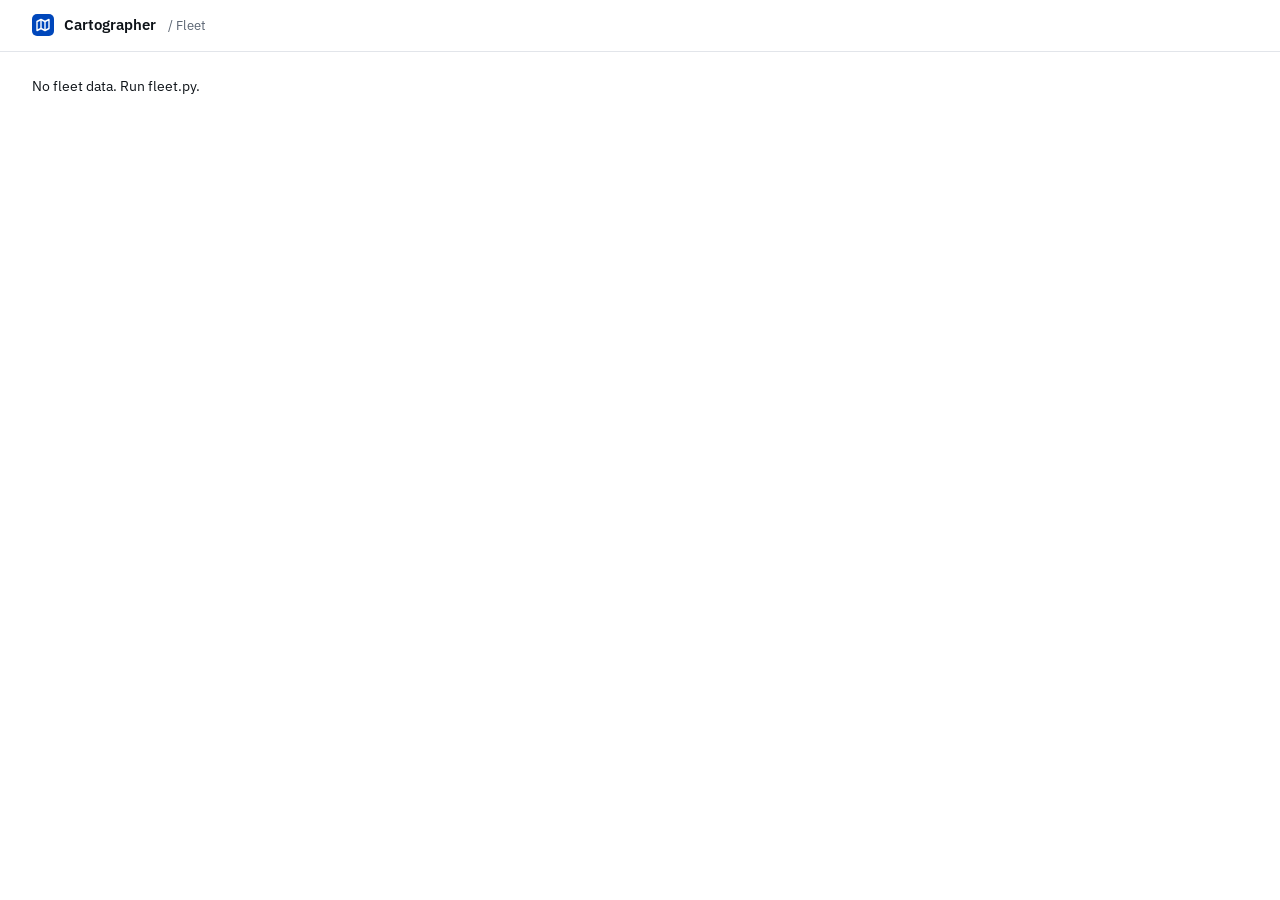
<file: .cartographer/viewer/fleet.html>
<!doctype html>
<html lang="en">
<head>
<meta charset="utf-8">
<meta name="viewport" content="width=device-width, initial-scale=1">
<title>Cartographer · Fleet</title>
<link rel="preconnect" href="https://fonts.googleapis.com">
<link href="https://fonts.googleapis.com/css2?family=IBM+Plex+Mono:wght@400;500&family=IBM+Plex+Sans:wght@400;500;600&display=swap" rel="stylesheet">
<style>
:root{--ink:#0F1419;--ink-2:#2B323C;--ink-3:#4A5260;--muted:#5A6472;--faint:#6B7380;--line:#E2E5EA;--line-2:#D5DAE1;--subtle:#F7F8FA;--hover:#EEF1F5;
--blue:#0047BB;--blue-ink:#003A99;--blue-tint:#E6EDFA;--blue-2:#5B86D6;--blue-3:#A9C0EA;--warm:#9A3412;--warm-dot:#C2410C;--hi-fg:#9F1C14;--hi-bg:#FDECEA;--md-fg:#8A3B0A;--md-bg:#FDF1E7;
--sans:'IBM Plex Sans','Segoe UI',system-ui,sans-serif;--mono:'IBM Plex Mono',ui-monospace,Menlo,Consolas,monospace}
*{box-sizing:border-box}html,body{margin:0;background:#fff;color:var(--ink);font-family:var(--sans);font-size:14px;line-height:1.5;-webkit-font-smoothing:antialiased}
a{color:var(--blue);text-decoration:none}a:hover{color:var(--blue-ink)}button{font:inherit;color:inherit}:focus-visible{outline:2px solid var(--blue);outline-offset:2px}
.top{display:flex;align-items:center;gap:12px;padding:14px 32px;border-bottom:1px solid var(--line)}
.brand{display:flex;align-items:center;gap:10px;font-weight:600;font-size:15px}
main{padding:24px 32px 56px;max-width:1440px;display:flex;flex-direction:column;gap:20px}
h1{margin:0;font-size:22px;font-weight:600;letter-spacing:-.015em}.sub{margin:0;color:var(--ink-3)}
.stats{display:grid;grid-template-columns:repeat(auto-fit,minmax(min(170px,100%),1fr));border:1px solid var(--line);border-radius:8px}
.stat{padding:14px 18px;display:flex;flex-direction:column;gap:2px;box-shadow:inset -1px 0 0 var(--line)}
.stat .k,.stat .s{font-size:12px;color:var(--muted)}.stat .v{font-size:24px;font-weight:600;letter-spacing:-.02em;font-variant-numeric:tabular-nums}
.bar{display:flex;gap:12px;flex-wrap:wrap;align-items:center}
.search{height:34px;border:1px solid var(--line-2);border-radius:6px;padding:0 10px;font:inherit;font-size:13px;min-width:240px}
.chips{display:flex;gap:6px;flex-wrap:wrap}.chips button{height:32px;padding:0 12px;border-radius:16px;border:1px solid var(--line-2);background:#fff;font-size:13px;font-weight:500;cursor:pointer}
.chips button[aria-pressed=true]{border-color:var(--blue);background:var(--blue-tint);color:var(--blue);font-weight:600}.chips .n{color:var(--muted);margin-left:4px}
.box{border:1px solid var(--line);border-radius:8px;overflow-x:auto}
table{width:100%;border-collapse:collapse;font-size:13px;min-width:1180px}
th{position:sticky;top:0;background:var(--subtle);text-align:left;padding:9px 12px;font-size:12px;font-weight:600;color:var(--ink-3);white-space:nowrap;border-bottom:1px solid var(--line)}
th button{border:0;background:transparent;padding:0;font:inherit;color:inherit;cursor:pointer;display:inline-flex;gap:4px;align-items:center}
th[aria-sort] button{color:var(--blue)}
td{padding:10px 12px;border-top:1px solid var(--line);vertical-align:top}tr:hover td{background:var(--subtle)}
.r{text-align:right;font-variant-numeric:tabular-nums}
.nm{font-weight:600;color:var(--ink)}.mono{font-family:var(--mono);font-size:12px}.muted{color:var(--muted)}.small{font-size:12px}
.langs{display:flex;height:6px;width:140px;border-radius:3px;overflow:hidden;gap:1px;margin-top:6px}
.pill{display:inline-flex;font-size:11px;font-weight:600;border-radius:4px;padding:1px 6px;white-space:nowrap}
.pill.blue{color:var(--blue);background:var(--blue-tint)}.pill.gray{color:var(--ink-2);background:var(--hover)}.pill.warm{color:var(--md-fg);background:var(--md-bg)}.pill.hi{color:var(--hi-fg);background:var(--hi-bg)}
.spark{display:flex;align-items:flex-end;gap:1px;height:18px;width:78px}.spark span{flex:1;background:var(--blue-3);border-radius:1px}
.up{color:var(--warm);font-weight:600}.down{color:var(--blue);font-weight:600}.flat{color:var(--ink-2);font-weight:600}
.flags{display:flex;flex-direction:column;gap:3px}
@media (max-width:700px){.top,main{padding-left:16px;padding-right:16px}}
</style>
</head>
<body>
<header class="top">
  <span class="brand"><svg width="22" height="22" viewBox="0 0 22 22" aria-hidden="true"><rect width="22" height="22" rx="5" fill="#0047BB"/><path d="M5 7.5 9 5.5l4 2 4-2v9l-4 2-4-2-4 2Z" fill="none" stroke="#fff" stroke-width="1.4" stroke-linejoin="round"/><path d="M9 5.5v9M13 7.5v9" stroke="#fff" stroke-width="1.4"/></svg>Cartographer</span>
  <span class="muted" style="font-size:13px">/ Fleet</span>
</header>
<main id="app"></main>
<script id="fleet-data" type="application/json">/*__CARTOGRAPH_FLEET__*/null</script>
<script>
(function () {
'use strict';
var D = null; try { D = JSON.parse(document.getElementById('fleet-data').textContent); } catch (e) {}
var app = document.getElementById('app');
if (!D) { app.textContent = 'No fleet data. Run fleet.py.'; return; }
function h(t, a) { var e = document.createElement(t); if (a) for (var k in a) { var v = a[k]; if (v == null || v === false) continue; if (k === 'class') e.className = v; else if (k.slice(0, 2) === 'on') e.addEventListener(k.slice(2), v); else e.setAttribute(k, v === true ? '' : v); }
  for (var i = 2; i < arguments.length; i++) add(e, arguments[i]); return e; }
function add(e, c) { if (c == null || c === false) return; if (Array.isArray(c)) return c.forEach(function (x) { add(e, x); }); e.appendChild(c.nodeType ? c : document.createTextNode(String(c))); }
function fmt(n) { return n == null ? '—' : Number(n).toLocaleString('en-US'); }
function k(n) { return n == null ? '—' : n >= 1e6 ? (n / 1e6).toFixed(1) + 'M' : n >= 1e4 ? Math.round(n / 1e3) + 'k' : fmt(n); }
function hrs(x) { return x == null ? '—' : x < 48 ? x.toFixed(x < 10 ? 1 : 0) + 'h' : (x / 24).toFixed(1) + 'd'; }
function delta(a, b) { if (b == null || a == null) return null; if (!b) return a ? { t: 'new', c: 'flat' } : null; var d = Math.round((a - b) / b * 100); return { t: (d > 0 ? '+' : d < 0 ? '−' : '±') + Math.abs(d) + '%', c: a + b < 6 ? 'flat' : d >= 50 ? 'up' : d <= -30 ? 'down' : 'flat' }; }
var SH = ['#0047BB', '#5B86D6', '#A9C0EA', '#6B7380', '#C9CED6'];
var R = D.repos;
function attention(r) {
  var f = [];
  if (r.checkErrors) f.push(['hi', r.checkErrors + ' model check error' + (r.checkErrors > 1 ? 's' : '')]);
  if (r.orphaned.length) f.push(['warm', r.orphaned.length + ' orphaned area' + (r.orphaned.length > 1 ? 's' : '')]);
  if (r.busFactor1.length && r.commits) f.push(['warm', r.busFactor1.length + ' single-owner area' + (r.busFactor1.length > 1 ? 's' : '')]);
  if (r.hidden) f.push(['warm', r.hidden + ' hidden dependenc' + (r.hidden > 1 ? 'ies' : 'y')]);
  if (r.cycles) f.push(['warm', r.cycles + ' dependency cycle' + (r.cycles > 1 ? 's' : '')]);
  if (r.behind > 50) f.push(['gray', 'model ' + r.behind + ' commits behind']);
  if (r.prs && r.prs.stale) f.push(['warm', r.prs.stale + ' stale PR' + (r.prs.stale > 1 ? 's' : '')]);
  if (r.guard && r.guard.aboveBaseline.length) f.push(['hi', r.guard.aboveBaseline.length + ' count' + (r.guard.aboveBaseline.length > 1 ? 's' : '') + ' above baseline']);
  if (r.guard && r.guard.expiredExceptions) f.push(['warm', r.guard.expiredExceptions + ' expired exception' + (r.guard.expiredExceptions > 1 ? 's' : '')]);
  return f;
}
var state = { q: '', f: 'all', sort: 'commits', dir: -1 };
var FILTERS = [['all', 'All', function () { return true; }], ['active', 'Active · 90d', function (r) { return r.commits > 0; }], ['dormant', 'Dormant · 180d+', function (r) { return r.daysSinceCommit >= 180; }],
  ['curated', 'Curated model', function (r) { return r.curated; }], ['attention', 'Needs attention', function (r) { return attention(r).length > 0; }]];
var COLS = [['name', 'Repository'], ['loc', 'Lines', 1], ['commits', 'Commits · 90d', 1], ['authors', 'Authors', 1], ['aiShare', 'AI-assisted', 1], ['fixShare', 'Fix share', 1], ['prs', 'PRs · 90d', 1], ['flags', 'Signals'], ['guard', 'Guardrails', 1], ['model', 'Model'], ['daysSinceCommit', 'Last commit', 1]];
function val(r, key) { if (key === 'prs') return r.prs ? r.prs.merged : -1; if (key === 'model') return r.curated ? 1 : 0; if (key === 'flags') return attention(r).length; if (key === 'guard') return r.guard ? r.guard.rules : -1; return r[key]; }
function render() {
  app.replaceChildren();
  var active = R.filter(function (r) { return r.commits > 0; }), curated = R.filter(function (r) { return r.curated; });
  var commits = R.reduce(function (a, r) { return a + (r.commits || 0); }, 0);
  var ai = R.reduce(function (a, r) { return a + (r.aiShare || 0) * (r.commits || 0) / 100; }, 0);
  var need = R.filter(function (r) { return attention(r).length; });
  app.appendChild(h('div', { style: 'display:flex;flex-direction:column;gap:4px' }, h('h1', null, D.title), h('p', { class: 'sub' }, R.length + ' repositories · computed from git history, import graphs and models · built ' + new Date(D.builtAt).toLocaleString())));
  app.appendChild(h('section', { class: 'stats' },
    stat('Repositories', R.length, active.length + ' active in 90 days'),
    stat('Lines', k(R.reduce(function (a, r) { return a + r.loc; }, 0)), fmt(R.reduce(function (a, r) { return a + r.files; }, 0)) + ' files'),
    stat('Commits · 90d', fmt(commits), 'across active repos'),
    stat('AI-assisted', commits ? Math.round(100 * ai / commits) + '%' : '—', 'of commits in 90 days'),
    stat('Curated models', curated.length, (R.length - curated.length) + ' provisional'),
    stat('Guarded', R.filter(function (r) { return r.guard && r.guard.rules; }).length, R.reduce(function (a, r) { return a + (r.guard ? r.guard.rules : 0); }, 0) + ' rules enforced'),
    stat('Needs attention', need.length, 'repos with a signal')));
  var q = h('input', { class: 'search', type: 'search', placeholder: 'Filter repositories', value: state.q, 'aria-label': 'Filter repositories', oninput: function (e) { state.q = e.target.value.toLowerCase(); renderTable(); } });
  app.appendChild(h('div', { class: 'bar' }, q, h('div', { class: 'chips', role: 'group', 'aria-label': 'Filter' }, FILTERS.map(function (f) {
    return h('button', { type: 'button', 'aria-pressed': String(state.f === f[0]), onclick: function () { state.f = f[0]; render(); } }, f[1], h('span', { class: 'n' }, R.filter(f[2]).length));
  }))));
  var box = h('div', { class: 'box' }); app.appendChild(box);
  function renderTable() {
    var filt = FILTERS.filter(function (f) { return f[0] === state.f; })[0][2];
    var rows = R.filter(function (r) { return filt(r) && (!state.q || (r.name + ' ' + (r.remote || '') + ' ' + r.languages.map(function (l) { return l.name; }).join(' ')).toLowerCase().indexOf(state.q) >= 0); });
    rows.sort(function (a, b) { var x = val(a, state.sort), y = val(b, state.sort); if (x == null) x = -1e9; if (y == null) y = -1e9; return (typeof x === 'string' ? x.localeCompare(y) : x - y) * state.dir; });
    box.replaceChildren(h('table', null,
      h('thead', null, h('tr', null, COLS.map(function (c) {
        return h('th', { class: c[2] ? 'r' : '', 'aria-sort': state.sort === c[0] ? (state.dir > 0 ? 'ascending' : 'descending') : null },
          h('button', { type: 'button', onclick: function () { if (state.sort === c[0]) state.dir *= -1; else { state.sort = c[0]; state.dir = c[0] === 'name' || c[0] === 'daysSinceCommit' ? 1 : -1; } renderTable(); } }, c[1], state.sort === c[0] ? (state.dir > 0 ? '↑' : '↓') : ''));
      }))),
      h('tbody', null, rows.map(function (r) {
        var d = delta(r.commits, r.prior), flags = attention(r), mx = Math.max.apply(null, (r.weekly || [0]).concat([1]));
        var title = r.link ? h('a', { href: r.link, class: 'nm' }, r.name) : h('span', { class: 'nm' }, r.name);
        return h('tr', null,
          h('td', null, title, h('div', { class: 'small muted' }, r.languages.map(function (l) { return l.name + ' ' + Math.round(l.pct) + '%'; }).slice(0, 3).join(' · ')),
            h('div', { class: 'langs', role: 'img', 'aria-label': 'Language mix' }, r.languages.map(function (l, i) { return h('span', { style: 'flex:' + l.pct + ';background:' + SH[i] }); }))),
          h('td', { class: 'r' }, k(r.loc), h('div', { class: 'small muted' }, fmt(r.files) + ' files')),
          h('td', { class: 'r' }, h('div', null, fmt(r.commits), ' ', d ? h('span', { class: d.c + ' small' }, d.t) : null),
            h('div', { style: 'display:flex;justify-content:flex-end;margin-top:4px' }, h('span', { class: 'spark', 'aria-hidden': 'true' }, (r.weekly || []).map(function (v) { return h('span', { style: 'height:' + (v ? Math.max(2, Math.round(v / mx * 18)) : 1) + 'px' + (v ? '' : ';background:#E2E5EA') }); })))),
          h('td', { class: 'r' }, fmt(r.authors)),
          h('td', { class: 'r' }, r.aiShare == null ? '—' : r.aiShare + '%', r.aiTools.length ? h('div', { class: 'small muted' }, r.aiTools.join(', ')) : null),
          h('td', { class: 'r' }, r.fixShare == null ? '—' : r.fixShare + '%'),
          h('td', { class: 'r' }, r.prs ? fmt(r.prs.merged) : '—', r.prs && (r.prs.cycle != null || r.prs.lead != null) ? h('div', { class: 'small muted' }, (r.prs.cycle != null ? 'cycle ' + hrs(r.prs.cycle) : 'lead ' + hrs(r.prs.lead))) : null),
          h('td', null, flags.length ? h('div', { class: 'flags' }, flags.map(function (f) { return h('span', null, h('span', { class: 'pill ' + f[0] }, f[1])); })) : h('span', { class: 'muted small' }, 'None')),
          h('td', { class: 'r' }, r.guard ? fmt(r.guard.rules) + ' rules' : h('span', { class: 'muted small' }, 'None'),
            r.guard ? h('div', { class: 'small muted' }, [r.guard.proposed ? r.guard.proposed + ' proposed' : '', r.guard.gaps ? r.guard.gaps + ' gaps' : ''].filter(Boolean).join(' · ')) : null),
          h('td', null, r.curated ? h('span', { class: 'pill blue' }, 'Curated') : h('span', { class: 'pill gray' }, 'Provisional'),
            h('div', { class: 'small muted', style: 'margin-top:4px' }, r.components + ' components' + (r.coverage != null ? ' · ' + Math.round(r.coverage) + '% mapped' : '') + (r.behind ? ' · ' + r.behind + ' behind' : ''))),
          h('td', { class: 'r small' }, r.lastCommit ? new Date(r.lastCommit).toLocaleDateString('en-US', { month: 'short', day: 'numeric', year: 'numeric' }) : '—', r.daysSinceCommit != null ? h('div', { class: 'muted' }, r.daysSinceCommit + 'd ago') : null));
      }))));
  }
  renderTable();
}
function stat(k, v, s) { return h('div', { class: 'stat' }, h('span', { class: 'k' }, k), h('span', { class: 'v' }, v), h('span', { class: 's' }, s)); }
render();
})();
</script>
</body>
</html>
</file>
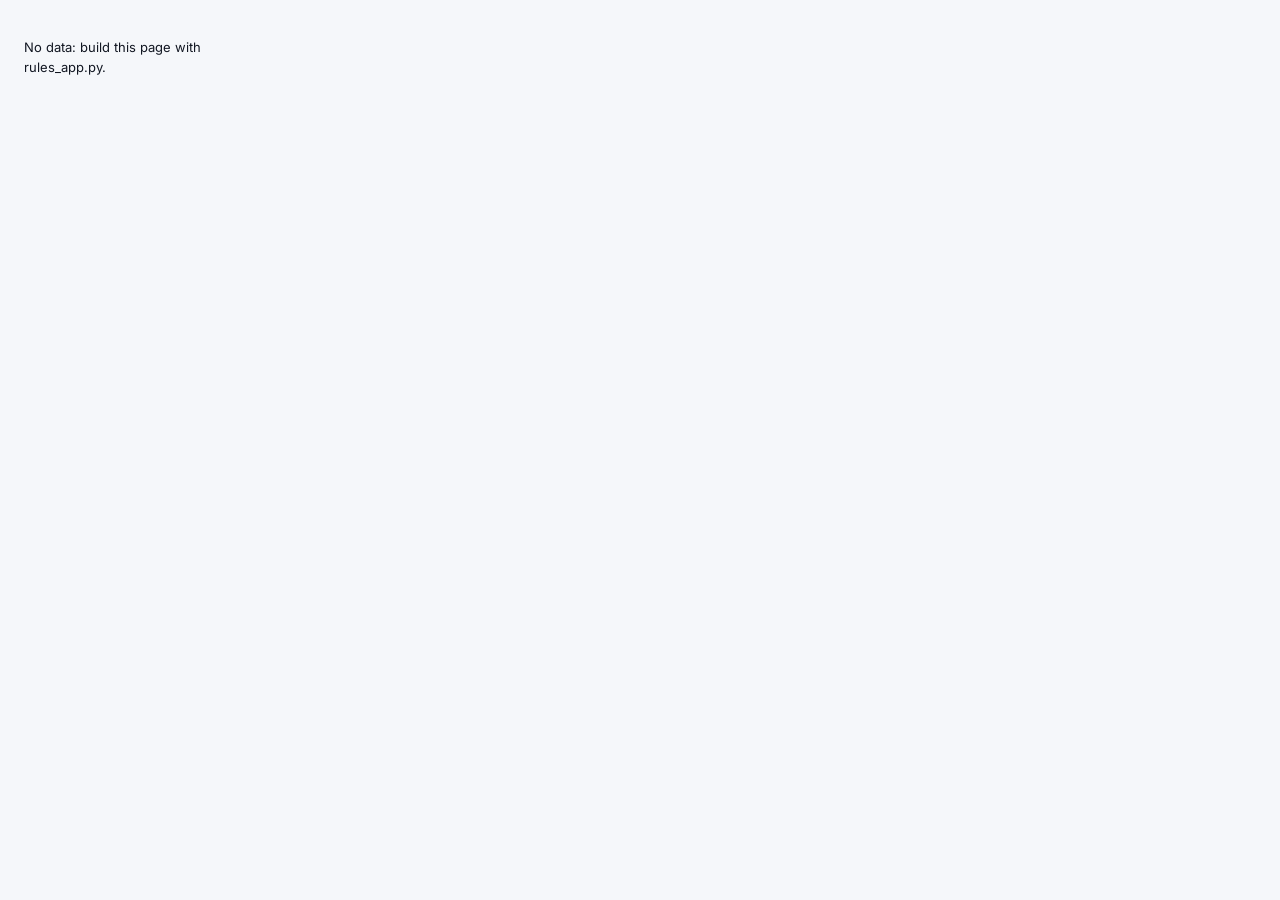
<file: .cartographer/viewer/rules-app.html>
<!doctype html>
<html lang="en">
<head>
<meta charset="utf-8">
<meta name="viewport" content="width=device-width, initial-scale=1">
<title>Rules</title>
<link rel="stylesheet" href="https://fonts.googleapis.com/css2?family=IBM+Plex+Mono:wght@400;500&family=Inter:wght@400;500;600;700&display=swap">
<style>
/* The rules workbench, laid out like a desktop tool: a navy sidebar of sections, a page header that says what the section
   is for, the work area, and a status bar. Nationwide palette; colour carries meaning (red blocks, amber warns, green is
   fixed or done, blue is you and accepted). Always light. Design: Claude Design canvas "Local Rules View", row D. */
:root{
  --navy:#0a2753;--navy-2:#123676;--navy-ink:#dfe7f6;--navy-muted:#8ea4cf;--navy-line:rgba(255,255,255,.09);
  --blue:#0047bb;--blue-hover:#003a99;--blue-tint:#eef3fc;--blue-line:#d6e2f7;
  --red:#b42318;--red-dot:#d92d20;--red-tint:#fdecea;
  --amber:#8a5a00;--amber-dot:#e3a008;--amber-tint:#fdf3dc;
  --green:#1b6e3c;--green-dot:#2f9e5b;--green-tint:#e4f4e8;
  --violet:#5b3ba8;--violet-tint:#f2edfb;--teal:#155e75;--teal-tint:#e6f2f6;
  --ink:#121722;--ink-2:#3f4756;--muted:#667085;--faint:#98a1b0;
  --line:#e3e7ee;--line-2:#eef1f5;--field:#c9d3e3;--canvas:#f5f7fa;--panel:#ffffff;
  --mono:'IBM Plex Mono',ui-monospace,'Cascadia Mono',Consolas,Menlo,monospace;
  --sans:Inter,'Segoe UI Variable','Segoe UI',system-ui,-apple-system,'Helvetica Neue',Arial,sans-serif;
  color-scheme:light}
*{box-sizing:border-box}
html,body{margin:0;background:var(--canvas);color:var(--ink)}
body{font:13px/20px var(--sans);-webkit-font-smoothing:antialiased}
a{color:var(--blue);text-decoration:none}a:hover{text-decoration:underline}
button{font:inherit;color:inherit;cursor:pointer}button:disabled{cursor:default}
:focus-visible{outline:2px solid var(--blue);outline-offset:1px}
code,.mono{font-family:var(--mono);font-size:12px}
.num{font-variant-numeric:tabular-nums}
.sr{position:absolute;width:1px;height:1px;overflow:hidden;clip:rect(0 0 0 0);white-space:nowrap}
svg.i{width:16px;height:16px;flex:none;stroke:currentColor;fill:none;stroke-width:1.6;stroke-linecap:round;stroke-linejoin:round}
svg.i.sm{width:14px;height:14px}

.app{height:100vh;display:grid;grid-template-columns:232px minmax(0,1fr);grid-template-rows:minmax(0,1fr) 26px}
/* sidebar */
.side-nav{grid-row:1/3;display:flex;flex-direction:column;background:var(--navy);color:var(--navy-ink);min-height:0}
.brand{padding:16px 18px 14px;border-bottom:1px solid var(--navy-line)}
.brand .app-name{display:flex;align-items:center;gap:10px;color:#fff;font-weight:600;font-size:14px}
.brand .repo{margin-top:12px;color:#fff;font-weight:500;white-space:nowrap;overflow:hidden;text-overflow:ellipsis}
.brand .ref{font-family:var(--mono);font-size:11.5px;color:var(--navy-muted)}
.nav{flex:1;overflow:auto;padding:6px 10px 10px}
.nav .grp{padding:14px 8px 4px;font-size:10.5px;font-weight:600;letter-spacing:.09em;text-transform:uppercase;color:var(--navy-muted)}
.nav a{display:flex;align-items:center;gap:10px;height:32px;padding:0 8px;border-radius:6px;color:var(--navy-ink);text-decoration:none}
.nav a:hover{background:rgba(255,255,255,.07)}
.nav a[aria-current="page"]{background:#fff;color:var(--navy);font-weight:600}
.nav a .lab{flex:1}
.nav a .n{min-width:20px;height:18px;padding:0 6px;border-radius:9px;font-size:11px;font-weight:600;line-height:18px;text-align:center;background:rgba(255,255,255,.12);color:#fff}
.nav a .n.zero{background:transparent;color:var(--navy-muted);font-weight:500}
.nav a[aria-current="page"] .n{background:var(--blue);color:#fff}.nav a[aria-current="page"] .n.zero{background:transparent;color:var(--muted)}
.nav a .n.todo{background:#f0b429;color:#3d2a00}
.who{display:flex;align-items:center;gap:8px;padding:12px 18px;border-top:1px solid var(--navy-line);font-size:12px;color:var(--navy-muted)}
.who .dot{width:7px;height:7px;border-radius:4px;background:#4cc38a}.who .dot.off{background:#f0b429}
/* main */
.main{grid-column:2;grid-row:1;display:flex;flex-direction:column;min-width:0;min-height:0}
.page-head{flex:none;display:flex;align-items:flex-start;gap:16px;padding:18px 24px 14px;background:var(--panel);border-bottom:1px solid var(--line)}
.page-head .t{flex:1;min-width:0}
.page-head h1{margin:0;display:flex;align-items:center;gap:10px;font-size:19px;line-height:28px;font-weight:600}
.chip{display:inline-flex;align-items:center;height:22px;padding:0 8px;border-radius:11px;background:var(--line-2);color:var(--ink-2);font-size:12px;font-weight:600}
.page-head p{margin:2px 0 0;max-width:96ch;color:var(--ink-2);font-size:13.5px;line-height:21px}
.story{flex:none;display:flex;flex-wrap:wrap;align-items:baseline;gap:4px 10px;margin:0;padding:10px 24px;background:var(--panel);border-bottom:1px solid var(--line);font-size:13px;color:var(--ink-2)}
.story .lbl{font-size:11px;font-weight:600;letter-spacing:.06em;text-transform:uppercase;color:var(--muted);margin-right:6px}
.story b{color:var(--ink);font-weight:600}.story code{font-family:var(--mono);font-size:11.5px;color:var(--muted)}
.story .sep{color:var(--muted)}.story .st.now b{color:var(--blue)}
.work{flex:1;min-height:0;display:flex}
.statusbar{grid-column:2;grid-row:2;display:flex;align-items:center;gap:16px;padding:0 14px;background:#eef1f6;border-top:1px solid var(--line);font-size:11.5px;color:var(--muted);white-space:nowrap;overflow:hidden}
.statusbar .sep{width:1px;height:12px;background:var(--line)}
.statusbar .live{display:inline-flex;align-items:center;gap:6px}.statusbar .live i{width:6px;height:6px;border-radius:3px;background:var(--green-dot)}

/* proposed: list */
.list{flex:0 0 330px;display:flex;flex-direction:column;background:var(--panel);border-right:1px solid var(--line);min-width:0}
.list-tools{flex:none;display:flex;flex-direction:column;gap:8px;padding:10px 12px;border-bottom:1px solid var(--line)}
.search{display:flex;align-items:center;gap:6px;height:30px;padding:0 8px;border:1px solid var(--line);border-radius:6px;color:var(--muted);background:var(--panel)}
.search:focus-within{border-color:var(--field)}
.search input{flex:1;min-width:0;border:0;outline:0;font:inherit;background:transparent;color:var(--ink)}
.kbd{font-family:var(--mono);font-size:10.5px;color:var(--faint);border:1px solid var(--line);border-radius:4px;padding:0 4px;line-height:16px}
.filters{display:flex;gap:6px}
.filters button{height:24px;padding:0 10px;border:1px solid var(--line);border-radius:12px;background:var(--panel);font-size:12px;font-weight:500;color:var(--ink-2)}
.filters button[aria-pressed="true"]{background:var(--navy);border-color:var(--navy);color:#fff}
.filters button.b[aria-pressed="false"]{color:var(--red)}.filters button.w[aria-pressed="false"]{color:var(--amber)}
.rows{flex:1;overflow:auto;margin:0;padding:0;list-style:none}
.row{display:grid;grid-template-columns:8px minmax(0,1fr) auto;gap:2px 10px;align-items:center;width:100%;padding:10px 14px;border:0;border-bottom:1px solid var(--line-2);background:var(--panel);text-align:left}
.row:hover{background:#f8fafd}
.row[aria-current="true"]{background:var(--blue-tint);box-shadow:inset 3px 0 0 var(--blue)}
.row .dot{width:8px;height:8px;border-radius:4px}.row .dot.block{background:var(--red-dot)}.row .dot.warn{background:var(--amber-dot)}.row .dot.info{background:var(--faint)}
.row .id{font-family:var(--mono);font-size:12.5px;white-space:nowrap;overflow:hidden;text-overflow:ellipsis}
.row .right{font-size:11.5px;color:var(--muted)}
.row .desc{grid-column:2/4;color:var(--muted);white-space:nowrap;overflow:hidden;text-overflow:ellipsis}
.st{display:inline-flex;align-items:center;gap:4px;font-weight:600}.st.accept{color:var(--blue)}.st.reject{color:var(--ink-2)}.st.pr{color:var(--blue)}
.list-foot{flex:none;padding:8px 14px;border-top:1px solid var(--line);color:var(--muted);font-size:12px}

/* proposed: detail */
.detail{flex:1;min-width:0;overflow:auto}
.detail-inner{max-width:820px;padding:22px 26px 40px;display:flex;flex-direction:column;gap:16px}
.head h1{margin:0;display:flex;align-items:center;gap:10px;flex-wrap:wrap;font-family:var(--mono);font-size:17px;line-height:26px;font-weight:500}
.head p{margin:6px 0 0;font-size:14px;line-height:22px;max-width:72ch}
.pill{display:inline-flex;align-items:center;gap:5px;height:22px;padding:0 9px;border-radius:11px;font-family:var(--sans);font-size:12px;font-weight:600;white-space:nowrap}
.pill.block{background:var(--red-tint);color:var(--red)}.pill.warn{background:var(--amber-tint);color:var(--amber)}.pill.info{background:var(--line-2);color:var(--ink-2)}
.pill.green{background:var(--green-tint);color:var(--green)}.pill.grey{background:var(--line-2);color:var(--ink-2)}.pill.blue{background:var(--blue-tint);color:var(--blue)}
.pill.violet{background:var(--violet-tint);color:var(--violet)}.pill.teal{background:var(--teal-tint);color:var(--teal)}.pill.off{background:var(--canvas);color:var(--faint)}
.cards{display:grid;grid-template-columns:repeat(2,minmax(0,1fr));gap:12px}
.card{padding:12px 14px;background:var(--panel);border:1px solid var(--line);border-radius:8px}
.lbl{font-size:10.5px;font-weight:600;letter-spacing:.07em;text-transform:uppercase;color:var(--muted)}
.card .v{margin-top:4px}
.why{padding:14px 16px;background:var(--blue-tint);border:1px solid var(--blue-line);border-radius:8px}
.why .lbl{color:var(--blue)}
.why p{margin:6px 0 0}
.meter{margin-top:12px;display:flex;align-items:center;gap:16px;flex-wrap:wrap}
.meter .m{flex:1;min-width:240px}
.meter .m .row2{display:flex;justify-content:space-between;font-size:12px;color:var(--ink-2)}
.bar{margin-top:6px;height:8px;border-radius:4px;background:var(--blue-line);overflow:hidden}.bar i{display:block;height:100%}
.bar i.block{background:var(--red-dot)}.bar i.warn{background:var(--amber-dot)}
.meter .f{font-size:12px;color:var(--ink-2)}
.verdict{margin:10px 0 0;font-weight:500}
.examples{margin:8px 0 0;padding:0;list-style:none;font-size:12.5px}.examples li{display:flex;gap:10px;padding:4px 0;border-top:1px solid var(--blue-line)}
.decision{padding:14px 16px;background:var(--panel);border:1px solid var(--field);border-radius:8px;box-shadow:0 1px 2px rgba(10,39,83,.06)}
.decision textarea{display:block;width:100%;min-height:62px;margin-top:8px;padding:9px 11px;border:1px solid var(--field);border-radius:6px;font:inherit;resize:vertical;color:var(--ink);background:var(--panel)}
.decision textarea::placeholder{color:var(--faint)}
.decision textarea:disabled{background:var(--canvas)}
.decision .bar2{display:flex;align-items:center;gap:8px;margin-top:10px}
.decision .hint{color:var(--faint);font-size:12px}
.decision.done{display:flex;align-items:flex-start;gap:12px;background:var(--canvas);box-shadow:none;border-color:var(--line)}
.decision.done .w{flex:1}.decision.done .r{margin-top:2px;color:var(--ink-2)}
.copy{display:flex;align-items:center;gap:8px;margin-top:8px}.copy code{flex:1;min-width:0;padding:6px 10px;background:var(--canvas);border:1px solid var(--line);border-radius:6px;overflow-x:auto;white-space:nowrap}
details.def{background:var(--panel);border:1px solid var(--line);border-radius:8px}
details.def summary{cursor:pointer;padding:10px 14px;list-style:none;display:flex;align-items:center;gap:8px}
details.def summary::-webkit-details-marker{display:none}
details.def[open] summary{border-bottom:1px solid var(--line)}
details.def pre{margin:0;padding:12px 14px;font:12px/18px var(--mono);color:var(--ink-2);overflow-x:auto}

/* buttons */
.btn{display:inline-flex;align-items:center;justify-content:center;gap:6px;height:32px;padding:0 14px;border:1px solid var(--field);border-radius:6px;background:var(--panel);font-weight:500;white-space:nowrap}
.btn:hover:not(:disabled){background:#f3f6fa}
.btn:disabled{color:var(--faint);border-color:var(--line)}
.btn.primary{background:var(--blue);border-color:var(--blue);color:#fff;font-weight:600}
.btn.primary:hover:not(:disabled){background:var(--blue-hover)}
.btn.primary:disabled{background:var(--line);border-color:var(--line);color:var(--faint)}
.btn.link{border:0;background:none;height:auto;padding:0;color:var(--muted);font-weight:400}.btn.link:hover:not(:disabled){background:none;color:var(--ink);text-decoration:underline}
.btn.wide{width:100%;height:36px}

/* proposed: your decisions */
.mine{flex:0 0 280px;display:flex;flex-direction:column;background:var(--panel);border-left:1px solid var(--line);min-width:0}
.mine-head{flex:none;display:flex;align-items:center;justify-content:space-between;padding:12px 16px;border-bottom:1px solid var(--line);font-weight:600}
.mine-body{flex:1;overflow:auto;padding:10px 16px 16px;display:flex;flex-direction:column;gap:2px}
.placeholder{padding:12px;border:1px dashed var(--field);border-radius:8px;color:var(--muted)}
.change{padding:10px 0;border-bottom:1px solid var(--line-2)}
.change .l1{display:flex;align-items:center;gap:8px}.change .l1 .mono{flex:1;min-width:0;overflow:hidden;text-overflow:ellipsis}
.change .r{margin-top:4px;color:var(--muted);display:-webkit-box;-webkit-line-clamp:2;-webkit-box-orient:vertical;overflow:hidden}
.files{margin-top:10px;color:var(--muted);font-size:12px}.files div{font-family:var(--mono)}
.alert{margin:6px 0;padding:8px 10px;border-radius:6px;background:var(--red-tint);color:var(--red)}
.ok{margin:6px 0;padding:8px 10px;border-radius:6px;background:var(--green-tint);color:var(--green)}
.prs{margin-top:14px}.prs .lbl{margin-bottom:4px}
.mine-foot{flex:none;padding:12px 16px;border-top:1px solid var(--line);display:flex;flex-direction:column;align-items:center;gap:8px}
.mine-foot .small{color:var(--muted);font-size:12px}

/* other sections */
.page{flex:1;overflow:auto}.page-inner{max-width:1160px;padding:20px 24px 40px;display:flex;flex-direction:column;gap:14px}
.table{background:var(--panel);border:1px solid var(--line);border-radius:10px;overflow:hidden}
.table table{width:100%;border-collapse:collapse}
.table th{position:sticky;top:0;height:36px;padding:0 14px;text-align:left;background:#f0f4fa;border-bottom:1px solid var(--line);font-size:12px;font-weight:600;color:var(--ink-2);white-space:nowrap}
.table td{padding:11px 14px;border-bottom:1px solid var(--line-2);vertical-align:top}
.table tr:last-child td{border-bottom:0}
.table tbody tr:hover td{background:#fafbfd}
.table .sub{margin-top:2px;color:var(--muted);font-size:12px}
.note{margin:0;color:var(--muted);max-width:96ch}
.empty{display:flex;gap:14px;align-items:flex-start;padding:22px;background:var(--panel);border:1px solid var(--line);border-radius:10px}
.empty .ic{flex:none;display:flex;align-items:center;justify-content:center;width:40px;height:40px;border-radius:20px;background:var(--blue-tint);color:var(--blue)}
.empty b{display:block;font-size:14px;margin-bottom:2px}.empty p{margin:0;color:var(--ink-2);max-width:80ch}
.progress{padding:14px 16px;background:var(--panel);border:1px solid var(--line);border-radius:10px}
.progress .row3{display:flex;justify-content:space-between;font-weight:600}.progress .row3 span:last-child{font-weight:400;color:var(--muted)}
.progress .bar{background:var(--line)}.progress .bar i{background:var(--blue)}
.checklist{background:var(--panel);border:1px solid var(--line);border-radius:10px;overflow:hidden}
.checklist .it{display:flex;gap:12px;align-items:flex-start;padding:13px 16px;border-bottom:1px solid var(--line-2)}
.checklist .it:last-child{border-bottom:0}
.tick{flex:none;display:inline-flex;align-items:center;justify-content:center;width:20px;height:20px;border-radius:10px;border:2px solid var(--field);color:#fff}
.tick.done{background:var(--green-dot);border-color:var(--green-dot)}
.checklist .tx{flex:1}.checklist .done-t{color:var(--muted);text-decoration:line-through}
.checklist .sub{margin-top:2px;color:var(--muted);font-size:12px}
.diagram-card{padding:16px;background:var(--panel);border:1px solid var(--line);border-radius:10px}

/* dialog */
.scrim{position:fixed;inset:0;background:rgba(10,23,45,.38);display:flex;align-items:center;justify-content:center;padding:16px;z-index:10}
.dialog{width:660px;max-width:100%;max-height:calc(100vh - 32px);display:flex;flex-direction:column;background:var(--panel);border-radius:10px;box-shadow:0 24px 48px rgba(10,23,45,.28)}
.dialog header{padding:16px 20px 0}.dialog h2{margin:0;font-size:15px;font-weight:600}.dialog .sub{margin-top:2px;color:var(--muted)}
.dialog .body{padding:14px 20px;overflow:auto;display:flex;flex-direction:column;gap:14px}
.dialog label,.dialog .lab{display:block;margin-bottom:4px;font-size:12px;font-weight:600;color:var(--ink-2)}
.dialog input{width:100%;height:32px;padding:0 10px;border:1px solid var(--field);border-radius:6px;font:12.5px var(--mono);color:var(--ink)}
.dialog pre{margin:0;padding:10px 12px;max-height:180px;overflow:auto;background:var(--canvas);border:1px solid var(--line);border-radius:6px;font:12px/18px var(--mono);white-space:pre-wrap;color:var(--ink-2)}
.dialog pre .add{color:var(--green)}.dialog pre .del{color:var(--red)}
.dialog footer{padding:12px 20px 16px;display:flex;justify-content:flex-end;gap:8px;border-top:1px solid var(--line)}

/* How it works (rules_model.py) */
.sf-block{margin-bottom:28px}.sf-h2{font-size:14px;font-weight:600;margin:0 0 4px}
.sf-lede{color:var(--ink-2);max-width:90ch;margin:0 0 12px}.sf-cap{font-size:12px;color:var(--muted);margin:6px 0 0}
.sf-diagram{overflow-x:auto;border:1px solid var(--line);border-radius:8px;padding:12px;background:#fff}.sf-diagram svg{display:block;max-width:none}
@media (min-width:1400px){.sf-diagram svg{width:100%;height:auto}.sf-cap{display:none}}
.sf-d-lane{fill:var(--canvas)}.sf-d-col{font-size:13px;font-weight:600;fill:var(--muted)}
.sf-d-box{fill:#fff;stroke:var(--field);stroke-width:1}.sf-d-box--decide{fill:var(--blue);stroke:var(--blue)}.sf-d-box--person{fill:#fff;stroke:var(--navy);stroke-width:1.6}
.sf-d-t{font-size:12.5px;fill:var(--ink-2)}.sf-d-tb{font-size:13px;font-weight:600;fill:var(--ink)}.sf-d-t--on{fill:#fff}.sf-d-muted{fill:var(--muted)}
.sf-d-label{font-size:12px;fill:var(--muted)}.sf-d-arrow{fill:none;stroke:var(--muted);stroke-width:1.3}.sf-d-arrow--dashed{stroke-dasharray:5 4}.sf-d-head{fill:var(--muted)}
.sf-id{font-family:var(--mono);font-size:12px}.sf-list{margin:0;padding-left:18px;line-height:1.7;max-width:90ch}
.sf-block .table, .sf-block table{width:100%}
.sf-block table{border-collapse:collapse;background:#fff;border:1px solid var(--line);border-radius:8px}
.sf-block th{padding:8px 12px;text-align:left;background:#f0f4fa;font-size:12px;color:var(--ink-2)}.sf-block td{padding:8px 12px;border-top:1px solid var(--line-2);vertical-align:top}

@media (max-width:1180px){.mine{flex-basis:250px}.list{flex-basis:290px}}
@media (max-width:900px){
  .app{display:block;height:auto}.side-nav{display:block}.brand{display:flex;align-items:baseline;gap:12px;padding:12px 16px}.brand .repo{margin:0}
  .nav{display:flex;overflow-x:auto;gap:4px;padding:6px 10px}.nav .grp{display:none}.nav a{flex:none}.who{display:none}
  .work{display:block}.list,.mine{border:0;border-bottom:1px solid var(--line)}.rows,.detail,.mine-body,.page{overflow:visible}
  .cards{grid-template-columns:1fr}.detail-inner,.page-inner{padding:16px}.statusbar{display:none}}
</style>
</head>
<body>
<div id="app" class="app"></div>
<script>
(function () {
  "use strict";
  var S = /*__STATE__*/null;
  var LOCAL = S && S.mode === "local";
  var ui = { view: "waiting", sel: null, why: {}, filter: "", sev: "all", dialog: null, busy: false, error: "", done: null, confirmDiscard: false };
  var GROUPS = [["Decide", [["waiting", "Proposed", "inbox"]]],
                ["Rules", [["in-force", "In force", "shield"], ["rejected", "Rejected", "xcircle"], ["exceptions", "Exceptions", "clock"]]],
                ["Checks", [["fence", "Fence checks", "checks"], ["judgment", "Checked by a person", "eye"]]],
                ["People", [["owners", "Owners", "users"], ["setup", "Setup left", "list"]]],
                ["Learn", [["how", "How it works", "map"]]]];
  var VIEWS = [];
  GROUPS.forEach(function (g) { g[1].forEach(function (v) { VIEWS.push(v[0]); }); });
  var P = {
    inbox: '<path d="M2.5 9.5h3l1 2h3l1-2h3"/><path d="M3.5 4h9l1 5.5V13H2.5V9.5z"/>',
    shield: '<path d="M8 1.8l5 2v3.6c0 3.2-2.1 5.6-5 6.8-2.9-1.2-5-3.6-5-6.8V3.8z"/><path d="M5.7 8.2l1.6 1.6 3-3.2"/>',
    xcircle: '<circle cx="8" cy="8" r="6"/><path d="M6 6l4 4M10 6l-4 4"/>',
    clock: '<circle cx="8" cy="8" r="6"/><path d="M8 4.8V8l2.2 1.4"/>',
    checks: '<path d="M2.5 4.5l1.2 1.2 2-2.2M2.5 10.5l1.2 1.2 2-2.2M8 4.8h5.5M8 10.8h5.5"/>',
    eye: '<path d="M1.8 8s2.3-4.2 6.2-4.2S14.2 8 14.2 8s-2.3 4.2-6.2 4.2S1.8 8 1.8 8z"/><circle cx="8" cy="8" r="1.8"/>',
    users: '<circle cx="6" cy="5.5" r="2.3"/><path d="M1.8 13c.5-2.3 2.2-3.5 4.2-3.5s3.7 1.2 4.2 3.5"/><path d="M10.5 3.4a2.2 2.2 0 0 1 0 4.2M11.8 9.7c1.2.4 2 1.4 2.4 3.3"/>',
    list: '<path d="M6.5 4.5h7M6.5 8h7M6.5 11.5h7"/><path d="M2.5 4.5l.8.8 1.4-1.6M2.5 8l.8.8 1.4-1.6"/><circle cx="3.5" cy="11.5" r=".9"/>',
    map: '<path d="M1.8 3.6l4-1.6 4.4 1.6 4-1.6v10.4l-4 1.6-4.4-1.6-4 1.6z"/><path d="M5.8 2v10.4M10.2 3.6V14"/>',
    search: '<circle cx="7" cy="7" r="4.5"/><path d="M10.5 10.5L14 14"/>',
    accept: '<circle cx="8" cy="8" r="6"/><path d="M5.5 8.2l1.7 1.7 3.3-3.6"/>',
    reject: '<circle cx="8" cy="8" r="6"/><path d="M6 6l4 4M10 6l-4 4"/>',
    pr: '<circle cx="4.5" cy="3.5" r="1.5"/><circle cx="4.5" cy="12.5" r="1.5"/><circle cx="11.5" cy="12.5" r="1.5"/><path d="M4.5 5v6M11.5 11V6.5a2 2 0 0 0-2-2H7.5M8.5 3l-1.3 1.5L8.5 6"/>',
    code: '<path d="M5.5 4.5L2 8l3.5 3.5M10.5 4.5L14 8l-3.5 3.5"/>',
    mark: '<rect x="1" y="1" width="20" height="20" rx="5" fill="#1f5fd1" stroke="none"/><path d="M6 8h10M6 11h10M6 14h6" stroke="#fff"/>'
  };
  function icon(n, cls) { return '<svg class="i' + (cls ? " " + cls : "") + '" viewBox="0 0 16 16" aria-hidden="true">' + P[n] + "</svg>"; }

  // Every value from the repository's files is text: esc() for markup, num() for counts, url() for links.
  function num(x) { return typeof x === "number" && isFinite(x) ? x : null; }
  function url(x) { x = String(x || ""); return /^https:\/\/[^\s"'<>]+$/.test(x) ? x : "#"; }
  function esc(x) { return String(x == null ? "" : x).replace(/[&<>"']/g, function (c) { return { "&": "&amp;", "<": "&lt;", ">": "&gt;", '"': "&quot;", "'": "&#39;" }[c]; }); }
  function $(sel) { return document.querySelector(sel); }
  function plural(n, one, many) { return n + " " + (n === 1 ? one : many); }
  var WHERE = { "agent edit hook": "before an agent edits a file", "agent command hook": "before an agent runs a command", "Stop hook": "when an agent finishes",
                "pre-commit": "before each commit", "CI": "on each pull request", "A note on the pull request": "as a note on the pull request" };
  function where(label) {
    var parts = String(label || "").split(/,\s*/).filter(Boolean).map(function (x) { return WHERE[x] || x; });
    var s = parts.length > 1 ? parts.slice(0, -1).join(", ") + " and " + parts[parts.length - 1] : (parts[0] || "");
    return s.charAt(0).toUpperCase() + s.slice(1);
  }
  function day(d) {
    var m = /^(\d{4})-(\d{2})-(\d{2})/.exec(d || ""); if (!m) return d || "";
    return +m[3] + " " + ["Jan", "Feb", "Mar", "Apr", "May", "Jun", "Jul", "Aug", "Sep", "Oct", "Nov", "Dec"][+m[2] - 1] + " " + m[1];
  }
  function sevClass(s) { return s === "warn" ? "warn" : s === "info" ? "info" : "block"; }
  function effect(s) { return s === "warn" ? "Warns" : s === "info" ? "Note only" : "Blocks the change"; }
  function pill(text, cls, ic) { return '<span class="pill ' + cls + '">' + (ic ? icon(ic, "sm") : "") + esc(text) + "</span>"; }
  function code(s) { return esc(s).replace(/`([^`]+)`/g, "<code>$1</code>"); }

  function setupTodo() {
    var items = [];
    (S.waitingPrs || []).forEach(function (p) { items.push({ html: 'Pull request <a href="' + esc(url(p.url)) + '">#' + esc(p.number) + "</a> " + esc(p.title), sub: "The fence failed and the gardener could not fix it. Run /tend-fence to decide.", done: false }); });
    S.exceptions.filter(function (x) { return x.expired || x.incomplete; }).forEach(function (x) { items.push({ html: "Renew or remove the " + esc(x.kind.toLowerCase()) + " exception <code>" + esc(x.name) + "</code>", sub: x.expired ? "Expired " + day(x.expires) : "Missing a reason, an approver or an expiry", done: false }); });
    (S.setup || S.personSteps.map(function (t) { return { text: t, done: false }; })).forEach(function (s) { items.push({ html: code(s.text), sub: "From ONBOARDING.md", done: !!s.done }); });
    return items;
  }
  function counts() {
    return { "waiting": S.waiting.filter(function (r) { return !r.pending && !r.pr; }).length, "in-force": S.inForce.length, "rejected": S.rejected.length, "exceptions": S.exceptions.length,
             "fence": S.checks.length, "judgment": S.judgment.length, "owners": S.owners.rows.length, "setup": setupTodo().filter(function (i) { return !i.done; }).length, "how": null };
  }
  function shown() {
    var f = ui.filter.trim().toLowerCase();
    return S.waiting.filter(function (r) { return (!f || (r.id + " " + r.description).toLowerCase().indexOf(f) >= 0) && (ui.sev === "all" || sevClass(r.severity) === ui.sev); });
  }
  function current() {
    var list = shown();
    var r = list.filter(function (x) { return x.id === ui.sel; })[0] || list[0] || null;
    if (r) ui.sel = r.id;
    return r;
  }
  function hits(r) { var f = num(r.fired), c = num(r.commits); return f === null || c === null ? "" : f + "/" + c; }

  var PAGES = {
    "waiting": ["Proposed rules", function (n) { return n + " undecided"; }, "Rules the factory suggests for this repository, each tested on the repository’s own history. Nothing here is enforced until a person accepts it."],
    "in-force": ["Rules in force", function (n) { return plural(n, "rule", "rules"); }, "Accepted rules. Every change in this repository, by an agent or a person, is checked against them: when an agent finishes, before each commit and on each pull request."],
    "rejected": ["Rejected rules", function (n) { return plural(n, "rule", "rules"); }, "Rules a person turned down, with the reason. They are kept so the factory does not suggest them again."],
    "exceptions": ["Exceptions", function (n) { return n ? plural(n, "exception", "exceptions") : "None"; }, "A file excused from one rule or check for a limited time. Each needs a reason, a named approver and an expiry date; the fence fails the day one expires, so none can be forgotten."],
    "fence": ["Fence checks", function (n) { return plural(n, "check", "checks"); }, "The automated checks every pull request must pass before it can merge: the repository’s own build, tests and formatting, plus security and structure checks. Rules say how code may be organised; checks are the tools that run on every change."],
    "judgment": ["Checked by a person", function (n) { return plural(n, "rule", "rules"); }, "Rules no script can check. A reviewer checks these on each pull request."],
    "owners": ["Owners", function (n) { return plural(n, "path", "paths"); }, "Who must approve a change to the rules, the checks and the workflows. With code owner review turned on, a pull request touching these paths cannot merge without one of them."],
    "setup": ["Setup left", function (n) { return n ? n + " to do" : "All done"; }, "One-time steps a person still has to do. Until they are done, some checks do not bind."],
    "how": ["How it works", function () { return ""; }, "This repository’s fence, drawn from its own files: where each check runs, what each part catches, how a rule changes, and what nothing checks."]
  };

  // ------------------------------------------------------------------ render
  function render() {
    var c = counts(), h = [];
    h.push('<nav class="side-nav" aria-label="Sections"><div class="brand"><div class="app-name"><svg width="22" height="22" viewBox="0 0 22 22" aria-hidden="true" style="stroke-width:1.6;stroke-linecap:round">' + P.mark + "</svg>Rules</div>");
    h.push('<div class="repo">' + (S.repo.url ? '<a href="' + esc(url(S.repo.url)) + '" style="color:inherit">' + esc(S.repo.name) + "</a>" : esc(S.repo.name)) + "</div>");
    h.push('<div class="ref">' + esc((S.repo.branch && S.repo.branch !== "HEAD" ? S.repo.branch + " · " : "") + (S.repo.sha || "").slice(0, 7)) + "</div></div><div class=\"nav\">");
    GROUPS.forEach(function (g) {
      var items = g[1].filter(function (v) { return v[0] !== "judgment" || S.judgment.length; });
      if (!items.length) return;
      h.push('<div class="grp">' + g[0] + "</div>");
      items.forEach(function (v) {
        var n = c[v[0]], cls = n === null ? "" : n ? (v[0] === "setup" ? " todo" : "") : " zero";
        h.push('<a href="#' + v[0] + '"' + (ui.view === v[0] ? ' aria-current="page"' : "") + ">" + icon(v[2]) + '<span class="lab">' + v[1] + "</span>" + (n === null ? "" : '<span class="n num' + cls + '">' + n + "</span>") + "</a>");
      });
    });
    h.push("</div>");
    if (LOCAL) h.push('<div class="who"><span class="dot' + (S.repo.login ? "" : " off") + '"></span>' + (S.repo.login ? "Signed in to GitHub as " + esc(S.repo.login) : "GitHub CLI not signed in") + "</div>");
    else h.push('<div class="who">Read-only copy</div>');
    h.push("</nav>");

    var pg = PAGES[ui.view] || PAGES.waiting, n = c[ui.view];
    h.push('<div class="main"><header class="page-head"><div class="t"><h1>' + pg[0] + (pg[1](n) ? ' <span class="chip num">' + esc(pg[1](n)) + "</span>" : "") + "</h1><p>" + pg[2] + "</p></div></header>");
    if (ui.view === "waiting") h.push(storyStrip() + '<div class="work">' + proposedView() + "</div>");
    else h.push('<div class="work"><div class="page"><div class="page-inner">' + otherView(ui.view) + "</div></div></div>");
    h.push("</div>");

    h.push('<footer class="statusbar">');
    if (LOCAL) {
      var pend = S.pending.length;
      h.push('<span class="live"><i></i>Local workbench</span><span class="sep"></span><span>Only this computer can open this page</span><span class="sep"></span>'
        + "<span>" + (pend ? plural(pend, "decision", "decisions") + " not committed" : "No uncommitted decisions") + '</span><span style="flex:1"></span><span>J/K move · A accept · R reject · Ctrl+Enter pull request</span>');
    } else {
      h.push("<span>Read-only copy built from " + esc((S.repo.sha || "").slice(0, 12)) + (S.repo.day ? ", " + esc(day(S.repo.day)) : "") + '</span><span class="sep"></span><span>Decide from a checkout with <code>guard.py --serve</code></span>');
    }
    h.push("</footer>");
    if (ui.dialog) h.push(dialogView());

    var focus = document.activeElement && document.activeElement.id;
    var caret = focus && document.activeElement.selectionStart;
    $("#app").innerHTML = h.join("");
    if (focus && document.getElementById(focus)) { var el = document.getElementById(focus); el.focus(); try { if (caret != null) el.setSelectionRange(caret, caret); } catch (x) {} }
    document.title = (S.repo.name ? S.repo.name + " · " : "") + pg[0];
  }

  function storyStrip() {
    var p = S.provenance || {};
    if (!S.waiting.length) return "";
    var steps = [
      ["Mapped", p.components ? "into " + plural(p.components, "component", "components") + " in " + plural(p.layers, "part", "parts") : "by the codebase map", "cartograph-survey" + (p.mapOn ? ", " + day(p.mapOn) : "")],
      ["Suggested", plural(p.count || S.waiting.length, "rule", "rules") + (p.learned ? ", " + p.learned + " from past mistakes" : ""), "guard.py --suggest"],
      ["Tested", p.commits ? "on the last " + p.commits + " commits" : "on past commits where the rule's kind allows", "guard.py --replay"],
      ["Decided by a person", LOCAL ? "you, here, with a reason for each" : "from a checkout, with a reason for each", LOCAL ? "now" : "guard.py --serve"]
    ];
    return '<p class="story" aria-label="Where these rules came from"><span class="lbl">Where these rules came from</span>' + steps.map(function (s, i) {
      return '<span class="st' + (i === 3 ? ' now' : '') + '"><b>' + (i + 1) + ". " + s[0] + "</b> " + s[1] + ' <code>' + esc(s[2]) + "</code></span>";
    }).join('<span class="sep" aria-hidden="true">›</span>') + "</p>";
  }

  function proposedView() {
    var list = shown(), r = current(), h = [];
    var nb = S.waiting.filter(function (x) { return sevClass(x.severity) === "block"; }).length, nw = S.waiting.length - nb;
    h.push('<section class="list" aria-label="Proposed rules"><div class="list-tools"><label class="search">' + icon("search", "sm") + '<span class="sr">Filter rules</span><input id="filter" placeholder="Filter rules" value="' + esc(ui.filter) + '"><span class="kbd">/</span></label>');
    h.push('<div class="filters" role="group" aria-label="Show"><button type="button" data-sev="all" aria-pressed="' + (ui.sev === "all") + '">All ' + S.waiting.length + '</button><button type="button" class="b" data-sev="block" aria-pressed="' + (ui.sev === "block") + '">Blocks ' + nb + '</button><button type="button" class="w" data-sev="warn" aria-pressed="' + (ui.sev === "warn") + '">Warns ' + nw + "</button></div></div>");
    h.push('<ul class="rows">');
    list.forEach(function (x) {
      var sel = r && x.id === r.id, right;
      if (x.pr) right = '<span class="st pr">' + icon("pr", "sm") + "In PR</span>";
      else if (x.pending) right = '<span class="st ' + x.pending.decision + '">' + icon(x.pending.decision, "sm") + (x.pending.decision === "accept" ? "Accepted" : "Rejected") + "</span>";
      else right = '<span class="num">' + hits(x) + "</span>";
      h.push('<li><button type="button" class="row" data-pick="' + esc(x.id) + '"' + (sel ? ' aria-current="true"' : "") + '><span class="dot ' + sevClass(x.severity) + '" title="' + esc(effect(x.severity)) + '"></span><span class="id">' + esc(x.id)
        + '</span><span class="right" title="' + (x.pending || x.pr ? "" : "Commits it would have flagged") + '">' + right + '</span><span class="desc">' + esc(x.description) + "</span></button></li>");
    });
    h.push("</ul>");
    if (!S.waiting.length) h.push('<div style="padding:16px;color:var(--muted)">Nothing proposed. guard.py --suggest proposes rules from the map and history.</div>');
    else if (!list.length) h.push('<div style="padding:16px;color:var(--muted)">No rule matches.</div>');
    var open = S.waiting.filter(function (x) { return !x.pending && !x.pr; }).length;
    h.push('<div class="list-foot">' + (open ? plural(open, "rule", "rules") + " undecided" : "All decided") + "</div></section>");
    h.push('<section class="detail" aria-label="Selected rule">' + (r ? detailView(r) : "") + "</section>");
    h.push(LOCAL ? mineView() : publishedSide());
    return h.join("");
  }

  function detailView(r) {
    var h = ['<div class="detail-inner"><div class="head"><h1>' + esc(r.id) + " " + pill(effect(r.severity), sevClass(r.severity)) + "</h1><p>" + esc(r.description) + "</p></div>"];
    h.push('<div class="cards"><div class="card"><div class="lbl">What it stops</div><div class="v">' + esc(r.stops || "Changes that break what it requires.") + '</div></div><div class="card"><div class="lbl">When it is checked</div><div class="v">' + esc(where(r.enforcedBy)) + "</div></div></div>");
    var f = num(r.fired), c = num(r.commits), pct = f && c ? Math.max(2, Math.round(f / c * 100)) : 0;
    var from = r.source === "learned" ? "Found in the repository’s past mistakes" : "Suggested from the codebase map and history";
    h.push('<div class="why"><div class="lbl">Why it was suggested</div><p>' + esc(r.why || from + ".") + "</p>");
    if (r.replayable && c !== null) {
      var fixed = (r.evidence || []).filter(function (e) { return /^Of those/.test(e[0]); })[0], base = (r.evidence || []).filter(function (e) { return /all commits$/.test(e[0]); })[0];
      h.push('<div class="meter"><div class="m"><div class="row2"><span>Tested on the last ' + c + ' commits</span><span class="num">Would have flagged ' + f + '</span></div><div class="bar"><i class="' + sevClass(r.severity) + '" style="width:' + pct + '%"></i></div></div>'
        + (f && base ? '<div class="f num">Across all commits, ' + esc(base[1]) + " needed a fix</div>" : "") + "</div>");
    }
    h.push('<p class="verdict">' + esc(r.reading) + "</p>");
    if (r.examples && r.examples.length) h.push('<ul class="examples">' + r.examples.map(function (x) { return "<li><code>" + esc((x.sha || "").slice(0, 9)) + "</code><span>" + esc(x.subject || "") + "</span></li>"; }).join("") + "</ul>");
    h.push('<div class="w" style="margin-top:8px;font-size:12px;color:var(--muted)">' + esc(from) + (r.added ? ", " + esc(day(r.added)) : "") + ".</div></div>");
    h.push(decisionBox(r));
    h.push('<details class="def"><summary>' + icon("code", "sm") + '<span class="lbl" style="color:var(--ink-2)">Rule definition</span></summary><pre>' + esc(r.definition) + "</pre></details>");
    h.push("</div>");
    return h.join("");
  }

  function decisionBox(r) {
    if (!LOCAL) return '<div class="decision"><div class="lbl">Your decision</div><div style="margin-top:6px;color:var(--ink-2)">Decide from a checkout of the repository. It opens this screen with Accept and Reject:</div><div class="copy"><code id="cmd">python3 .cartographer/bin/guard.py --serve</code><button type="button" class="btn" data-copy="cmd">Copy</button></div></div>';
    if (r.pr) return '<div class="decision done"><span class="st pr">' + icon("pr") + '</span><div class="w"><b>' + (r.pr.decision === "accept" ? "Accepted" : "Rejected") + '</b> in <a href="' + esc(url(r.pr.url)) + '" target="_blank" rel="noopener">' + esc(url(r.pr.url).replace(/^https:\/\/github\.com\/[^/]+\/[^/]+\/pull\//, "pull request #")) + '</a><div class="r">In force once the code owner merges it.</div></div></div>';
    if (r.pending) return '<div class="decision done"><span class="st ' + r.pending.decision + '">' + icon(r.pending.decision) + '</span><div class="w"><b>' + (r.pending.decision === "accept" ? "Accepted" : "Rejected") + '</b> in your checkout, not committed<div class="r">' + esc(r.pending.why) + '</div></div><button type="button" class="btn link" data-undo="' + esc(r.id) + '">Undo</button></div>';
    var blocked = S.stray && S.stray.length, can = (ui.why[r.id] || "").trim() && !ui.busy && !blocked;
    return '<div class="decision"><label class="lbl" for="why">Your decision</label><textarea id="why" placeholder="Why you accept or reject it (required). It is recorded with the rule and in the pull request."' + (blocked ? " disabled" : "") + ">" + esc(ui.why[r.id] || "") + "</textarea>"
      + '<div class="bar2"><span class="hint">A to accept, R to reject</span><span style="flex:1"></span><button type="button" class="btn" data-act="reject"' + (can ? "" : " disabled") + '>Reject</button><button type="button" class="btn primary" data-act="accept"' + (can ? "" : " disabled") + ">Accept</button></div></div>";
  }

  function mineView() {
    var n = S.pending.length, h = ['<aside class="mine" aria-label="Your decisions"><div class="mine-head">Your decisions' + (n ? ' <span class="chip num">' + n + "</span>" : "") + '</div><div class="mine-body">'];
    (S.stray || []).forEach(function (m) { h.push('<div class="alert" role="alert">' + esc(m) + "</div>"); });
    if (ui.error && !ui.dialog) h.push('<div class="alert" role="alert">' + esc(ui.error) + "</div>");
    if (ui.done) h.push('<div class="ok" role="status">Pull request opened: <a href="' + esc(url(ui.done.url)) + '" target="_blank" rel="noopener">' + esc(url(ui.done.url).replace(/^https:\/\/github\.com\//, "")) + "</a></div>");
    if (!n && !ui.done) h.push('<div class="placeholder">Decisions you make collect here. One pull request carries them all, committed as you.</div>');
    S.pending.forEach(function (d) {
      h.push('<div class="change"><div class="l1"><span class="st ' + d.decision + '">' + icon(d.decision, "sm") + '</span><span class="mono">' + esc(d.id) + '</span><button type="button" class="btn link" data-undo="' + esc(d.id) + '" aria-label="Undo the decision on ' + esc(d.id) + '">Undo</button></div><div class="r">' + esc(d.why) + "</div></div>");
    });
    if (n) h.push('<div class="files" title="In .cartographer/"><div>M guardrails.json</div><div>M guardrails.proposed.json</div></div>');
    if (S.openPrs && S.openPrs.length) {
      h.push('<div class="prs"><div class="lbl">Open pull requests</div>');
      S.openPrs.forEach(function (p) { h.push('<div><a href="' + esc(url(p.url)) + '" target="_blank" rel="noopener">' + esc(p.title) + "</a></div>"); });
      h.push("</div>");
    }
    h.push('</div><div class="mine-foot"><button type="button" class="btn primary wide" data-act="dialog"' + (n && !ui.busy ? "" : " disabled") + ">Open pull request…</button>");
    if (n) h.push('<button type="button" class="btn link" data-act="discard">' + (ui.confirmDiscard ? "Discard " + plural(n, "decision", "decisions") + "?" : "Discard") + "</button>");
    if (S.repo.ruleOwners) h.push('<div class="small">Reviewed by ' + esc(S.repo.ruleOwners) + " (code owner)</div>");
    h.push("</div></aside>");
    return h.join("");
  }

  function publishedSide() {
    return '<aside class="mine" aria-label="How a rule is decided"><div class="mine-head">How a rule is decided</div><div class="mine-body" style="gap:10px;padding-top:12px">'
      + '<ol style="margin:0;padding-left:18px;display:flex;flex-direction:column;gap:8px;color:var(--ink-2)"><li>A person runs <code>guard.py --serve</code> in a checkout.</li><li>They accept or reject each rule, with a reason.</li><li>One pull request, committed as them, carries the decisions.</li><li>' + (S.repo.ruleOwners ? esc(S.repo.ruleOwners) : "The rules’ code owner") + " reviews and merges it; then the rules are in force.</li></ol>"
      + '<div class="placeholder" style="margin-top:6px">Agents cannot decide: their hooks refuse edits to the rule files and the commands that apply a decision.</div></div></aside>';
  }

  function diffHtml(d) {
    return esc(d || "").split("\n").map(function (l) { return /^\+(?!\+\+)/.test(l) ? '<span class="add">' + l + "</span>" : /^-(?!--)/.test(l) ? '<span class="del">' + l + "</span>" : l; }).join("\n");
  }
  function dialogView() {
    var d = ui.dialog;
    return '<div class="scrim"><div class="dialog" role="dialog" aria-modal="true" aria-labelledby="dlg-t"><header><h2 id="dlg-t">Open pull request</h2><div class="sub">' + esc(d.title) + '</div></header><div class="body">'
      + (ui.error ? '<div class="alert" role="alert" style="margin:0">' + esc(ui.error) + "</div>" : "")
      + '<div><label for="branch">Branch</label><input id="branch" value="' + esc(d.branch) + '"' + (ui.busy ? " disabled" : "") + "></div>"
      + '<div><span class="lab">Changes</span><pre>' + diffHtml(d.diff) + "</pre></div>"
      + '<div><span class="lab">Description</span><pre>' + esc(d.body) + "</pre></div>"
      + '<div style="color:var(--muted)">Commits only the two rule files, as you, from HEAD. Opened with your GitHub login' + (S.repo.ruleOwners ? " for " + esc(S.repo.ruleOwners) + " to review" : "") + ".</div></div>"
      + '<footer><button type="button" class="btn" data-act="cancel"' + (ui.busy ? " disabled" : "") + '>Cancel</button><button type="button" class="btn primary" data-act="open"' + (ui.busy ? " disabled" : "") + ">" + (ui.busy ? "Opening…" : "Commit and open") + "</button></footer></div></div>";
  }

  function empty(ic, title, text) { return '<div class="empty"><span class="ic">' + icon(ic) + "</span><div><b>" + title + "</b><p>" + text + "</p></div></div>"; }
  function table(head, rows) {
    return '<div class="table"><table><thead><tr>' + head.map(function (x) { return "<th>" + x + "</th>"; }).join("") + "</tr></thead><tbody>" + rows.map(function (r) { return "<tr>" + r.map(function (c) { return "<td>" + c + "</td>"; }).join("") + "</tr>"; }).join("") + "</tbody></table></div>";
  }
  function sub(t) { return t ? '<div class="sub">' + t + "</div>" : ""; }
  var KIND = { security: "teal", tests: "blue", style: "violet", practices: "violet", patterns: "warn", structure: "grey", performance: "grey", database: "grey" };
  var CONTROLS = { ".cartographer/guardrails.json": "The rules in force", ".cartographer/baseline.json": "Today’s structural-debt counts", ".cartographer/hooks/": "The agent hooks", ".fence/": "The fence and its settings",
                   ".github/workflows/fence.yml": "The fence in CI", ".github/workflows/gardener.yml": "The gardener", ".github/workflows/hidden-tests.yml": "The hidden tests", ".github/workflows/rules-page.yml": "The published rules page", ".github/CODEOWNERS": "Who approves what", "verification/": "The formal models" };

  function otherView(v) {
    if (v === "in-force") {
      if (!S.inForce.length) return empty("shield", "No rules in force yet", "When a person accepts a proposed rule and the pull request merges, it appears here with who decided and why. " + plural(S.waiting.length, "rule is", "rules are") + ' <a href="#waiting">waiting for a decision</a>.');
      return table(["Rule", "What it requires", "Effect", "Decided"], S.inForce.map(function (r) {
        var d = r.decided || {};
        return ['<span class="mono">' + esc(r.id) + "</span>", esc(r.description) + sub(esc(where(r.enforcedBy))) + (r.fix ? sub("If it fails: " + esc(r.fix)) : ""), pill(effect(r.severity), sevClass(r.severity)),
                (d.by || d.on ? esc([d.by, day(d.on)].filter(Boolean).join(", ")) + sub(esc(d.why || "")) : '<span style="color:var(--muted)">Not recorded</span>')];
      })) + '<p class="note">To change or remove a rule in force, a person edits <code>.cartographer/guardrails.json</code> in a pull request the code owner approves. Agents cannot edit it.</p>';
    }
    if (v === "rejected") {
      if (!S.rejected.length) return empty("xcircle", "No rejected rules", "A rule a person rejects appears here with the reason, and the factory does not suggest it again.");
      return table(["Rule", "Decided", "Reason"], S.rejected.map(function (r) { return ['<span class="mono">' + esc(r.id) + "</span>", esc([r.by, day(r.on)].filter(Boolean).join(", ")), esc(r.why || "")]; }));
    }
    if (v === "exceptions") {
      if (!S.exceptions.length) return empty("clock", "No exceptions", "Nothing in this repository is excused from a rule or a check. A person adds one through /tend-fence, with a reason, an approver and an expiry; agents cannot.");
      return table(["Rule or check", "File", "Reason", "Approved by", "Expires"], S.exceptions.map(function (x) {
        return ['<span class="mono">' + esc(x.name) + "</span>" + sub(esc(x.kind)), '<span class="mono">' + esc(x.where) + "</span>", esc(x.reason), esc(x.by), '<span class="num">' + esc(day(x.expires)) + "</span>" + (x.expired ? " " + pill("Expired", "block") : "")];
      }));
    }
    if (v === "fence") {
      if (!S.hasFence) return empty("checks", "Not onboarded to the fence", "There is no <code>.fence/fence.json</code> in this repository.");
      if (!S.checksListed) return empty("checks", "Checks not listed", "<code>.fence/fence.json</code> does not list them: this repository’s fence defines them in its own code.");
      var withResult = S.checks.some(function (c) { return c.result; });
      var rows = S.checks.map(function (c) {
        var idle = /^Does nothing here|^Nothing to enforce/.test(c.note || "");
        var fail = idle ? pill("Not active", "off") + sub(esc(c.note)) : c.fixer ? pill("The gardener fixes it", "green") : pill("A person decides", "grey");
        var r = ['<span class="mono">' + esc(c.id) + "</span>", pill(c.category, KIND[c.category] || "grey"), esc(c.title), '<code style="color:var(--muted);word-break:break-word">' + esc(c.tool) + "</code>", fail];
        if (withResult) r.push(esc(c.result));
        return r;
      });
      var out = table(["Check", "Kind", "What it requires", "Tool", "When it fails"].concat(withResult ? ["Last result"] : []), rows)
        + '<p class="note">When a check fails, the gardener runs any fixer, runs every check again and commits only if nothing else broke. Anything it cannot fix is labelled for a person, who changes the code, the request or the check, or records an exception.</p>';
      if (S.deps.length) out += '<h2 style="margin:12px 0 0;font-size:14px">Approved dependencies</h2>' + table(["Package", "Reason", "Approved by"], S.deps.map(function (d) { return ['<span class="mono">' + esc(d.name) + "</span>", esc(d.reason), esc(d.by)]; }));
      return out;
    }
    if (v === "judgment") return table(["Rule", "Why a person checks it"], S.judgment.map(function (j) { return [esc(j.text), esc(j.why)]; }));
    if (v === "owners") {
      if (!S.owners.rows.length) return empty("users", "No owners for the rule files", "Without CODEOWNERS entries, anyone with write access, an agent included, can change the rules in a pull request.");
      var reviewOff = (S.setup || []).some(function (s) { return !s.done && /code owner review/i.test(s.text); });
      return table(["Path", "What it controls", "Approver"], S.owners.rows.map(function (o) { return ['<span class="mono">' + esc(o.path.replace(/^\//, "")) + "</span>", esc(CONTROLS[o.path.replace(/^\//, "")] || ""), esc(o.owners)]; }))
        + '<p class="note">From <code>' + esc(S.owners.file) + "</code>." + (reviewOff ? ' Code owner review is not turned on yet (see <a href="#setup">Setup left</a>), so today these approvals are not required.' : "") + "</p>";
    }
    if (v === "setup") {
      var items = setupTodo(), done = items.filter(function (i) { return i.done; }).length;
      if (!items.length) return empty("list", "Nothing left", "Every setup step is done.");
      return '<div class="progress"><div class="row3"><span>' + done + " of " + items.length + ' done</span><span>From ONBOARDING.md and open items</span></div><div class="bar"><i style="width:' + Math.round(done / items.length * 100) + '%"></i></div></div>'
        + '<div class="checklist">' + items.map(function (i) { return '<div class="it"><span class="tick' + (i.done ? " done" : "") + '">' + (i.done ? '<svg class="i sm" viewBox="0 0 16 16" aria-hidden="true"><path d="M4 8.3l2.5 2.5L12 5.3"/></svg>' : "") + '</span><div class="tx"><div class="' + (i.done ? "done-t" : "") + '">' + i.html + '</div><div class="sub">' + esc(i.sub) + "</div></div>" + pill(i.done ? "Done" : "To do", i.done ? "green" : "warn") + "</div>"; }).join("") + "</div>";
    }
    return '<div class="diagram-card">' + S.howItWorks + "</div>";
  }

  // ------------------------------------------------------------------ actions
  function api(path, body) {
    return fetch(path, { method: "POST", credentials: "same-origin", headers: { "Content-Type": "application/json", "X-Rules": "1" }, body: JSON.stringify(body || {}) })
      .then(function (r) { return r.json().then(function (j) { if (!r.ok) throw new Error(j.error || "The workbench refused that."); return j; }); });
  }
  function apply(next) { S = next; }
  function act(path, body, after) {
    ui.busy = true; ui.error = ""; render();
    return api(path, body).then(function (next) { apply(next); ui.busy = false; if (after) after(next); render(); })
      .catch(function (err) { ui.busy = false; ui.error = err.message; render(); });
  }
  function nextUndecided(fromId) {
    var list = shown(), i = list.map(function (x) { return x.id; }).indexOf(fromId);
    for (var k = 1; k <= list.length; k++) { var x = list[(i + k) % list.length]; if (!x.pending && !x.pr) return x.id; }
    return fromId;
  }
  function decide(d) {
    var r = current(); if (!LOCAL || !r || r.pending || r.pr) return;
    var why = (ui.why[r.id] || "").trim(); if (!why) { var t = $("#why"); if (t) t.focus(); return; }
    act("/api/decide", { rule: r.id, decision: d, why: why }, function () { delete ui.why[r.id]; ui.done = null; ui.sel = nextUndecided(r.id); });
  }
  function openDialog() {
    if (!LOCAL || !S.pending.length || ui.busy || ui.dialog) return;
    api("/api/branch", {}).then(function (j) { ui.error = ""; ui.dialog = j.result; render(); var b = $("#branch"); if (b) b.focus(); })
      .catch(function (err) { ui.error = err.message; render(); });
  }
  function move(step) {
    var list = shown(); if (!list.length) return;
    var i = list.map(function (x) { return x.id; }).indexOf(ui.sel);
    ui.sel = list[Math.min(list.length - 1, Math.max(0, i + step))].id; render();
    var b = document.querySelector('[data-pick="' + (window.CSS && CSS.escape ? CSS.escape(ui.sel) : ui.sel) + '"]'); if (b) b.focus();
  }

  document.addEventListener("click", function (ev) {
    var t = ev.target.closest("[data-pick],[data-act],[data-undo],[data-copy],[data-sev]");
    if (!t) return;
    if (t.getAttribute("data-act") !== "discard") ui.confirmDiscard = false;
    if (t.hasAttribute("data-sev")) { ui.sev = t.getAttribute("data-sev"); render(); return; }
    if (t.hasAttribute("data-pick")) { ui.sel = t.getAttribute("data-pick"); ui.error = ""; render(); return; }
    if (t.hasAttribute("data-undo")) { act("/api/undo", { rule: t.getAttribute("data-undo") }); return; }
    if (t.hasAttribute("data-copy")) {
      var txt = document.getElementById(t.getAttribute("data-copy")).textContent;
      var done = function () { t.textContent = "Copied"; setTimeout(function () { t.textContent = "Copy"; }, 1500); };
      if (navigator.clipboard) navigator.clipboard.writeText(txt).then(done, function () {}); return;
    }
    var a = t.getAttribute("data-act");
    if (a === "accept" || a === "reject") decide(a);
    else if (a === "dialog") openDialog();
    else if (a === "discard") {
      if (!ui.confirmDiscard) { ui.confirmDiscard = true; render(); return; }
      ui.confirmDiscard = false; act("/api/discard", {}, function () { ui.done = null; });
    }
    else if (a === "cancel") { ui.dialog = null; ui.error = ""; render(); }
    else if (a === "open") {
      var branch = ($("#branch") || {}).value || ui.dialog.branch;
      ui.dialog.branch = branch;
      act("/api/pr", { branch: branch }, function (next) { ui.dialog = null; ui.done = next.result; });
    }
  });
  document.addEventListener("input", function (ev) {
    if (ev.target.id === "why") { var r = current(); if (r) { ui.why[r.id] = ev.target.value; var can = ev.target.value.trim() && !r.pending && !ui.busy && !(S.stray && S.stray.length);
      document.querySelectorAll('[data-act="accept"],[data-act="reject"]').forEach(function (b) { b.disabled = !can; }); } }
    else if (ev.target.id === "filter") { ui.filter = ev.target.value; render(); }
    else if (ev.target.id === "branch" && ui.dialog) ui.dialog.branch = ev.target.value;
  });
  document.addEventListener("keydown", function (ev) {
    var typing = /^(INPUT|TEXTAREA)$/.test((ev.target && ev.target.tagName) || "");
    if (ev.key === "Escape" && ui.dialog && !ui.busy) { ui.dialog = null; ui.error = ""; render(); return; }
    if (ev.key === "Enter" && (ev.ctrlKey || ev.metaKey) && ui.view === "waiting" && !ui.dialog) { ev.preventDefault(); openDialog(); return; }
    if (typing || ui.dialog || ui.view !== "waiting" || ev.ctrlKey || ev.metaKey || ev.altKey) return;
    if (ev.key === "j" || ev.key === "ArrowDown") { ev.preventDefault(); move(1); }
    else if (ev.key === "k" || ev.key === "ArrowUp") { ev.preventDefault(); move(-1); }
    else if (ev.key === "a" || ev.key === "r") { ev.preventDefault(); decide(ev.key === "a" ? "accept" : "reject"); }
    else if (ev.key === "/") { ev.preventDefault(); var f = $("#filter"); if (f) f.focus(); }
  });
  function route() {
    var v = (location.hash || "").slice(1);
    ui.view = VIEWS.indexOf(v) >= 0 ? v : "waiting";
    render();
  }
  window.addEventListener("hashchange", route);
  if (!S) { document.getElementById("app").innerHTML = '<p style="padding:24px">No data: build this page with rules_app.py.</p>'; return; }
  route();
})();
</script>
</body>
</html>
</file>
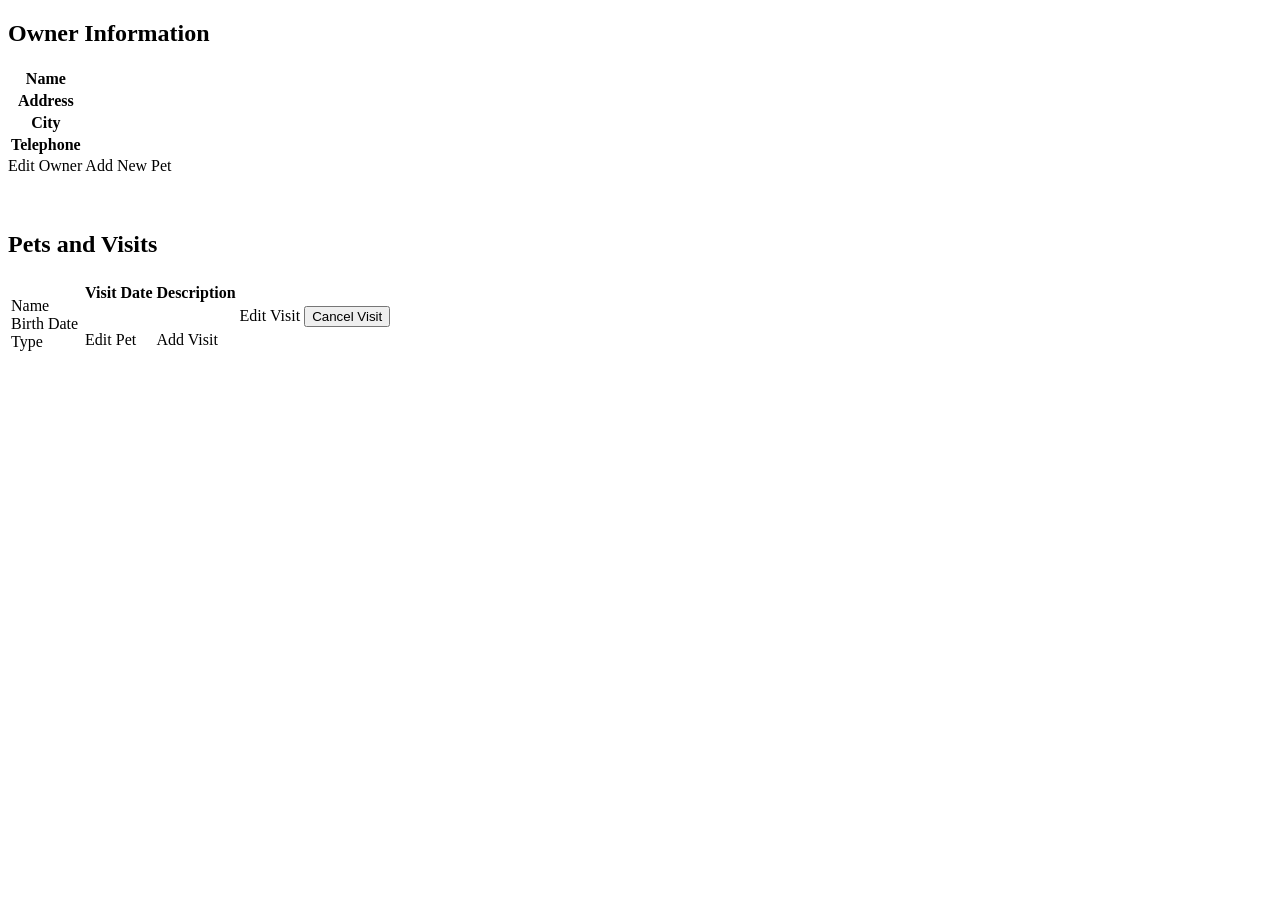
<file: src/main/resources/templates/owners/ownerDetails.html>
<!DOCTYPE html>

<html xmlns:th="https://www.thymeleaf.org" th:replace="~{fragments/layout :: layout (~{::body},'owners')}">

<body>

  <h2 th:text="#{ownerInformation}">Owner Information</h2>

  <div th:if="${message}" class="alert alert-success" id="success-message">
    <span th:text="${message}"></span>
  </div>

  <div th:if="${error}" class="alert alert-danger" id="error-message">
    <span th:text="${error}"></span>
  </div>

  <table class="table table-striped" th:object="${owner}">
    <tr>
      <th th:text="#{name}">Name</th>
      <td><b th:text="*{firstName + ' ' + lastName}"></b></td>
    </tr>
    <tr>
      <th th:text="#{address}">Address</th>
      <td th:text="*{address}"></td>
    </tr>
    <tr>
      <th th:text="#{city}">City</th>
      <td th:text="*{city}"></td>
    </tr>
    <tr>
      <th th:text="#{telephone}">Telephone</th>
      <td th:text="*{telephone}"></td>
    </tr>
  </table>

  <a th:href="@{__${owner.id}__/edit}" class="btn btn-primary" th:text="#{editOwner}">Edit
    Owner</a>
  <a th:href="@{__${owner.id}__/pets/new}" class="btn btn-primary" th:text="#{addNewPet}">Add
    New Pet</a>

  <br />
  <br />
  <br />
  <h2 th:text="#{petsAndVisits}">Pets and Visits</h2>

  <table class="table table-striped">

    <tr th:each="pet : ${owner.pets}">
      <td valign="top">
        <dl class="dl-horizontal">
          <dt th:text="#{name}">Name</dt>
          <dd th:text="${pet.name}"></dd>
          <dt th:text="#{birthDate}">Birth Date</dt>
          <dd th:text="${#temporals.format(pet.birthDate, 'yyyy-MM-dd')}"></dd>
          <dt th:text="#{type}">Type</dt>
          <dd th:text="${pet.type}"></dd>
        </dl>
      </td>
      <td valign="top">
        <table class="table-condensed">
          <thead>
            <tr>
              <th th:text="#{visitDate}">Visit Date</th>
              <th th:text="#{description}">Description</th>
            </tr>
          </thead>
          <tr th:each="visit : ${pet.visits}">
            <td th:text="${#temporals.format(visit.date, 'yyyy-MM-dd')}"></td>
            <td th:text="${visit?.description}"></td>
            <td th:if="${visit.upcoming}"><a th:href="@{__${owner.id}__/pets/__${pet.id}__/visits/__${visit.id}__/edit}" th:text="#{editVisit}">Edit Visit</a></td>
            <td th:if="${visit.upcoming}">
              <form th:action="@{__${owner.id}__/pets/__${pet.id}__/visits/__${visit.id}__/cancel}" method="post">
                <button type="submit" class="btn btn-link p-0 align-baseline" th:text="#{cancelVisit}">Cancel Visit</button>
              </form>
            </td>
          </tr>
          <tr>
            <td><a th:href="@{__${owner.id}__/pets/__${pet.id}__/edit}" th:text="#{editPet}">Edit Pet</a></td>
            <td><a th:href="@{__${owner.id}__/pets/__${pet.id}__/visits/new}" th:text="#{addVisit}">Add Visit</a></td>
          </tr>
        </table>
      </td>
    </tr>

  </table>
  <script>
    // Function to hide the success and error messages after 3 seconds
    function hideMessages() {
      setTimeout(function () {
        document.getElementById("success-message").style.display = "none";
        document.getElementById("error-message").style.display = "none";
      }, 3000); // 3000 milliseconds (3 seconds)
    }

    // Call the function to hide messages
    hideMessages();
  </script>

</body>


</html>
</file>
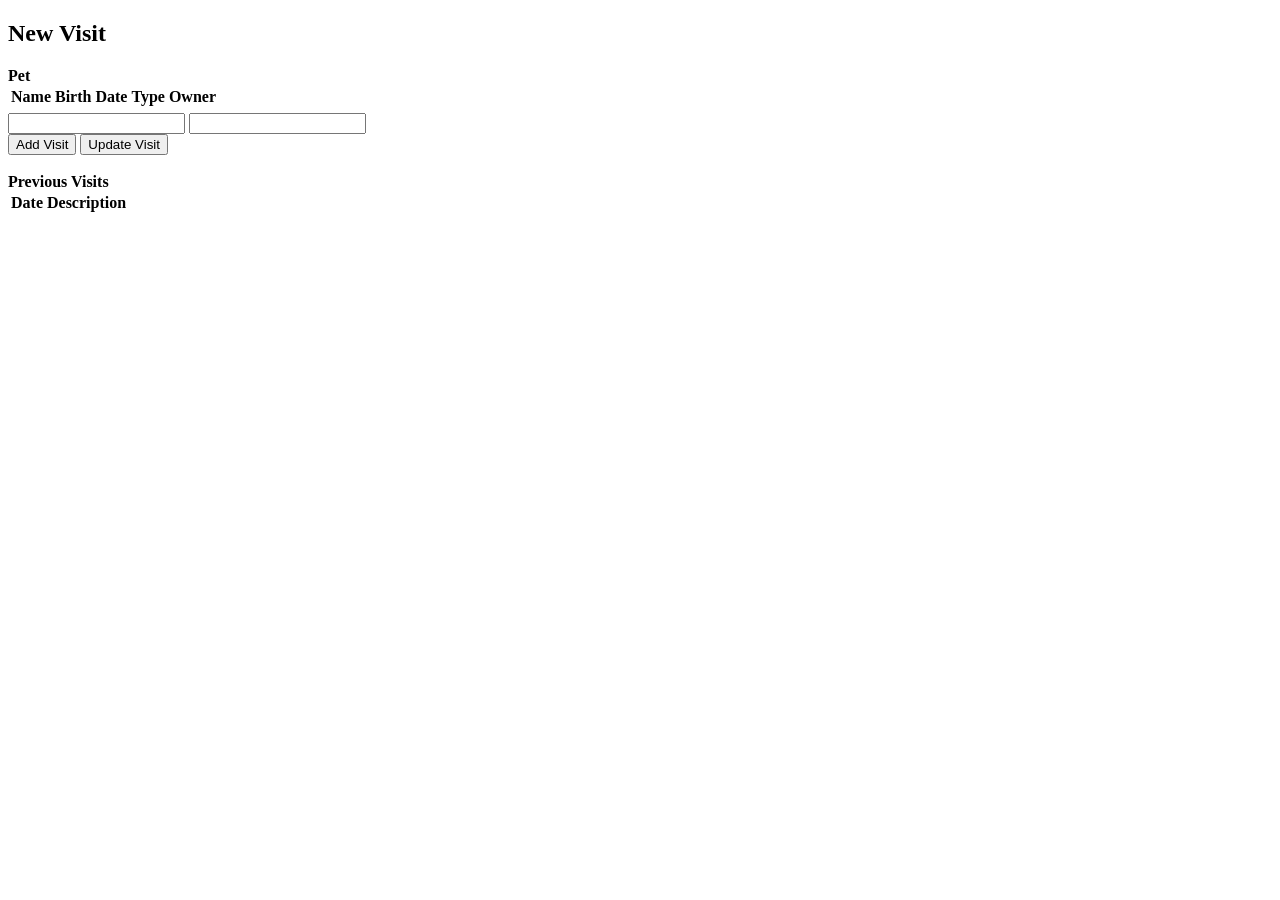
<file: src/main/resources/templates/pets/createOrUpdateVisitForm.html>
<!DOCTYPE html>

<html xmlns:th="https://www.thymeleaf.org" th:replace="~{fragments/layout :: layout (~{::body},'owners')}">

<body>

  <h2>
    <th:block th:if="${visit['new']}" th:text="#{new}">New </th:block>
    Visit
  </h2>

  <b th:text="#{pet}">Pet</b>
  <table class="table table-striped">
    <thead>
      <tr>
        <th th:text="#{name}">Name</th>
        <th th:text="#{birthDate}">Birth Date</th>
        <th th:text="#{type}">Type</th>
        <th th:text="#{owner}">Owner</th>
      </tr>
    </thead>
    <tr>
      <td th:text="${pet.name}"></td>
      <td th:text="${#temporals.format(pet.birthDate, 'yyyy-MM-dd')}"></td>
      <td th:text="${pet.type}"></td>
      <td th:text="${owner?.firstName + ' ' + owner?.lastName}"></td>
    </tr>
  </table>

  <form th:object="${visit}" class="form-horizontal" method="post">
    <div class="form-group has-feedback">
      <input th:replace="~{fragments/inputField :: input ('Date', 'date', 'date')}" />
      <input th:replace="~{fragments/inputField :: input ('Description', 'description', 'text')}" />
    </div>

    <div class="form-group">
      <div class="col-sm-offset-2 col-sm-10">
        <input type="hidden" name="petId" th:value="${pet.id}" />
        <button th:if="${visit['new']}" class="btn btn-primary" type="submit" th:text="#{addVisit}">Add Visit</button>
        <button th:unless="${visit['new']}" class="btn btn-primary" type="submit" th:text="#{updateVisit}">Update Visit</button>
      </div>
    </div>
  </form>

  <br />
  <b th:text="#{previousVisits}">Previous Visits</b>
  <table class="table table-striped">
    <tr>
      <th th:text="#{date}">Date</th>
      <th th:text="#{description}">Description</th>
    </tr>
    <tr th:if="${!visit['new']}" th:each="visit : ${pet.visits}">
      <td th:text="${#temporals.format(visit.date, 'yyyy-MM-dd')}"></td>
      <td th:text=" ${visit.description}"></td>
    </tr>
  </table>

</body>

</html>
</file>
